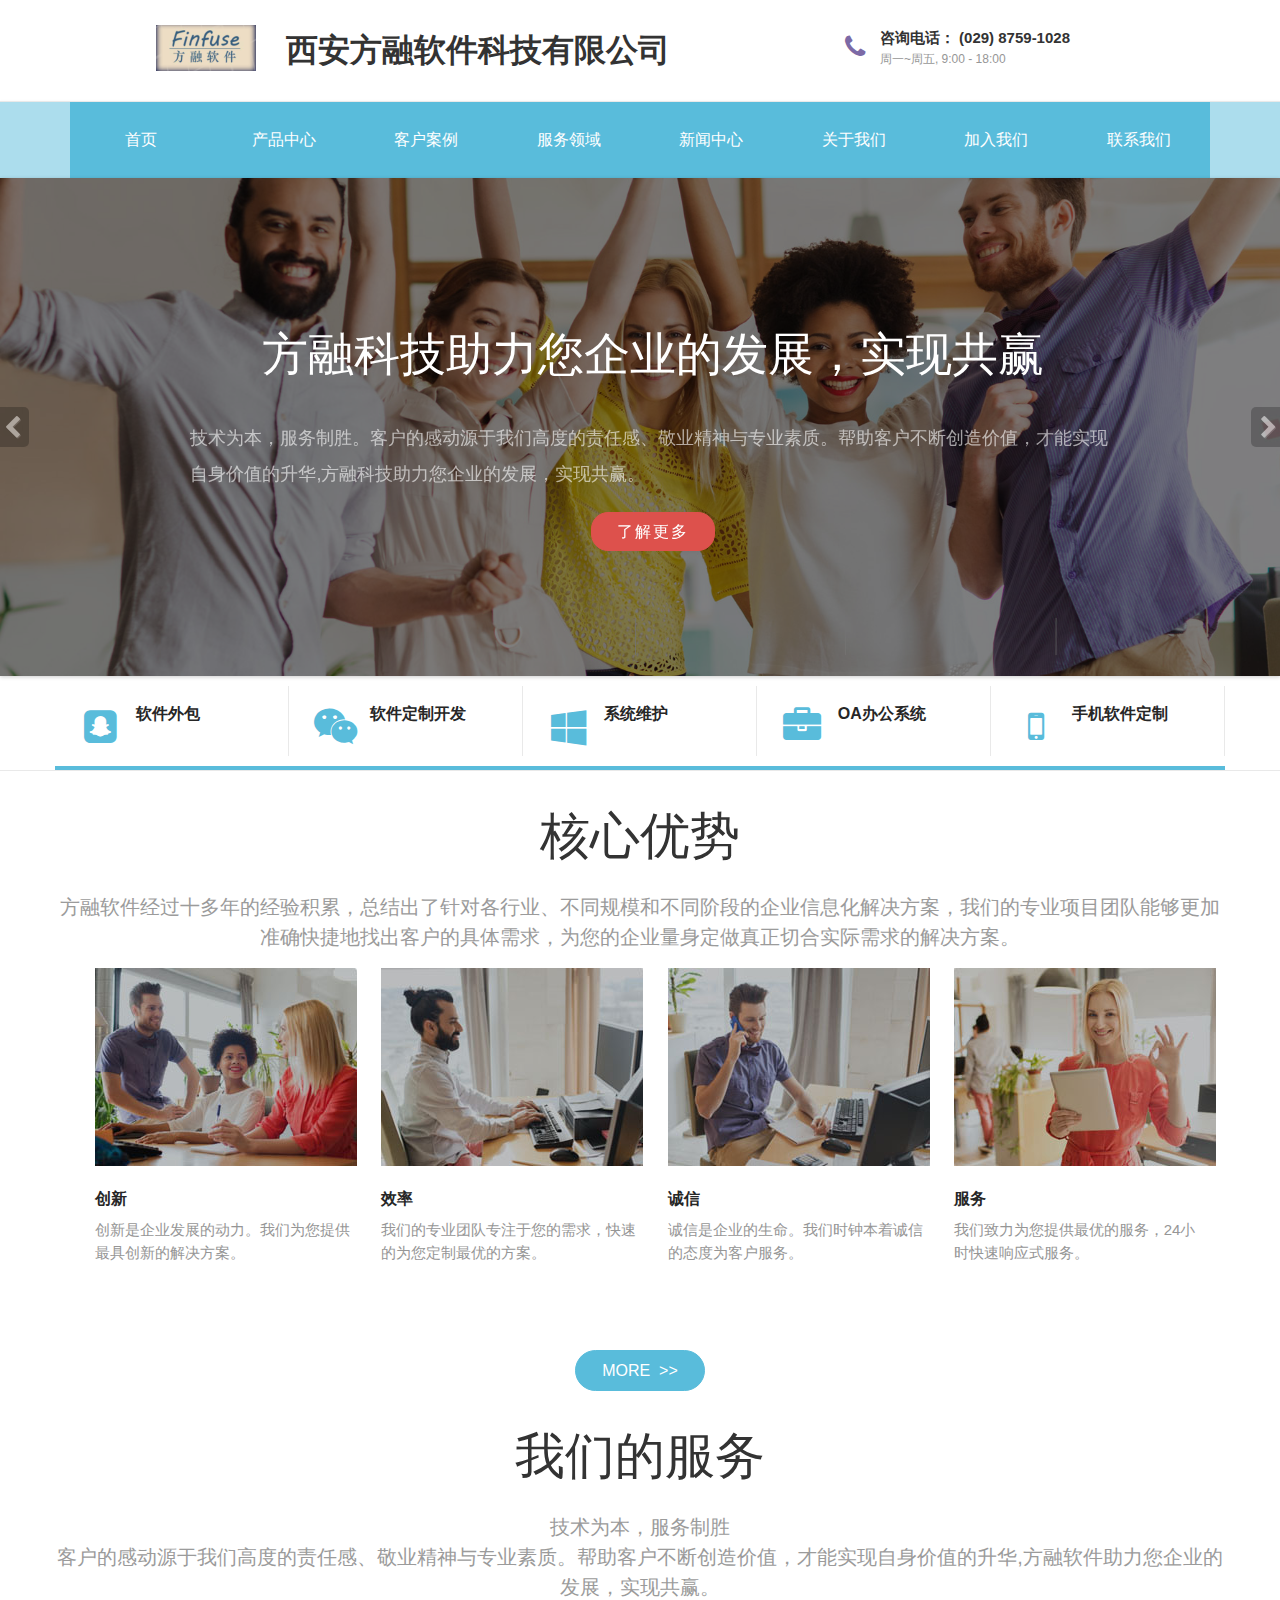
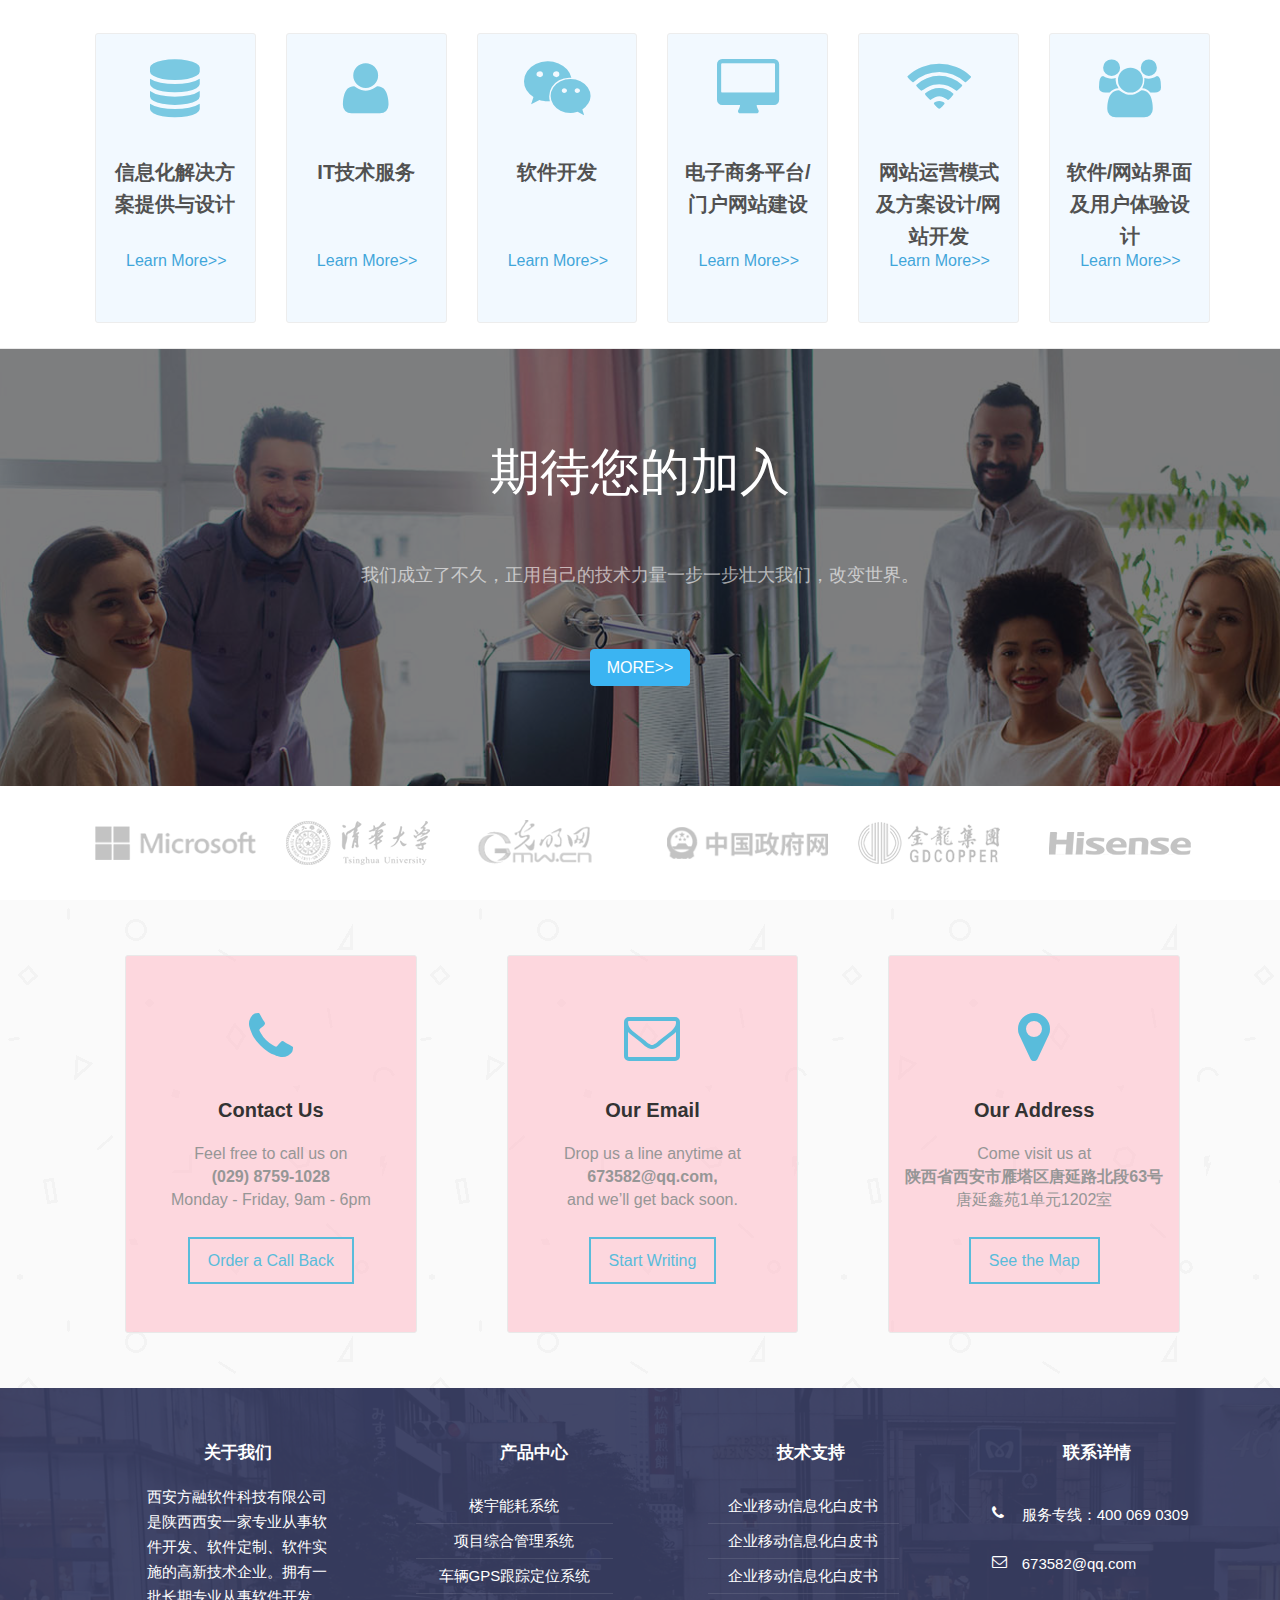
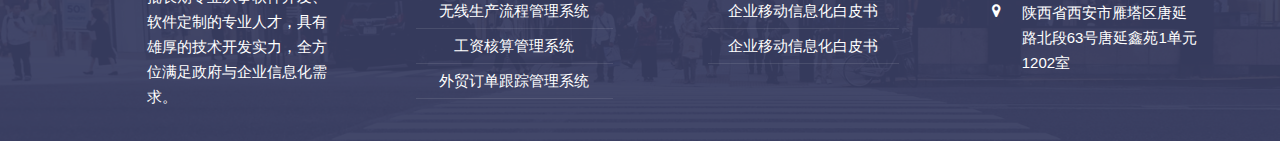
<file: index.html>
<!DOCTYPE html>
<html lang="en">
<head>
  <meta charset="UTF-8">
  <meta name="viewport" content="width=device-width, initial-scale=1.0">
  <meta http-equiv="X-UA-Compatible" content="ie=edge">
  <title>方融</title>
  <link rel="stylesheet" href="assets/css/amazeui.css" />
  <link rel="stylesheet" href="assets/css/common.min.css" />
  <link rel="stylesheet" href="assets/css/index.min.css" />
</head>
<body>
  <div class="layout">
    <!--===========layout-header================-->
    <div class="layout-header am-hide-sm-only">
      <div class="header-box" data-am-sticky>
        <!--header start-->
          <div class="container">
            <div class="header">
              <div class="am-g">
                <div class="am-u-lg-2 am-u-sm-12">
                  <div style="text-align: right;">
                    <a href=""><img src="./assets/images/logo.png" alt="" /></a>
                  </div>
                </div>
                <div class="am-u-md-10">
                <h1 style="font-size: 2.0em;margin-bottom: 0px;">西安方融软件科技有限公司</h1>
                 <div class="header-right am-fr"> 
                   <div class="header-contact">
                     <div class="header_contacts--item">
                       <div class="contact_mini"> 
                         <i style="color:#7c6aa6" class="contact-icon am-icon-phone"></i>
                         <strong>咨询电话： (029) 8759-1028</strong>
                         <span>周一~周五, 9:00 - 18:00</span>
                        </div> 
                     </div> 
                     <!-- <div class="header_contacts--item">
                         <div class="contact_mini">
                           <i style="color:#7c6aa6" class="contact-icon am-icon-envelope-o"></i>
                           <strong>673582@qq.com</strong>
                           <span>随时欢迎您的来信！</span>
                         </div>
                     </div>
                     <div class="header_contacts--item">
                       <div class="contact_mini">
                         <i style="color:#7c6aa6" class="contact-icon am-icon-map-marker"></i>
                         <strong>唐延鑫苑1单元1202室</strong>
                         <span>陕西省西安市雁塔区唐延路北段63号</span>
                       </div>
                     </div> -->
                   </div>
                  <!-- <a href="html/contact.html" class="contact-btn">
                    <button type="button" class="am-btn am-btn-secondary am-radius">联系我们</button>
                  </a> -->
                </div>
                </div>
              </div>
            </div>
          </div>
        <!--header end-->


        <!--nav start-->
        <div class="nav-contain">
          <div class="nav-inner">
            <ul class="am-nav am-nav-pills am-nav-justify">
              <li class=""><a href="./index.html">首页</a></li>
              <li>
                <a href="#">产品中心</a>
                <!-- sub-menu start-->
                <ul class="sub-menu">
                  <li class="menu-item"><a href="html/product1.html">楼宇能耗系统</a></li>
                  <li class="menu-item"><a href="html/product2.html">4S店管理软件综合平台</a></li>
                  <li class="menu-item"><a href="html/product3.html">大型门户软件</a></li>
                  <li class="menu-item"><a href="html/product3.html">项目综合管理系统</a></li>
                  <li class="menu-item"><a href="html/product3.html">车辆GPS跟踪定位系统</a></li>
                  <li class="menu-item"><a href="html/product3.html">育苗工厂无线监管系统</a></li>
                  <li class="menu-item"><a href="html/product3.html">无线生产流程管理系统</a></li>
                  <li class="menu-item"><a href="html/product3.html">工资核算管理系统</a></li>
                  <li class="menu-item"><a href="html/product3.html">外贸订单跟踪管理系统</a></li>
                  <li class="menu-item"><a href="html/product3.html">移动外勤管理平台</a></li>
                  <li class="menu-item"><a href="html/product3.html">政府内外网</a></li>
                  <li class="menu-item"><a href="html/product3.html">行业门户软件</a></li>
                  <li class="menu-item"><a href="html/product3.html">垂直及时搜索引擎等</a></li>
                </ul>
                <!-- sub-menu end-->
              </li>
              <li><a href="./html/example.html">客户案例</a></li>
              <li><a href="./shtml/solution.html">服务领域</a>
                <ul class="sub-menu">
                  <li class="menu-item"><a href="#">信息化解决方案提供</a></li>
                  <li class="menu-item"><a href="#">计算机软件开发与应用</a></li>
                  <li class="menu-item"><a href="#">互联网技术研究与应用</a></li>
                  <li class="menu-item"><a href="#">IT技术服务</a></li>
                  <li class="menu-item"><a href="#">行业管理软件/应用软件的设计与开发</a></li>
                  <li class="menu-item"><a href="#">电子商务平台/电子政务平台/门户网站建设</a></li>
                  <li class="menu-item"><a href="#">项目服务</a></li>
                  <li class="menu-item"><a href="#">信息化解决方案设计</a></li>
                  <li class="menu-item"><a href="#">软件开发</a></li>
                  <li class="menu-item"><a href="#">委托开发/合作开发</a></li>
                  <li class="menu-item"><a href="#">网站运营模式及方案设计/网站开发</a></li>
                  <li class="menu-item"><a href="#">软件/网站界面及用户体验设计</a></li>
                </ul>
              </li>
              <li>
                <a href="./html/news.html">新闻中心</a>
                <!-- sub-menu start-->
                <ul class="sub-menu">
                  <li class="menu-item"><a href="html/news-content.html">公司动态</a></li>
                  <li class="menu-item"><a href="html/404-dark.html">行业动态</a></li>
                  <li class="menu-item"><a href="html/404-light.html">精彩专题</a></li>
                </ul>
                <!-- sub-menu end-->
              </li>
              <li><a href="./html/about.html">关于我们</a></li>
              <li><a href="./html/join.html">加入我们</a></li>
              <li><a href="./html/contact.html">联系我们</a></li>
            </ul>
          </div>
        </div>
        <!--nav end-->
      </div>
    </div>
    <!--mobile header start-->
   <!--  <div class="m-header">
     <div class="am-g am-show-sm-only">
       <div class="am-u-sm-2">
         <div class="menu-bars">
           <a href="#doc-oc-demo1" data-am-offcanvas="{effect: 'push'}"><i class="am-menu-toggle-icon am-icon-bars"></i></a>
           侧边栏内容
           <nav data-am-widget="menu" class="am-menu  am-menu-offcanvas1" data-am-menu-offcanvas >
           <a href="javascript: void(0)" class="am-menu-toggle"></a>
   
           <div class="am-offcanvas" >
             <div class="am-offcanvas-bar">
             <ul class="am-menu-nav am-avg-sm-1">
                 <li><a href="./index.html" class="" >首页</a></li>
                 <li class="am-parent">
                   <a href="#" class="" >产品中心</a>
                     <ul class="am-menu-sub am-collapse ">
                         <li class="">
                           <a href="html/product1.html" class="" >产品展示1</a>
                         </li>
                         <li class="">
                           <a href="html/product2.html" class="" >产品展示2</a>
                         </li>
                         <li class="">
                           <a href="html/product3.html" class="" >产品展示3</a>
                         </li>
                     </ul>
                 </li>
                 <li class=""><a href="html/example.html" class="" >客户案例</a></li>
                 <li class=""><a href="html/solution.html" class="" >解决方案</a></li>
                 <li class="am-parent">
                   <a href="html/news.html" class="" >新闻中心</a>
                     <ul class="am-menu-sub am-collapse  ">
                         <li class="">
                           <a href="html/news-content.html" class="" >公司动态</a>
                         </li>
                         <li class="">
                           <a href="html/404-dark.html" class="" >行业动态</a>
                         </li>
                         <li class="">
                           <a href="html/404-light.html" class="" >精彩专题</a>
                         </li>
                     </ul>
                 </li>
                 <li class=""><a href="html/about.html" class="" >关于我们</a></li>
                 <li class=""><a href="html/join.html" class="" >加入我们</a></li>
                 <li class=""><a href="html/contact.html" class="" >联系我们</a></li>
                 <li class="am-parent">
                   <a href="" class="nav-icon nav-icon-globe" >Language</a>
                     <ul class="am-menu-sub am-collapse  ">
                         <li>
                           <a href="#" >English</a>
                         </li>
                         <li class="">
                           <a href="#" >Chinese</a>
                         </li>
                     </ul>
                 </li>
                 <li class="nav-share-contain">
                   <div class="nav-share-links">
                     <i class="am-icon-facebook"></i>
                     <i class="am-icon-twitter"></i>
                     <i class="am-icon-google-plus"></i>
                     <i class="am-icon-pinterest"></i>
                     <i class="am-icon-instagram"></i>
                     <i class="am-icon-linkedin"></i>
                     <i class="am-icon-youtube-play"></i>
                     <i class="am-icon-rss"></i>
                   </div>
                 </li>
                 <li class=""><a href="html/login.html" class="" >登录</a></li>
                 <li class=""><a href="html/register.html" class="" >注册</a></li>
             </ul>
   
             </div>
           </div>
         </nav>
   
         </div>
       </div>
       <div class="am-u-sm-5 am-u-end">
         <div class="m-logo">
           <a href=""><img src="assets/images/logo.png" alt=""></a>
         </div>
       </div>
     </div> -->
    <!--mobile header end-->
    <!--===========layout-container================-->
    <div class="layout-container">
      <div class="index-page">
        <div data-am-widget="tabs" class="am-tabs am-tabs-default">
          <div class="am-slider am-slider-b1" data-am-widget="slider" data-am-slider='{&quot;controlNav&quot;:false}' >
            <ul class="am-slides">
              <li >
                <div data-tab-panel-0 class="am-tab-panel am-active">
                  <div class="index-banner">
                    <div class="index-mask">
                    <div class="container">
                      <div class="am-g">
                        <div class="am-u-md-10 am-u-sm-centered">
                          <h1 class="slide_simple--title">方融科技助力您企业的发展，实现共赢</h1>
                          <p class="slide_simple--text am-text-left">
                          技术为本，服务制胜。客户的感动源于我们高度的责任感、敬业精神与专业素质。帮助客户不断创造价值，才能实现自身价值的升华,方融科技助力您企业的发展，实现共赢。
                          </p>
                          <div class="slide_simple--buttons">
                            <button type="button" class="am-btn am-btn-danger">了解更多</button>
                          </div>
                        </div>
                      </div>
                    </div>
                    </div>
                  </div>
                </div>
              </li>
              <li >
                <div data-tab-panel-2 class="am-tab-panel">
                  <div class="index-banner" style="background-image: url(./assets/images/bg2.jpg); ">
                  <div class="index-mask">
                    <div class="container">
                      <div class="am-g">
                        <div class="am-u-md-10 am-u-sm-centered">
                          <h1 class="slide_simple--title">期待您的加入</h1>
                          <p class="slide_simple--text ">
                          在这里，和我们一起并肩作战，共创事业巅峰。
                          </p>
                          <div class="slide_simple--buttons">
                            <button type="button" class="am-btn am-btn-danger">了解更多</button>
                          </div>
                        </div>
                      </div>
                    </div>
                  </div>
                  </div>
                </div>
              </li>
              <li >
                <div data-tab-panel-3 class="am-tab-panel">
                  <div class="index-banner" style="background-image: url(./assets/images/bg4.jpg)">
                  <div class="index-mask">
                    <div class="container">
                      <div class="am-g">
                        <div class="am-u-md-10 am-u-sm-centered">
                          <h1 class="slide_simple--title"></h1>
                          <p class="slide_simple--text">
                          这是一支年轻的队伍，在这里，我们和您一起并肩作战，共创事业巅峰。
                          </p>
                          <div class="slide_simple--buttons">
                            <button type="button" class="am-btn am-btn-danger">了解更多</button>
                          </div>
                        </div>
                      </div>
                    </div>
                  </div>
                  </div>
                </div>
              </li>
              <li >
                <div data-tab-panel-4 class="am-tab-panel">
                  <div class="index-banner" style="background-image: url(./assets/images/bg1.jpg);">
                  <div class="index-mask">
                    <div class="container">
                      <div class="am-g">
                        <div class="am-u-md-10 am-u-sm-centered">
                          <h1 class="slide_simple--title">期待您的加入</h1>
                          <p class="slide_simple--text" >
                          这是一支年轻的队伍，在这里，我们和您一起并肩作战，共创事业巅峰。
                          </p>
                          <div class="slide_simple--buttons">
                            <button type="button" class="am-btn am-btn-danger">了解更多</button>
                          </div>
                        </div>
                      </div>
                    </div>
                  </div>
                  </div>
                </div>
              </li>
              <li >
                <div data-tab-panel-1 class="am-tab-panel" >
                  <div class="index-banner">
                    <div class="index-mask">
                     <div class="container">
                      <div class="am-g">
                        <div class="am-u-md-10 am-u-sm-centered">
                          <h1 class="slide_simple--title">欢迎咨询</h1>
                          <p class="slide_simple--text" >
                          <strong>咨询电话：(029) 8759-1028</strong>
                          </p>
                          <div class="slide_simple--buttons">
                            <button type="button" class="am-btn am-btn-danger">了解更多</button>
                          </div>
                        </div>
                      </div>
                     </div>
                    </div>
                  </div>
                </div>
              </li>
            </ul>
            <!-- <div data-tab-panel-1 class="am-tab-panel ">
              <div class="index-banner" style="background: url(assets/images/背景1.jpg)">
                <div class="index-mask">
                  <div class="container">
                    <div class="am-g">
                      <div class="am-u-md-10 am-u-sm-centered">
                        <h1 class="slide_simple--title">方融科技助力您企业的发展，实现共赢</h1>
                        <p class="slide_simple--text am-text-left">
                                       技术为本，服务制胜。客户的感动源于我们高度的责任感、敬业精神与专业素质。帮助客户不断创造价值，才能实现自身价值的升华,方融科技助力您企业的发展，实现共赢。
                                    </p>
                        <div class="slide_simple--buttons">
                                      <button type="button" class="am-btn am-btn-danger">了解更多</button>
                                    </div>
                      </div>
                    </div>
                  </div>
                </div>
              </div>
            </div>
            <div data-tab-panel-2 class="am-tab-panel ">
              <div class="index-banner" style="background: url(assets/images/背景1.jpg)">
                <div class="index-mask">
                  <div class="container">
                    <div class="am-g">
                      <div class="am-u-md-10 am-u-sm-centered">
                        <h1 class="slide_simple--title">方融科技助力您企业的发展，实现共赢</h1>
                        <p class="slide_simple--text am-text-left">
                                       技术为本，服务制胜。客户的感动源于我们高度的责任感、敬业精神与专业素质。帮助客户不断创造价值，才能实现自身价值的升华,方融科技助力您企业的发展，实现共赢。
                                    </p>
                        <div class="slide_simple--buttons">
                                      <button type="button" class="am-btn am-btn-danger">了解更多</button>
                                    </div>
                      </div>
                    </div>
                  </div>
                </div>
              </div>
            </div>
            <div data-tab-panel-3 class="am-tab-panel ">
              <div class="index-banner" style="background: url(assets/images/背景1.jpg)">
                <div class="index-mask">
                  <div class="container">
                    <div class="am-g">
                      <div class="am-u-md-10 am-u-sm-centered">
                        <h1 class="slide_simple--title">方融科技助力您企业的发展，实现共赢</h1>
                        <p class="slide_simple--text am-text-left">
                                       技术为本，服务制胜。客户的感动源于我们高度的责任感、敬业精神与专业素质。帮助客户不断创造价值，才能实现自身价值的升华,方融科技助力您企业的发展，实现共赢。
                                    </p>
                        <div class="slide_simple--buttons">
                                      <button type="button" class="am-btn am-btn-danger">了解更多</button>
                                    </div>
                      </div>
                    </div>
                  </div>
                </div>
              </div>
            </div> -->
          </div>

          <ul class="am-tabs-nav am-cf index-tab">
            <li class="am-active">
              <a href="[data-tab-panel-0] am-g">
                <div class="am-u-md-3 am-u-sm-3 am-padding-right-0">
                  <i class="am-icon-snapchat-square"></i>
                </div>
                <div class="school-item-right am-u-md-9 am-u-sm-9 am-text-left">
                  <strong class="promo_slider_nav--item_title">软件外包</strong>
                  <p class="promo_slider_nav--item_description"></p>
                </div>
              </a>
            </li>
            <li class="am-active">
              <a href="[data-tab-panel-1] am-g">
                <div class="am-u-md-3 am-u-sm-3 am-padding-right-0">
                  <i class="am-icon-wechat"></i>
                </div>
                <div class="school-item-right am-u-md-9 am-u-sm-9 am-text-left">
                  <strong class="promo_slider_nav--item_title">软件定制开发</strong>
                  <p class="promo_slider_nav--item_description"></p>
                </div>
              </a>
            </li>
            <li class="am-active">
              <a href="[data-tab-panel-2] am-g">
                <div class="am-u-md-3 am-u-sm-3 am-padding-right-0">
                  <i class="am-icon-windows"></i>
                </div>
                <div class="school-item-right am-u-md-9 am-u-sm-9 am-text-left">
                  <strong class="promo_slider_nav--item_title">系统维护</strong>
                  <p class="promo_slider_nav--item_description"></p>
                </div>
              </a>
            </li>
            <li class="am-active">
              <a href="[data-tab-panel-3] am-g">
                <div class="am-u-md-3 am-u-sm-3 am-padding-right-0">
                  <i class="am-icon-briefcase"></i>
                </div>
                <div class="school-item-right am-u-md-9 am-u-sm-9 am-text-left">
                  <strong class="promo_slider_nav--item_title">OA办公系统</strong>
                  <p class="promo_slider_nav--item_description"></p>
                </div>
              </a>
            </li>
            <li class="am-active">
              <a href="[data-tab-panel-4] am-g">
                <div class="am-u-md-3 am-u-sm-3 am-padding-right-0">
                  <i class="am-icon-mobile"></i>
                </div>
                <div class="school-item-right am-u-md-9 am-u-sm-9 am-text-left">
                  <strong class="promo_slider_nav--item_title">手机软件定制</strong>
                  <p class="promo_slider_nav--item_description"></p>
                </div>
              </a>
            </li>
          </ul>
        </div>
      </div>
    </div>
    <div class="section">
      <div class="container">
        <div class="section--header">
					<h2 class="section--title">核心优势</h2>
					<p class="section--description">
						方融软件经过十多年的经验积累，总结出了针对各行业、不同规模和不同阶段的企业信息化解决方案，我们的专业项目团队能够更加准确快捷地找出客户的具体需求，为您的企业量身定做真正切合实际需求的解决方案。
					</p>
				</div>

        <!--index-container start-->
        <div class="index-container">
          <div class="am-g">
            <div class="am-u-md-3">
              <div class="features_item">
								<img src="assets/images/index/f01.jpg" alt="">
								<h3 class="features_item--title">创新</h3>
								<p class="features_item--text">
									创新是企业发展的动力。我们为您提供最具创新的解决方案。
								</p>
							</div>
            </div>
            <div class="am-u-md-3">
              <div class="features_item">
								<img src="assets/images/index/f02.jpg" alt="">
								<h3 class="features_item--title">效率</h3>
								<p class="features_item--text">
									我们的专业团队专注于您的需求，快速的为您定制最优的方案。
								</p>
							</div>
            </div>
             <div class="am-u-md-3">
              <div class="features_item">
                <img src="assets/images/index/f04.jpg" alt="">
                <h3 class="features_item--title">诚信</h3>
                <p class="features_item--text">
                  诚信是企业的生命。我们时钟本着诚信的态度为客户服务。
                </p>
              </div>
            </div>
            <div class="am-u-md-3">
              <div class="features_item">
								<img src="assets/images/index/f03.jpg" alt="">
								<h3 class="features_item--title">服务</h3>
								<p class="features_item--text">
									我们致力为您提供最优的服务，24小时快速响应式服务。
							</div>
            </div>
          </div>

          <div class="index-more">
            <button type="button" class="am-btn am-btn-secondary">MORE&nbsp;&nbsp;>></button>
          </div>
        </div>
        <!--index-container end-->
      </div>
    </div>

  </div>

  <!--promo_detailed start-->
 <!--  <div class="promo_detailed">
   <div class="promo_detailed-container" >
     <div class="container">
       <div class="am-g">
         <div class="am-u-md-6">
           <ul class="promo_detailed--list">
             <li class="promo_detailed--list_item">
               <span class="promo_detailed--list_item_icon">
                 <i class="am-icon-diamond"></i>
               </span>
               <dl>
                 <dt>多层次的用户管理功能</dt>
                 <dd>
                   支持用户的添加和导入，与AD可以进行紧密的整合，实时同步最新的用户信息，从而方便对用户进行管理。
                 </dd>
               </dl>
             </li>
             <li class="promo_detailed--list_item">
               <span class="promo_detailed--list_item_icon">
                 <i class="am-icon-dollar" style="margin-left: 15px;"></i>
               </span>
               <dl>
                 <dt>丰富的日志报表系统</dt>
                 <dd>
                   提供实时监控平台，日志和报告系统，帮助管理员对系统的整体情况有全面的了解。
                 </dd>
               </dl>
             </li>
             <li class="promo_detailed--list_item">
               <span class="promo_detailed--list_item_icon">
                 <i class="am-icon-bank" style="margin-left: 10px;"></i>
               </span>
               <dl>
                 <dt>丰富的应用程序管理</dt>
                 <dd>
                   支持在线应用、适配应用、本地应用等多种应用类型。使用户可以最便捷的获取企业的各种应用。
                 </dd>
               </dl>
             </li>
           </ul>
         </div>
 
         <div class="am-u-md-6">
           <div class="promo_detailed--cta">
             <div class="promo_detailed--cta_wrap">
               <div class="promo_detailed--cta_text">
                   提供设备的远程锁定，擦除等功能。在设备出现遗失的情况下可以最大程度的保护企业的信息不被泄露。
                 </div>
               <div class="promo_detailed--cta_footer">
                 <button type="button" class="am-btn am-btn-danger">MORE&nbsp;&nbsp;>></button>
               </div>
             </div>
             <div class="promo_detailed-img am-show-sm-only" style="background-image: url('assets/images/index/promo_detailed_bg.jpg');"></div>
           </div>
         </div>
 
       </div>
     </div>
   </div>
   <div class="promo_detailed-img am-hide-sm-only" style="background-image: url('assets/images/index/promo_detailed_bg.jpg');"></div>
 </div> -->
  <!--promo_detailed end-->

  <div class="section"  style="border-bottom: 1px solid #e9e9e9; padding-top: 0;">
    <div class="container">
      <div class="section--header">
        <h2 class="section--title">我们的服务</h2>
        <p class="section--description">
          技术为本，服务制胜 <br> 客户的感动源于我们高度的责任感、敬业精神与专业素质。帮助客户不断创造价值，才能实现自身价值的升华,方融软件助力您企业的发展，实现共赢。
        </p>
      </div>

      <!--index-container start-->
      <div class="index-container">
        <div class="am-g">
          <div class="am-u-md-2">
            <div class="service_item">
              <i class="service_item--icon am-icon-database"></i>
              <h3 class="service_item--title">信息化解决方案提供与设计 </h3>
              <div class="service_item--text">
								<!-- <p>根据客户的需求，为客户提供最优的解决方案</p> -->
							</div>
              <footer class="service_item--footer"><a href="#" class="link -blue_light">Learn More>></a></footer>
            </div>
          </div>

          <div class="am-u-md-2">
            <div class="service_item">
              <i class="service_item--icon am-icon-user"></i>
              <h3 class="service_item--title">IT技术服务 </h3>
              <div class="service_item--text">
								<!-- <p></p> -->
							</div>
              <footer class="service_item--footer"><a href="#" class="link -blue_light">Learn More>></a></footer>
            </div>
          </div>
           <div class="am-u-md-2">
            <div class="service_item">
              <i class="service_item--icon am-icon-wechat"></i>
              <h3 class="service_item--title">软件开发</h3>
              <div class="service_item--text">
                <!-- <p></p> -->
              </div>
              <footer class="service_item--footer"><a href="#" class="link -blue_light">Learn More>></a></footer>
            </div>
          </div>

          <div class="am-u-md-2">
            <div class="service_item">
              <i class="service_item--icon am-icon-desktop"></i>
              <h3 class="service_item--title">电子商务平台/门户网站建设</h3>
              <div class="service_item--text">
								<p></p>
							</div>
              <footer class="service_item--footer"><a href="#" class="link -blue_light">Learn More>></a></footer>
            </div>
          </div>

          <div class="am-u-md-2">
            <div class="service_item">
              <i class="service_item--icon am-icon-wifi"></i>
              <h3 class="service_item--title">网站运营模式及方案设计/网站开发</h3>
              <div class="service_item--text">
               <!--  <p></p> -->
              </div>
              <footer class="service_item--footer"><a href="#" class="link -blue_light">Learn More>></a></footer>
            </div>
          </div>
           <div class="am-u-md-2">
            <div class="service_item">
              <i class="service_item--icon am-icon-users"></i>
              <h3 class="service_item--title">软件/网站界面及用户体验设计 </h3>
              <div class="service_item--text">
                <!-- <p></p> -->
              </div>
              <footer class="service_item--footer"><a href="#" class="link -blue_light">Learn More>></a></footer>
            </div>
          </div>
        </div>
      </div>
      <!--index-container end-->
    </div>
  </div>


  <!-- <div class="section" >
    <div class="container">
      <div class="section--header">
        <h2 class="section--title">产品价格</h2>
        <p class="section--description">
          全球领先HTML5企业移动化解决方案供应商，由前微软美国总部IE浏览器核心研发团队成员及移动互联网行业专家在美国西雅图创立
          <br>获得了微软创投的扶持以及晨兴资本、IDG资本、天创资本等国际顶级风投机构的投资。
        </p>
      </div>
  
      <div class="pricing_compare">
          <ul class="pricing_compare--options">
            <li class="pricing_compare--option"><i class="pricing_compare--option_icon am-icon-group"></i>Company Size</li>
            <li class="pricing_compare--option"><i class="pricing_compare--option_icon am-icon-umbrella"></i>Insurance Coverage</li>
            <li class="pricing_compare--option"><i class="pricing_compare--option_icon am-icon-life-ring"></i>Number of Consultations</li>
            <li class="pricing_compare--option"><i class="pricing_compare--option_icon am-icon-street-view"></i>Phone Support</li>
            <li class="pricing_compare--option"><i class="pricing_compare--option_icon am-icon-dollar"></i>Investments Protection</li>
          </ul>
          <div class="pricing_compare--plans">
            <div class="pricing_plan">
              <header class="pricing_plan--header">
                <h2 class="pricing_plan--title"><b>BASIC </b>PLAN</h2><strong class="pricing_plan--price">$69<small>/m</small></strong>
              </header>
              <ul class="pricing_plan--options">
                <li class="pricing_plan--option"><b>1-9 </b>people</li>
                <li class="pricing_plan--option"><b>12</b>months</li>
                <li class="pricing_plan--option"><b>10 </b>monthly</li>
                <li class="pricing_plan--option"><b>3 </b>weeks</li>
                <li class="pricing_plan--option"><b>10 </b>millions</li>
              </ul>
              <footer class="pricing_plan--footer">
                <button type="button" class="am-btn am-btn-secondary">choose</button>
              </footer>
            </div>
            <div class="pricing_plan popular">
              <header class="pricing_plan--header"><span class="pricing_plan--label popular">Popular</span>
                <h2 class="pricing_plan--title"><b>plus </b>PLAN</h2><strong class="pricing_plan--price">$99<small>/m</small></strong>
              </header>
              <ul class="pricing_plan--options">
                <li class="pricing_plan--option"><b>10-99 </b>people</li>
                <li class="pricing_plan--option"><b>24</b>months</li>
                <li class="pricing_plan--option"><b>15 </b>monthly</li>
                <li class="pricing_plan--option"><b>6 </b>weeks</li>
                <li class="pricing_plan--option"><b>30 </b>millions</li>
              </ul>
              <footer class="pricing_plan--footer">
                <button type="button" class="am-btn am-btn-danger">choose</button>
              </footer>
            </div>
            <div class="pricing_plan">
              <header class="pricing_plan--header">
                <h2 class="pricing_plan--title"><b>PRO </b>PLAN</h2><strong class="pricing_plan--price"><small>Custom</small></strong>
              </header>
              <ul class="pricing_plan--options">
                <li class="pricing_plan--option"><b>Unlimited </b>people</li>
                <li class="pricing_plan--option"><b>Unlimited </b>time</li>
                <li class="pricing_plan--option"><b>Unlimited </b>time</li>
                <li class="pricing_plan--option"><b>Unlimited </b>time</li>
                <li class="pricing_plan--option"><b>Unlimited </b>sum</li>
              </ul>
              <footer class="pricing_plan--footer">
                <button type="button" class="am-btn am-btn-secondary">choose</button>
              </footer>
            </div>
          </div>
        </div>
  
    </div>
  </div> -->



  <div class="section promo_banner-container">
    <!--index-container start-->
    <div class="promo_banner-box">
      <div class="container">
        <h2 class="promo_banner--title">期待您的加入</h2>
        <p class="promo_banner--text">
					我们成立了不久，正用自己的技术力量一步一步壮大我们，改变世界。
        <footer class="promo_banner--footer">
					<button type="button" class="am-btn am-btn-secondary">MORE>></button>
				</footer>
      </div>
    </div>
    <!--index-container end-->
  </div>



  <!--customer-logo start-->
    <div class="customer-logo">
      <div class="container">
        <div class="am-g">
          <div class="am-u-md-2 am-u-sm-4 customer-box">
            <a href="#">
              <img class="normal-logo" src="assets/images/index/customer_logo_Microsoft.png" alt="" />
              <img class="am-active"  alt=""src="assets/images/index/customer_logo_Microsoft_active.png" alt="" />
            </a>
          </div>
          <div class="am-u-md-2 am-u-sm-4 customer-box">
            <a href="#">
              <img class="normal-logo" src="assets/images/index/customer_logo_qhdx.png" alt="" />
              <img class="am-active" src="assets/images/index/customer_logo_qhdx_active.png" alt="" />
            </a>
          </div>
          <div class="am-u-md-2 am-u-sm-4 customer-box">
            <a href="#">
              <img class="normal-logo" src="assets/images/index/customer_logo_gmw.png" alt="" />
              <img class="am-active" src="assets/images/index/customer_logo_gmw_active.png" alt="" />
            </a>
          </div>
          <div class="am-u-md-2 am-u-sm-4 customer-box">
            <a href="#">
              <img class="normal-logo" src="assets/images/index/customer_logo_gov.png" alt="" />
              <img class="am-active" src="assets/images/index/customer_logo_gov_active.png" alt="" />
            </a>
          </div>
          <div class="am-u-md-2 am-u-sm-4 customer-box">
            <a href="#">
              <img class="normal-logo" src="assets/images/index/customer_logo_jl.png" alt="" />
              <img class="am-active" src="assets/images/index/customer_logo_jl_active.png" alt="" />
            </a>
          </div>
          <div class="am-u-md-2 am-u-sm-4 customer-box">
            <a href="#">
              <img class="normal-logo" src="assets/images/index/customer_logo_hx.png" alt="" />
              <img class="am-active" src="assets/images/index/customer_logo_hx_active.png" alt="" />
            </a>
          </div>
        </div>
      </div>
    </div>
  <!--customer-logo end-->


  <div class="section" style="margin-top:0px;background-image: url('assets/images/pattern-light.png');">
    <div class="container">
      <!--index-container start-->
      <div class="index-container">
        <div class="am-g">
          <div class="am-u-md-4">
            <div class="contact_card">
							<i style="color:#59bcdb" class="contact_card--icon am-icon-phone"></i>
							<strong class="contact_card--title">Contact Us</strong>
							<p class="contact_card--text">Feel free to call us on <br> <strong>(029) 8759-1028</strong> <br> Monday - Friday, 9am - 6pm</p>
              <button type="button" class="am-btn am-btn-secondary">Order a Call Back</button>
						</div>
          </div>
          <div class="am-u-md-4">
            <div class="contact_card">
							<i style="color:#59bcdb" class="contact_card--icon am-icon-envelope-o"></i>
							<strong class="contact_card--title">Our Email</strong>
							<p class="contact_card--text">Drop us a line anytime at <br> <strong><a href="mailto:673582@qq.com">673582@qq.com</a>,</strong> <br> and we’ll get back soon.</p>
              <button type="button" class="am-btn am-btn-secondary">Start Writing</button>
						</div>
          </div>
          <div class="am-u-md-4">
            <div class="contact_card">
							<i style="color:#59bcdb" class="contact_card--icon am-icon-map-marker"></i>
							<strong class="contact_card--title">Our Address</strong>
							<p class="contact_card--text">Come visit us at <br> <strong>陕西省西安市雁塔区唐延路北段63号
                </strong> <br> 唐延鑫苑1单元1202室</p>
              <button type="button" class="am-btn am-btn-secondary">See the Map</button>
						</div>
          </div>
        </div>
      </div>
      <!--index-container end-->
    </div>
  </div>




  <!--===========layout-footer================-->
  <div class="layout-footer">
    <div class="footer">
      <div style="background-color:#383d61" class="footer--bg"></div>
      <div class="footer--inner">
        <div class="container">
          <div class="footer_main">
            <div class="am-g">
              <div class="am-u-md-3 ">
                <div class="footer_main--column">
                  <strong class="footer_main--column_title">关于我们</strong>
                  <div class="footer_about">
                      <p class="footer_about--text">
                        西安方融软件科技有限公司是陕西西安一家专业从事软件开发、软件定制、软件实施的高新技术企业。拥有一批长期专业从事软件开发、软件定制的专业人才，具有雄厚的技术开发实力，全方位满足政府与企业信息化需求。
                      </p>
                      <!-- <p class="footer_about--text">
                        云适配跨屏云也成功应用于超过30万家企业网站，包括微软、联想等世界500强企业
                      </p> -->
                    </div>
                </div>
              </div>

              <div class="am-u-md-3 ">
                <div class="footer_main--column" style="text-align: left; padding-left: 25px;">
                  <strong class="footer_main--column_title" style="padding-left: 25px;">产品中心</strong>
                  <ul class="footer_navigation">
                    <li class="footer_navigation--item"><a href="#" class="footer_navigation--link">楼宇能耗系统</a></li>
                    <li class="footer_navigation--item"><a href="#" class="footer_navigation--link">项目综合管理系统</a></li>
                    <li class="footer_navigation--item"><a href="#" class="footer_navigation--link">车辆GPS跟踪定位系统</a></li>
                    <li class="footer_navigation--item"><a href="#" class="footer_navigation--link">无线生产流程管理系统</a></li>
                    <li class="footer_navigation--item"><a href="#" class="footer_navigation--link"> 工资核算管理系统</a></li>
                    <li class="footer_navigation--item"><a href="#" class="footer_navigation--link"> 外贸订单跟踪管理系统</a></li>
                    <!-- <li class="footer_navigation--item"><a href="#" class="footer_navigation--link"> 政府内外网</a></li> -->
                    <!-- <li class="footer_navigation--item"><a href="#" class="footer_navigation--link"> 行业门户软件</a></li>
                    <li class="footer_navigation--item"><a href="#" class="footer_navigation--link"> 垂直及时搜索引擎</a></li> -->
                  </ul>
                </div>
              </div>

              <div class="am-u-md-3 ">
                <div class="footer_main--column">
                  <strong class="footer_main--column_title">技术支持</strong>
                  <ul class="footer_navigation">
                    <li class="footer_navigation--item"><a href="#" class="footer_navigation--link">企业移动信息化白皮书</a></li>
                    <li class="footer_navigation--item"><a href="#" class="footer_navigation--link">企业移动信息化白皮书</a></li>
                    <li class="footer_navigation--item"><a href="#" class="footer_navigation--link">企业移动信息化白皮书</a></li>
                    <li class="footer_navigation--item"><a href="#" class="footer_navigation--link">企业移动信息化白皮书</a></li>
                    <li class="footer_navigation--item"><a href="#" class="footer_navigation--link">企业移动信息化白皮书</a></li>
                  </ul>
                </div>
              </div>

              <div class="am-u-md-3 ">
                <div class="footer_main--column">
                  <strong class="footer_main--column_title">联系详情</strong>
                  <ul class="footer_contact_info">
                    <li class="footer_contact_info--item"><i class="am-icon-phone"></i><span>服务专线：400 069 0309</span></li>
                    <li class="footer_contact_info--item"><i class="am-icon-envelope-o"></i><span>673582@qq.com</span></li>
                    <li class="footer_contact_info--item"><i class="am-icon-map-marker"></i><span>陕西省西安市雁塔区唐延路北段63号唐延鑫苑1单元1202室</span></li>
                    <!-- <li class="footer_contact_info--item"><i class="am-icon-clock-o"></i><span>更多模板 <a href="http://www.cssmoban.com/" target="_blank" title="模板之家">模板之家</a> - Collect from <a href="http://www.cssmoban.com/" title="网页模板" target="_blank">网页模板</a></span></li> -->
                  </ul>
                </div>
              </div>
            </div>
          </div>
        </div>
      </div>
    </div>
  </div>
  <script src="assets/js/jquery-2.1.0.js" charset="utf-8"></script>
  <script src="assets/js/amazeui.js" charset="utf-8"></script>
  <script src="assets/js/common.js" charset="utf-8"></script>
</body>

</html>
</file>
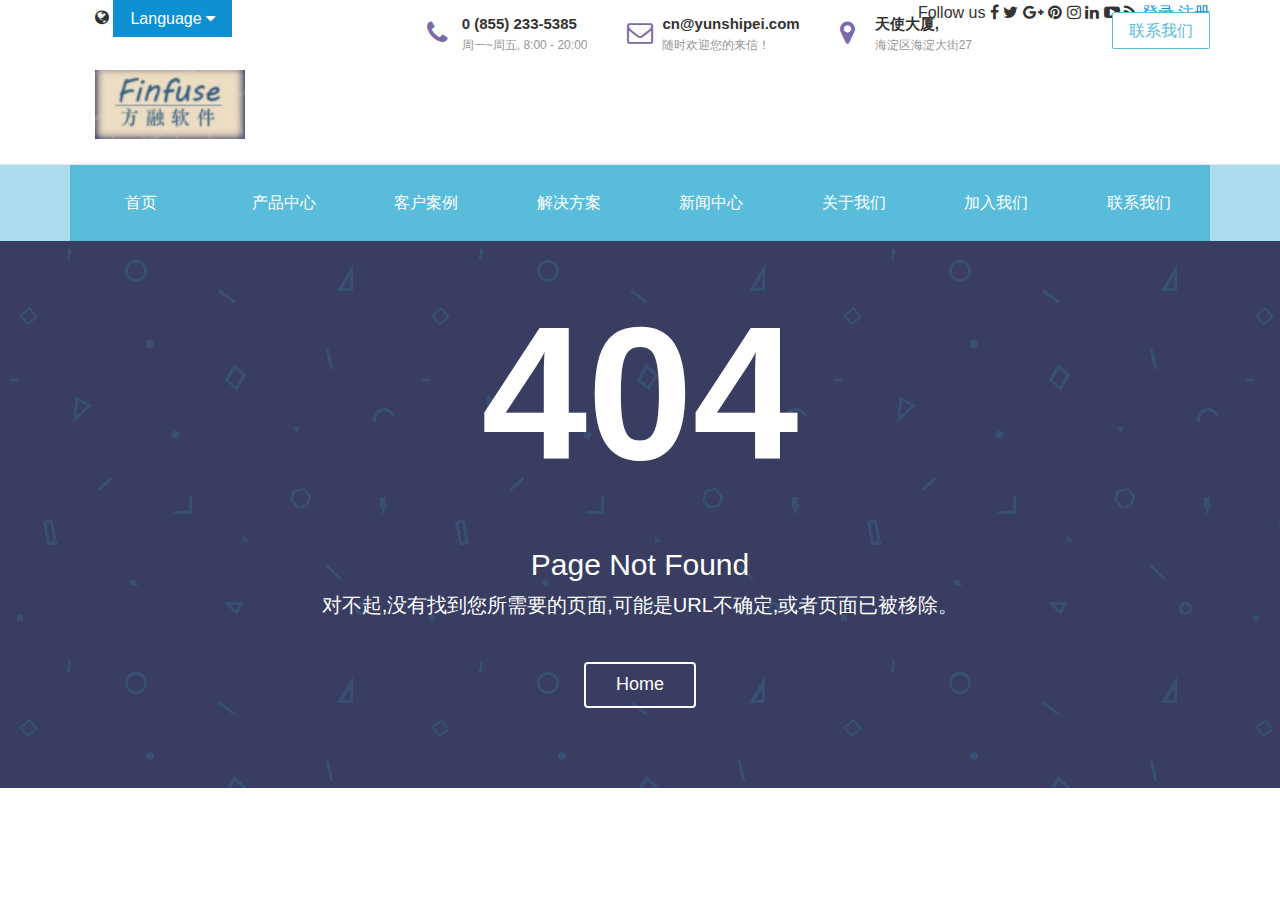
<file: html/404-dark.html>
<!DOCTYPE html>
<html lang="en">
<head>
  <meta charset="UTF-8">
  <meta name="viewport" content="width=device-width, initial-scale=1.0">
  <meta http-equiv="X-UA-Compatible" content="ie=edge">
  <title>企业网站模板</title>
  <link rel="stylesheet" href="../assets/css/amazeui.css" />
  <link rel="stylesheet" href="../assets/css/common.min.css" />
  <link rel="stylesheet" href="../assets/css/other.min.css" />

</head>
<body class="error-container error-dark-box">
  <div class="layout">
    <!--===========layout-header================-->
    <div class="layout-header am-hide-sm-only">
      <!--topbar start-->
      <div class="topbar">
        <div class="container">
          <div class="am-g">
            <div class="am-u-md-3">
              <div class="topbar-left">
                <i class="am-icon-globe"></i>
                <div class="am-dropdown" data-am-dropdown>
                  <button class="am-btn am-btn-primary am-dropdown-toggle" data-am-dropdown-toggle>Language <span class="am-icon-caret-down"></span></button>
                  <ul class="am-dropdown-content">
                    <li><a href="#">English</a></li>
                    <li class="am-divider"></li>
                    <li><a href="#">Chinese</a></li>
                  </ul>
                </div>
              </div>
            </div>
            <div class="am-u-md-9">
              <div class="topbar-right am-text-right am-fr">
                Follow us
                <i class="am-icon-facebook"></i>
                <i class="am-icon-twitter"></i>
                <i class="am-icon-google-plus"></i>
                <i class="am-icon-pinterest"></i>
                <i class="am-icon-instagram"></i>
                <i class="am-icon-linkedin"></i>
                <i class="am-icon-youtube-play"></i>
                <i class="am-icon-rss"></i>
                <a href="./login.html">登录</a>
                <a href="./register.html">注册</a>
              </div>
            </div>
          </div>
        </div>
      </div>
      <!--topbar end-->

      <div class="header-box" data-am-sticky>
        <!--header start-->
          <div class="container">
            <div class="header">
              <div class="am-g">
                <div class="am-u-lg-2 am-u-sm-12">
                  <div class="logo">
                    <a href=""><img src="../assets/images/logo.png" alt="" /></a>
                  </div>
                </div>
                <div class="am-u-md-10">
                  <div class="header-right am-fr">
                    <div class="header-contact">
                      <div class="header_contacts--item">
  											<div class="contact_mini">
  												<i style="color:#7c6aa6" class="contact-icon am-icon-phone"></i>
  												<strong>0 (855) 233-5385</strong>
  												<span>周一~周五, 8:00 - 20:00</span>
  											</div>
  										</div>
                      <div class="header_contacts--item">
  											<div class="contact_mini">
  												<i style="color:#7c6aa6" class="contact-icon am-icon-envelope-o"></i>
  												<strong>cn@yunshipei.com</strong>
  												<span>随时欢迎您的来信！</span>
  											</div>
  										</div>
                      <div class="header_contacts--item">
  											<div class="contact_mini">
  												<i style="color:#7c6aa6" class="contact-icon am-icon-map-marker"></i>
  												<strong>天使大厦,</strong>
  												<span>海淀区海淀大街27</span>
  											</div>
  										</div>
                    </div>
                    <a href="html/contact.html" class="contact-btn">
                      <button type="button" class="am-btn am-btn-secondary am-radius">联系我们</button>
                    </a>
                  </div>
                </div>
              </div>
            </div>
          </div>
        <!--header end-->


        <!--nav start-->
        <div class="nav-contain">
          <div class="nav-inner">
            <ul class="am-nav am-nav-pills am-nav-justify">
              <li class=""><a href="../index.html">首页</a></li>
              <li>
                <a href="#">产品中心</a>
                <!-- sub-menu start-->
                <ul class="sub-menu">
									<li class="menu-item"><a href="./product1.html">产品展示1</a></li>
									<li class="menu-item"><a href="./product2.html">产品展示2</a></li>
									<li class="menu-item"><a href="./product3.html">产品展示3</a></li>
								</ul>
                <!-- sub-menu end-->
              </li>
              <li><a href="./example.html">客户案例</a></li>
              <li><a href="./solution.html">解决方案</a></li>
              <li>
                <a href="./news.html">新闻中心</a>
                <!-- sub-menu start-->
                <ul class="sub-menu">
									<li class="menu-item"><a href="./news-content.html">公司动态</a></li>
									<li class="menu-item"><a href="./404-dark.html">行业动态</a></li>
									<li class="menu-item"><a href="./404-light.html">精彩专题</a></li>
								</ul>
                <!-- sub-menu end-->
              </li>
              <li><a href="./about.html">关于我们</a></li>
              <li><a href="./join.html">加入我们</a></li>
              <li><a href="./contact.html">联系我们</a></li>
            </ul>
          </div>
        </div>
        <!--nav end-->
      </div>

    </div>
    <!--mobile header start-->
    <div class="m-header">
      <div class="am-g am-show-sm-only">
        <div class="am-u-sm-2">
          <div class="menu-bars">
            <a href="#doc-oc-demo1" data-am-offcanvas="{effect: 'push'}"><i class="am-menu-toggle-icon am-icon-bars"></i></a>
            <!-- 侧边栏内容 -->
            <nav data-am-widget="menu" class="am-menu  am-menu-offcanvas1" data-am-menu-offcanvas >
              <a href="javascript: void(0)" class="am-menu-toggle"></a>

              <div class="am-offcanvas" >
                <div class="am-offcanvas-bar">
                  <ul class="am-menu-nav am-avg-sm-1">
                    <li><a href="../index.html" class="" >首页</a></li>
                    <li class="am-parent">
                      <a href="#" class="" >产品中心</a>
                      <ul class="am-menu-sub am-collapse ">
                        <li class="">
                          <a href="./product1.html" class="" >产品展示1</a>
                        </li>
                        <li class="">
                          <a href="./product2.html" class="" >产品展示2</a>
                        </li>
                        <li class="">
                          <a href="./product3.html" class="" >产品展示3</a>
                        </li>
                      </ul>
                    </li>
                    <li class=""><a href="./example.html" class="" >客户案例</a></li>
                    <li class=""><a href="./solution.html" class="" >解决方案</a></li>
                    <li class="am-parent">
                      <a href="./news.html" class="" >新闻中心</a>
                      <ul class="am-menu-sub am-collapse  ">
                        <li class="">
                          <a href="./news-content.html" class="" >公司动态</a>
                        </li>
                        <li class="">
                          <a href="./404-dark.html" class="" >行业动态</a>
                        </li>
                        <li class="">
                          <a href="./404-light.html" class="" >精彩专题</a>
                        </li>
                      </ul>
                    </li>
                    <li class=""><a href="./about.html" class="" >关于我们</a></li>
                    <li class=""><a href="./join.html" class="" >加入我们</a></li>
                    <li class=""><a href="./contact.html" class="" >联系我们</a></li>
                    <li class="am-parent">
                      <a href="./news.html" class="nav-icon nav-icon-globe" >Language</a>
                      <ul class="am-menu-sub am-collapse  ">
                        <li>
                          <a href="#" >English</a>
                        </li>
                        <li class="">
                          <a href="#" >Chinese</a>
                        </li>
                      </ul>
                    </li>
                    <li class="nav-share-contain">
                      <div class="nav-share-links">
                        <i class="am-icon-facebook"></i>
                        <i class="am-icon-twitter"></i>
                        <i class="am-icon-google-plus"></i>
                        <i class="am-icon-pinterest"></i>
                        <i class="am-icon-instagram"></i>
                        <i class="am-icon-linkedin"></i>
                        <i class="am-icon-youtube-play"></i>
                        <i class="am-icon-rss"></i>
                      </div>
                    </li>
                    <li class=""><a href="./login.html" class="" >登录</a></li>
                    <li class=""><a href="./register.html" class="" >注册</a></li>
                  </ul>

                </div>
              </div>
            </nav>

          </div>
        </div>
        <div class="am-u-sm-5 am-u-end">
          <div class="m-logo">
            <a href=""><img src="../assets/images/logo.png" alt=""></a>
          </div>
        </div>
      </div>
      <!--mobile header end-->
    </div>




    <!--===========layout-container================-->
    <div class="layout-container">
      <div class="error error-dark">
        <div class="container">
        <h2>404</h2>
        <p>Page Not Found</p>
        <p>对不起,没有找到您所需要的页面,可能是URL不确定,或者页面已被移除。</p>
        <button type="button" class="am-btn am-btn-secondary" onclick="window.location.href='../index.html'">Home</button>
        </div>
      </div>
    </div>
  </div>





  <script src="../assets/js/jquery-2.1.0.js" charset="utf-8"></script>
  <script src="../assets/js/amazeui.js" charset="utf-8"></script>
</body>

</html>
</file>
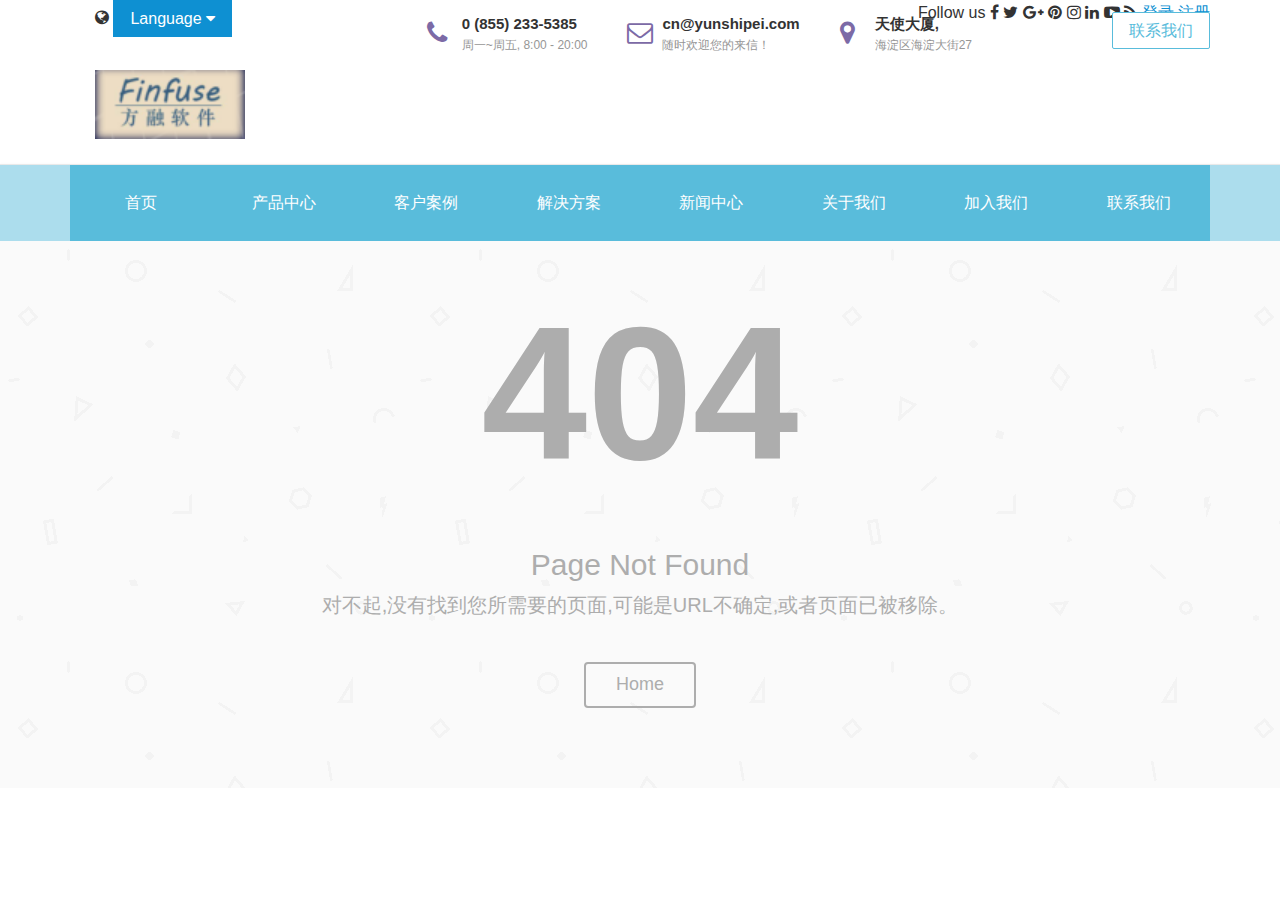
<file: html/404-light.html>
<!DOCTYPE html>
<html lang="en">
<head>
  <meta charset="UTF-8">
  <meta name="viewport" content="width=device-width, initial-scale=1.0">
  <meta http-equiv="X-UA-Compatible" content="ie=edge">
  <title>企业网站模板</title>
  <link rel="stylesheet" href="../assets/css/amazeui.css" />
  <link rel="stylesheet" href="../assets/css/common.min.css" />
  <link rel="stylesheet" href="../assets/css/other.min.css" />

</head>
<body class="error-container error-light-box">
  <div class="layout">
    <!--===========layout-header================-->
    <div class="layout-header am-hide-sm-only">
      <!--topbar start-->
      <div class="topbar">
        <div class="container">
          <div class="am-g">
            <div class="am-u-md-3">
              <div class="topbar-left">
                <i class="am-icon-globe"></i>
                <div class="am-dropdown" data-am-dropdown>
                  <button class="am-btn am-btn-primary am-dropdown-toggle" data-am-dropdown-toggle>Language <span class="am-icon-caret-down"></span></button>
                  <ul class="am-dropdown-content">
                    <li><a href="#">English</a></li>
                    <li class="am-divider"></li>
                    <li><a href="#">Chinese</a></li>
                  </ul>
                </div>
              </div>
            </div>
            <div class="am-u-md-9">
              <div class="topbar-right am-text-right am-fr">
                Follow us
                <i class="am-icon-facebook"></i>
                <i class="am-icon-twitter"></i>
                <i class="am-icon-google-plus"></i>
                <i class="am-icon-pinterest"></i>
                <i class="am-icon-instagram"></i>
                <i class="am-icon-linkedin"></i>
                <i class="am-icon-youtube-play"></i>
                <i class="am-icon-rss"></i>
                <a href="./login.html">登录</a>
                <a href="./register.html">注册</a>
              </div>
            </div>
          </div>
        </div>
      </div>
      <!--topbar end-->

      <div class="header-box" data-am-sticky>
        <!--header start-->
          <div class="container">
            <div class="header">
              <div class="am-g">
                <div class="am-u-lg-2 am-u-sm-12">
                  <div class="logo">
                    <a href=""><img src="../assets/images/logo.png" alt="" /></a>
                  </div>
                </div>
                <div class="am-u-md-10">
                  <div class="header-right am-fr">
                    <div class="header-contact">
                      <div class="header_contacts--item">
  											<div class="contact_mini">
  												<i style="color:#7c6aa6" class="contact-icon am-icon-phone"></i>
  												<strong>0 (855) 233-5385</strong>
  												<span>周一~周五, 8:00 - 20:00</span>
  											</div>
  										</div>
                      <div class="header_contacts--item">
  											<div class="contact_mini">
  												<i style="color:#7c6aa6" class="contact-icon am-icon-envelope-o"></i>
  												<strong>cn@yunshipei.com</strong>
  												<span>随时欢迎您的来信！</span>
  											</div>
  										</div>
                      <div class="header_contacts--item">
  											<div class="contact_mini">
  												<i style="color:#7c6aa6" class="contact-icon am-icon-map-marker"></i>
  												<strong>天使大厦,</strong>
  												<span>海淀区海淀大街27</span>
  											</div>
  										</div>
                    </div>
                    <a href="html/contact.html" class="contact-btn">
                      <button type="button" class="am-btn am-btn-secondary am-radius">联系我们</button>
                    </a>
                  </div>
                </div>
              </div>
            </div>
          </div>
        <!--header end-->


        <!--nav start-->
        <div class="nav-contain">
          <div class="nav-inner">
            <ul class="am-nav am-nav-pills am-nav-justify">
              <li class=""><a href="../index.html">首页</a></li>
              <li>
                <a href="#">产品中心</a>
                <!-- sub-menu start-->
                <ul class="sub-menu">
									<li class="menu-item"><a href="./product1.html">产品展示1</a></li>
									<li class="menu-item"><a href="./product2.html">产品展示2</a></li>
									<li class="menu-item"><a href="./product3.html">产品展示3</a></li>
								</ul>
                <!-- sub-menu end-->
              </li>
              <li><a href="./example.html">客户案例</a></li>
              <li><a href="./solution.html">解决方案</a></li>
              <li>
                <a href="./news.html">新闻中心</a>
                <!-- sub-menu start-->
                <ul class="sub-menu">
									<li class="menu-item"><a href="./news-content.html">公司动态</a></li>
									<li class="menu-item"><a href="./404-dark.html">行业动态</a></li>
									<li class="menu-item"><a href="./404-light.html">精彩专题</a></li>
								</ul>
                <!-- sub-menu end-->
              </li>
              <li><a href="./about.html">关于我们</a></li>
              <li><a href="./join.html">加入我们</a></li>
              <li><a href="./contact.html">联系我们</a></li>
            </ul>
          </div>
        </div>
        <!--nav end-->
      </div>

    </div>
    <!--mobile header start-->
    <div class="m-header">
      <div class="am-g am-show-sm-only">
        <div class="am-u-sm-2">
          <div class="menu-bars">
            <a href="#doc-oc-demo1" data-am-offcanvas="{effect: 'push'}"><i class="am-menu-toggle-icon am-icon-bars"></i></a>
            <!-- 侧边栏内容 -->
            <nav data-am-widget="menu" class="am-menu  am-menu-offcanvas1" data-am-menu-offcanvas >
              <a href="javascript: void(0)" class="am-menu-toggle"></a>

              <div class="am-offcanvas" >
                <div class="am-offcanvas-bar">
                  <ul class="am-menu-nav am-avg-sm-1">
                    <li><a href="../index.html" class="" >首页</a></li>
                    <li class="am-parent">
                      <a href="#" class="" >产品中心</a>
                      <ul class="am-menu-sub am-collapse ">
                        <li class="">
                          <a href="./product1.html" class="" >产品展示1</a>
                        </li>
                        <li class="">
                          <a href="./product2.html" class="" >产品展示2</a>
                        </li>
                        <li class="">
                          <a href="./product3.html" class="" >产品展示3</a>
                        </li>
                      </ul>
                    </li>
                    <li class=""><a href="./example.html" class="" >客户案例</a></li>
                    <li class=""><a href="./solution.html" class="" >解决方案</a></li>
                    <li class="am-parent">
                      <a href="./news.html" class="" >新闻中心</a>
                      <ul class="am-menu-sub am-collapse  ">
                        <li class="">
                          <a href="./news-content.html" class="" >公司动态</a>
                        </li>
                        <li class="">
                          <a href="./404-dark.html" class="" >行业动态</a>
                        </li>
                        <li class="">
                          <a href="./404-light.html" class="" >精彩专题</a>
                        </li>
                      </ul>
                    </li>
                    <li class=""><a href="./about.html" class="" >关于我们</a></li>
                    <li class=""><a href="./join.html" class="" >加入我们</a></li>
                    <li class=""><a href="./contact.html" class="" >联系我们</a></li>
                    <li class="am-parent">
                      <a href="./news.html" class="nav-icon nav-icon-globe" >Language</a>
                      <ul class="am-menu-sub am-collapse  ">
                        <li>
                          <a href="#" >English</a>
                        </li>
                        <li class="">
                          <a href="#" >Chinese</a>
                        </li>
                      </ul>
                    </li>
                    <li class="nav-share-contain">
                      <div class="nav-share-links">
                        <i class="am-icon-facebook"></i>
                        <i class="am-icon-twitter"></i>
                        <i class="am-icon-google-plus"></i>
                        <i class="am-icon-pinterest"></i>
                        <i class="am-icon-instagram"></i>
                        <i class="am-icon-linkedin"></i>
                        <i class="am-icon-youtube-play"></i>
                        <i class="am-icon-rss"></i>
                      </div>
                    </li>
                    <li class=""><a href="./login.html" class="" >登录</a></li>
                    <li class=""><a href="./register.html" class="" >注册</a></li>
                  </ul>

                </div>
              </div>
            </nav>

          </div>
        </div>
        <div class="am-u-sm-5 am-u-end">
          <div class="m-logo">
            <a href=""><img src="../assets/images/logo.png" alt=""></a>
          </div>
        </div>
      </div>
      <!--mobile header end-->
    </div>



    <!--===========layout-container================-->
    <div class="layout-container">
      <div class="error error-light">
        <div class="container">
        <h2>404</h2>
        <p>Page Not Found</p>
        <p>对不起,没有找到您所需要的页面,可能是URL不确定,或者页面已被移除。</p>
        <button type="button" class="am-btn am-btn-secondary" onclick="window.location.href='../index.html'">Home</button>
        </div>
      </div>
    </div>
  </div>





  <script src="../assets/js/jquery-2.1.0.js" charset="utf-8"></script>
  <script src="../assets/js/amazeui.js" charset="utf-8"></script>
</body>

</html>
</file>
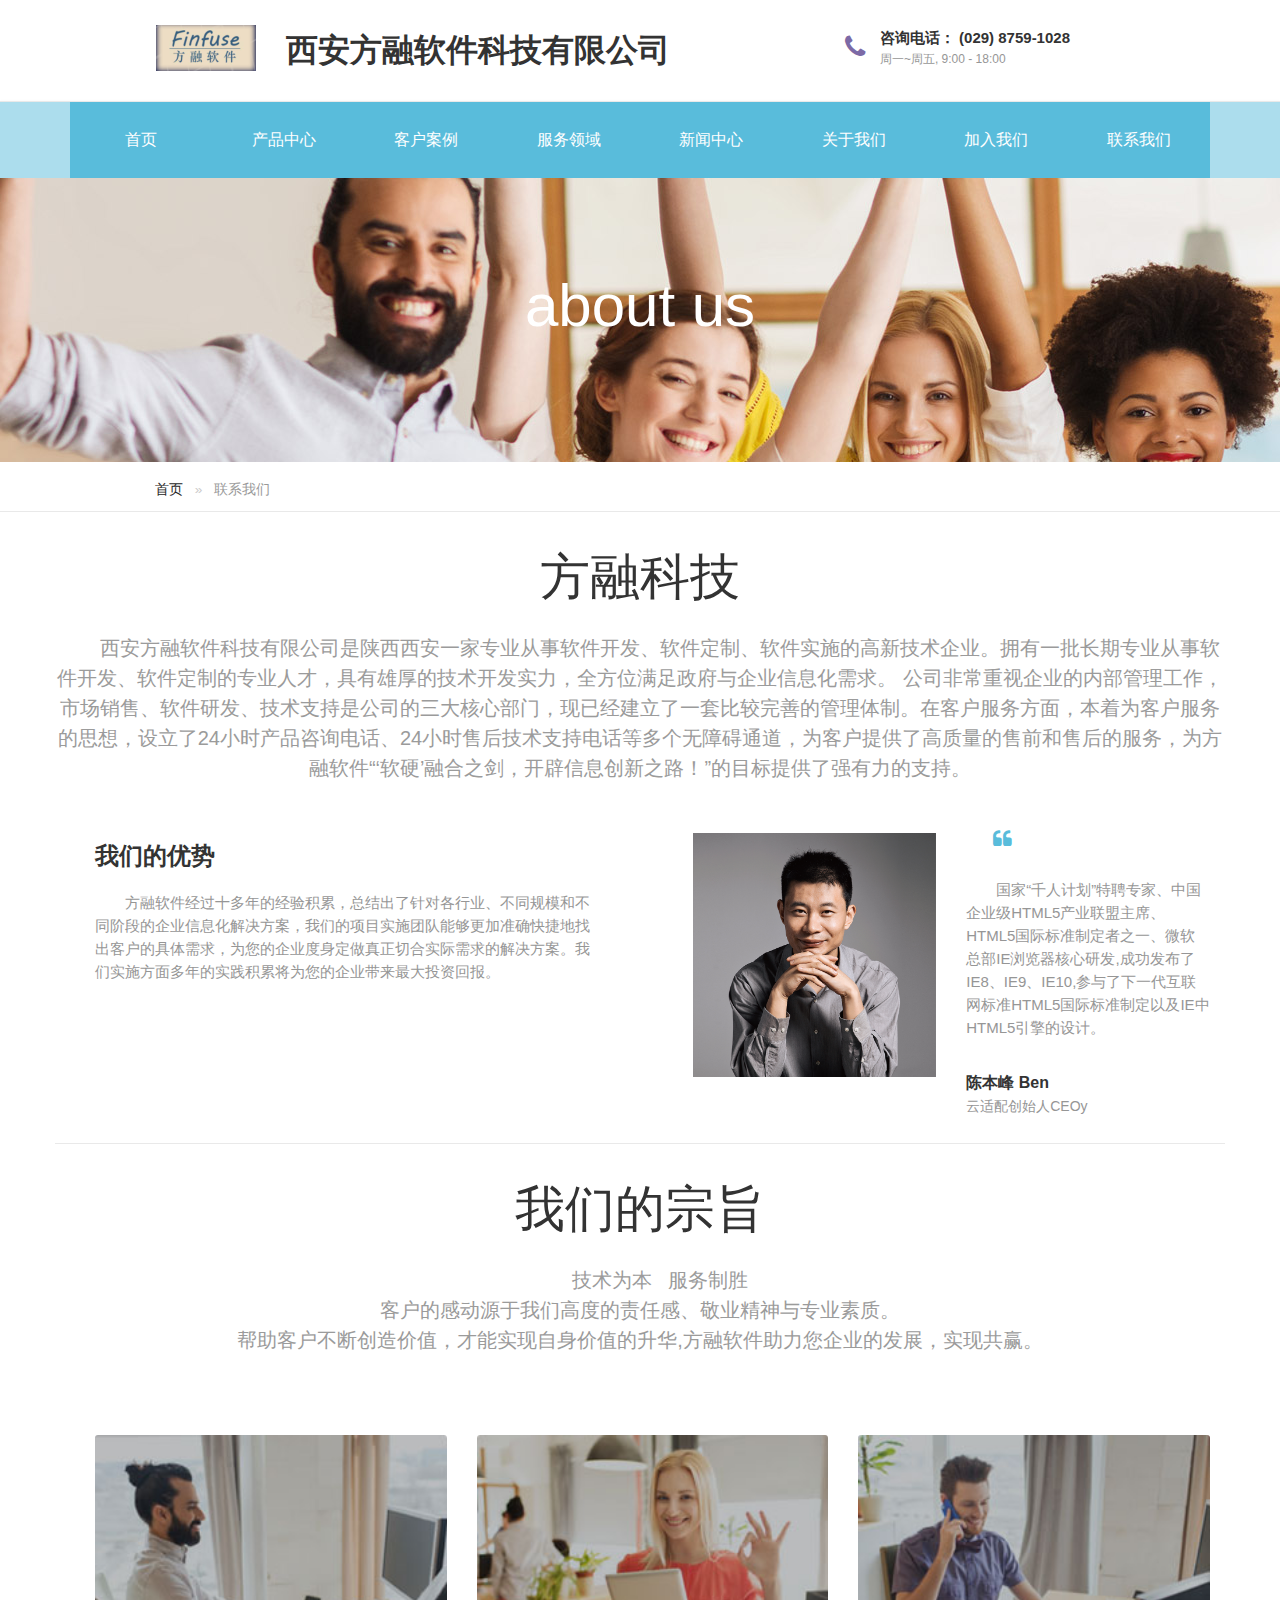
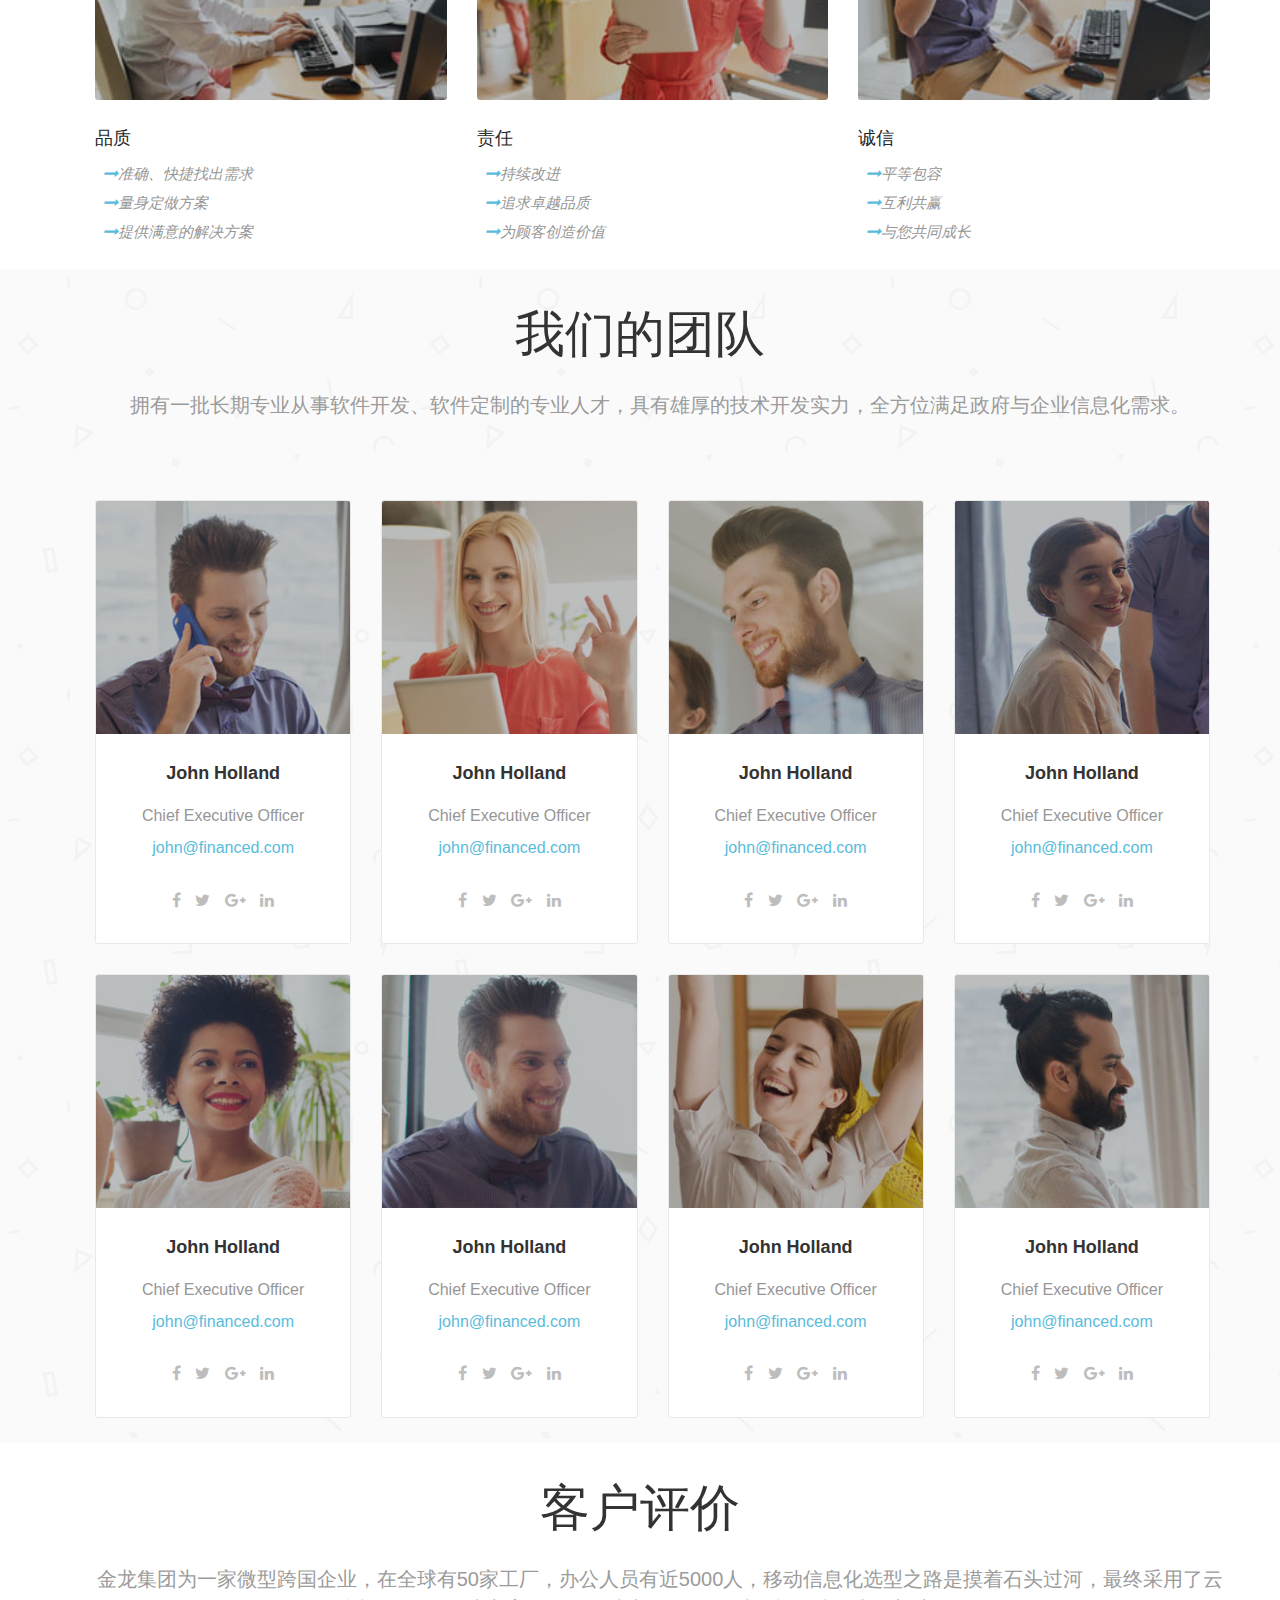
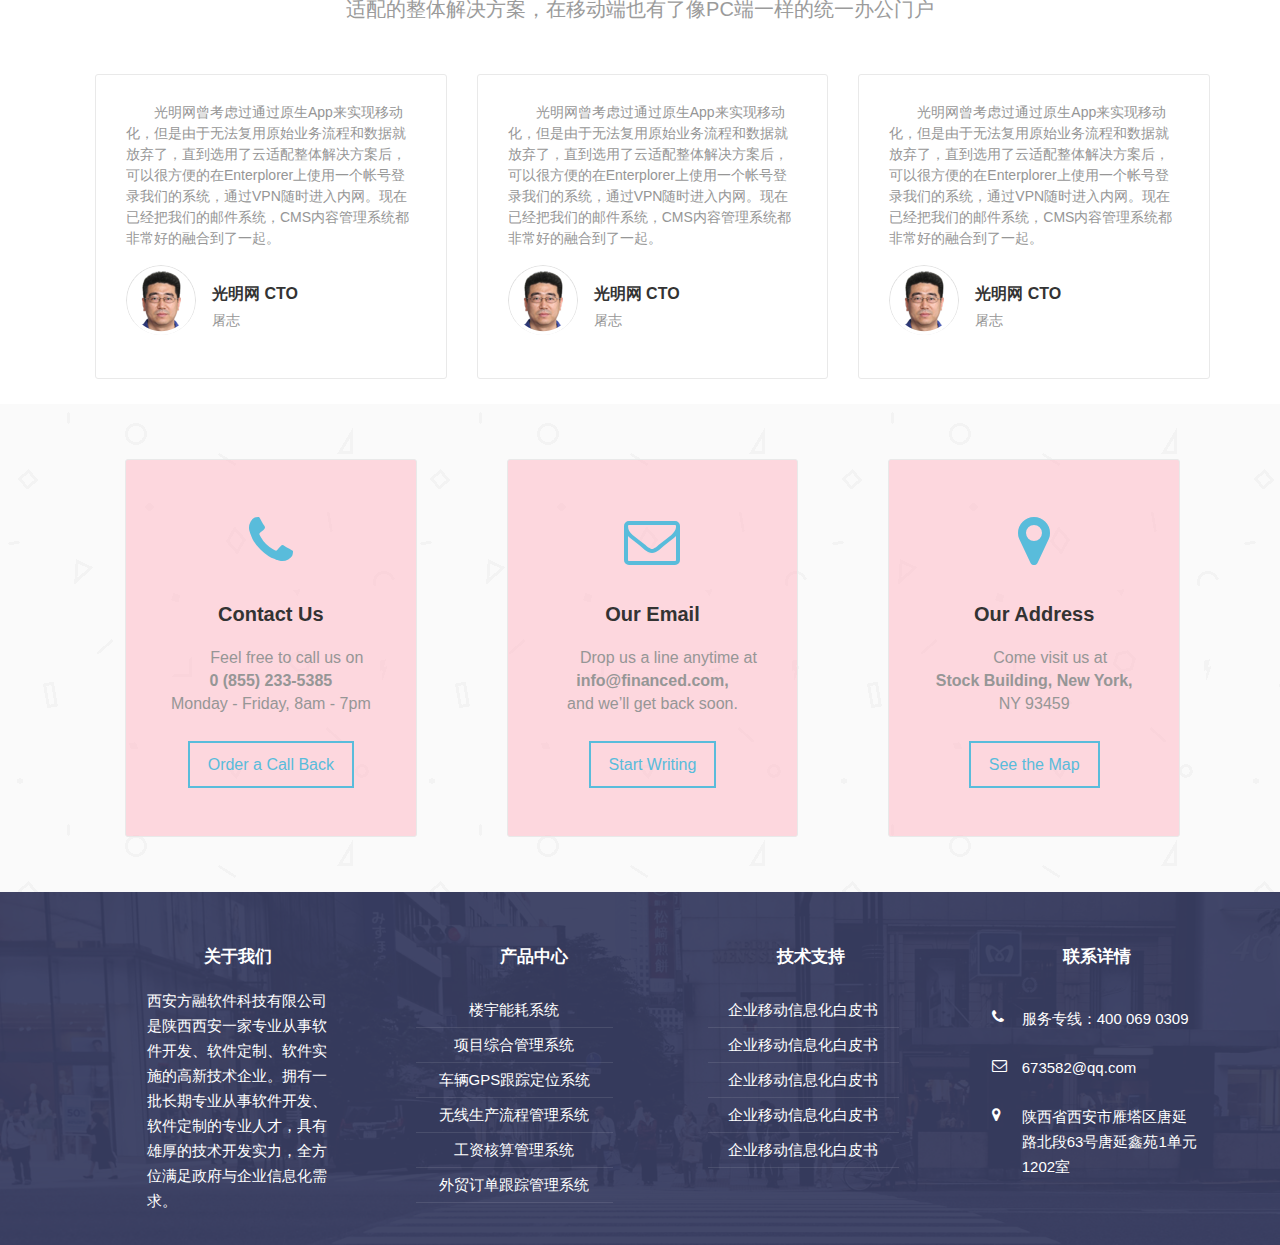
<file: html/about.html>
<!DOCTYPE html>
<html lang="en">
<head>
  <meta charset="UTF-8">
  <meta name="viewport" content="width=device-width, initial-scale=1.0">
  <meta http-equiv="X-UA-Compatible" content="ie=edge">
  <title>关于我们</title>
  <link rel="stylesheet" href="../assets/css/amazeui.css" />
  <link rel="stylesheet" href="../assets/css/common.min.css" />
  <link rel="stylesheet" href="../assets/css/about.min.css" />
  <style>
    .section p {
      text-indent: 2em;
    }
  </style>
</head>
<body>
  <div class="layout">
    <!--===========layout-header================-->
    <div class="layout-header am-hide-sm-only">
      <div class="header-box" data-am-sticky>
        <!--header start-->
          <div class="container">
            <div class="header">
              <div class="am-g">
                <div class="am-u-lg-2 am-u-sm-12">
                  <div style="text-align: right;">
                    <a href=""><img src="../assets/images/logo.png" alt="" /></a>
                  </div>
                </div>
                <div class="am-u-md-10">
                <h1 style="font-size: 2.0em;margin-bottom: 0px;">西安方融软件科技有限公司</h1>
                 <div class="header-right am-fr"> 
                   <div class="header-contact">
                     <div class="header_contacts--item">
                       <div class="contact_mini"> 
                         <i style="color:#7c6aa6" class="contact-icon am-icon-phone"></i>
                         <strong>咨询电话： (029) 8759-1028</strong>
                         <span>周一~周五, 9:00 - 18:00</span>
                        </div> 
                     </div> 
                     <!-- <div class="header_contacts--item">
                         <div class="contact_mini">
                           <i style="color:#7c6aa6" class="contact-icon am-icon-envelope-o"></i>
                           <strong>673582@qq.com</strong>
                           <span>随时欢迎您的来信！</span>
                         </div>
                     </div>
                     <div class="header_contacts--item">
                       <div class="contact_mini">
                         <i style="color:#7c6aa6" class="contact-icon am-icon-map-marker"></i>
                         <strong>唐延鑫苑1单元1202室</strong>
                         <span>陕西省西安市雁塔区唐延路北段63号</span>
                       </div>
                     </div> -->
                   </div>
                  <!-- <a href="html/contact.html" class="contact-btn">
                    <button type="button" class="am-btn am-btn-secondary am-radius">联系我们</button>
                  </a> -->
                </div>
                </div>
              </div>
            </div>
          </div>
        <!--header end-->


        <!--nav start-->
        <div class="nav-contain">
          <div class="nav-inner">
            <ul class="am-nav am-nav-pills am-nav-justify">
              <li class=""><a href="../index.html">首页</a></li>
              <li>
                <a href="#">产品中心</a>
                <!-- sub-menu start-->
                <ul class="sub-menu">
                  <li class="menu-item"><a href="html/product1.html">楼宇能耗系统</a></li>
                  <li class="menu-item"><a href="html/product2.html">4S店管理软件综合平台</a></li>
                  <li class="menu-item"><a href="html/product3.html">大型门户软件</a></li>
                  <li class="menu-item"><a href="html/product3.html">项目综合管理系统</a></li>
                  <li class="menu-item"><a href="html/product3.html">车辆GPS跟踪定位系统</a></li>
                  <li class="menu-item"><a href="html/product3.html">育苗工厂无线监管系统</a></li>
                  <li class="menu-item"><a href="html/product3.html">无线生产流程管理系统</a></li>
                  <li class="menu-item"><a href="html/product3.html">工资核算管理系统</a></li>
                  <li class="menu-item"><a href="html/product3.html">外贸订单跟踪管理系统</a></li>
                  <li class="menu-item"><a href="html/product3.html">移动外勤管理平台</a></li>
                  <li class="menu-item"><a href="html/product3.html">政府内外网</a></li>
                  <li class="menu-item"><a href="html/product3.html">行业门户软件</a></li>
                  <li class="menu-item"><a href="html/product3.html">垂直及时搜索引擎等</a></li>
                </ul>
                <!-- sub-menu end-->
              </li>
              <li><a href="example.html">客户案例</a></li>
              <li><a href="solution.html">服务领域</a>
                <ul class="sub-menu">
                  <li class="menu-item"><a href="#">信息化解决方案提供</a></li>
                  <li class="menu-item"><a href="#">计算机软件开发与应用</a></li>
                  <li class="menu-item"><a href="#">互联网技术研究与应用</a></li>
                  <li class="menu-item"><a href="#">IT技术服务</a></li>
                  <li class="menu-item"><a href="#">行业管理软件/应用软件的设计与开发</a></li>
                  <li class="menu-item"><a href="#">电子商务平台/电子政务平台/门户网站建设</a></li>
                  <li class="menu-item"><a href="#">项目服务</a></li>
                  <li class="menu-item"><a href="#">信息化解决方案设计</a></li>
                  <li class="menu-item"><a href="#">软件开发</a></li>
                  <li class="menu-item"><a href="#">委托开发/合作开发</a></li>
                  <li class="menu-item"><a href="#">网站运营模式及方案设计/网站开发</a></li>
                  <li class="menu-item"><a href="#">软件/网站界面及用户体验设计</a></li>
                </ul>
              </li>
              <li>
                <a href="news.html">新闻中心</a>
                <!-- sub-menu start-->
                <ul class="sub-menu">
                  <li class="menu-item"><a href="news-content.html">公司动态</a></li>
                  <li class="menu-item"><a href="404-dark.html">行业动态</a></li>
                  <li class="menu-item"><a href="404-light.html">精彩专题</a></li>
                </ul>
                <!-- sub-menu end-->
              </li>
              <li><a href="about.html">关于我们</a></li>
              <li><a href="join.html">加入我们</a></li>
              <li><a href="contact.html">联系我们</a></li>
            </ul>
          </div>
        </div>
        <!--nav end-->
      </div>
    </div>
    <!--mobile header start-->
   <!--  <div class="m-header">
     <div class="am-g am-show-sm-only">
       <div class="am-u-sm-2">
         <div class="menu-bars">
           <a href="#doc-oc-demo1" data-am-offcanvas="{effect: 'push'}"><i class="am-menu-toggle-icon am-icon-bars"></i></a>
           侧边栏内容
           <nav data-am-widget="menu" class="am-menu  am-menu-offcanvas1" data-am-menu-offcanvas >
           <a href="javascript: void(0)" class="am-menu-toggle"></a>
   
           <div class="am-offcanvas" >
             <div class="am-offcanvas-bar">
             <ul class="am-menu-nav am-avg-sm-1">
                 <li><a href="./index.html" class="" >首页</a></li>
                 <li class="am-parent">
                   <a href="#" class="" >产品中心</a>
                     <ul class="am-menu-sub am-collapse ">
                         <li class="">
                           <a href="html/product1.html" class="" >产品展示1</a>
                         </li>
                         <li class="">
                           <a href="html/product2.html" class="" >产品展示2</a>
                         </li>
                         <li class="">
                           <a href="html/product3.html" class="" >产品展示3</a>
                         </li>
                     </ul>
                 </li>
                 <li class=""><a href="html/example.html" class="" >客户案例</a></li>
                 <li class=""><a href="html/solution.html" class="" >解决方案</a></li>
                 <li class="am-parent">
                   <a href="html/news.html" class="" >新闻中心</a>
                     <ul class="am-menu-sub am-collapse  ">
                         <li class="">
                           <a href="html/news-content.html" class="" >公司动态</a>
                         </li>
                         <li class="">
                           <a href="html/404-dark.html" class="" >行业动态</a>
                         </li>
                         <li class="">
                           <a href="html/404-light.html" class="" >精彩专题</a>
                         </li>
                     </ul>
                 </li>
                 <li class=""><a href="html/about.html" class="" >关于我们</a></li>
                 <li class=""><a href="html/join.html" class="" >加入我们</a></li>
                 <li class=""><a href="html/contact.html" class="" >联系我们</a></li>
                 <li class="am-parent">
                   <a href="" class="nav-icon nav-icon-globe" >Language</a>
                     <ul class="am-menu-sub am-collapse  ">
                         <li>
                           <a href="#" >English</a>
                         </li>
                         <li class="">
                           <a href="#" >Chinese</a>
                         </li>
                     </ul>
                 </li>
                 <li class="nav-share-contain">
                   <div class="nav-share-links">
                     <i class="am-icon-facebook"></i>
                     <i class="am-icon-twitter"></i>
                     <i class="am-icon-google-plus"></i>
                     <i class="am-icon-pinterest"></i>
                     <i class="am-icon-instagram"></i>
                     <i class="am-icon-linkedin"></i>
                     <i class="am-icon-youtube-play"></i>
                     <i class="am-icon-rss"></i>
                   </div>
                 </li>
                 <li class=""><a href="html/login.html" class="" >登录</a></li>
                 <li class=""><a href="html/register.html" class="" >注册</a></li>
             </ul>
   
             </div>
           </div>
         </nav>
   
         </div>
       </div>
       <div class="am-u-sm-5 am-u-end">
         <div class="m-logo">
           <a href=""><img src="assets/images/logo.png" alt=""></a>
         </div>
       </div>
     </div> -->
    <!--mobile header end-->
    <!--===========layout-container================-->
    <div class="layout-container">
      <div class="page-header">
        <div class="am-container">
          <h1 class="page-header-title">about us</h1>
        </div>
      </div>

      <div class="breadcrumb-box">
        <div class="am-container">
          <ol class="am-breadcrumb">
            <li><a href="../index.html">首页</a></li>
            <li class="am-active">联系我们</li>
          </ol>
        </div>
      </div>
    </div>
    <div class="section">
      <div class="container">
        <div class="section--header">
					<h2 class="section--title">方融科技</h2>
					<p class="section--description">
						西安方融软件科技有限公司是陕西西安一家专业从事软件开发、软件定制、软件实施的高新技术企业。拥有一批长期专业从事软件开发、软件定制的专业人才，具有雄厚的技术开发实力，全方位满足政府与企业信息化需求。  公司非常重视企业的内部管理工作，市场销售、软件研发、技术支持是公司的三大核心部门，现已经建立了一套比较完善的管理体制。在客户服务方面，本着为客户服务的思想，设立了24小时产品咨询电话、24小时售后技术支持电话等多个无障碍通道，为客户提供了高质量的售前和售后的服务，为方融软件“‘软硬’融合之剑，开辟信息创新之路！”的目标提供了强有力的支持。  
					</p>
				</div>
        <!--about-container start-->
        <div class="about-container">
          <div class="am-g">
            <div class="am-u-md-6">
              <div class="our-company-text">
                <h1>我们的优势</h1>
                <p>
									方融软件经过十多年的经验积累，总结出了针对各行业、不同规模和不同阶段的企业信息化解决方案，我们的项目实施团队能够更加准确快捷地找出客户的具体需求，为您的企业度身定做真正切合实际需求的解决方案。我们实施方面多年的实践积累将为您的企业带来最大投资回报。
								</p>
              </div>
            </div>
            <div class="am-u-md-6">
              <div class="our-company-quote">
                <div class="am-g">
                  <div class="am-u-md-6">
                    <div class="our-company-img">
                      <img src="../assets/images/about/ben.jpg" alt="" />
                    </div>
                  </div>
                  <div class="am-u-md-6">
                    <p class="our-company-brief">
                      国家“千人计划”特聘专家、中国企业级HTML5产业联盟主席、HTML5国际标准制定者之一、微软总部IE浏览器核心研发,成功发布了IE8、IE9、IE10,参与了下一代互联网标准HTML5国际标准制定以及IE中HTML5引擎的设计。
                    </p>
                    <div class="our-company-quote_author"><strong>陈本峰 Ben</strong><span>云适配创始人CEOy</span></div>
                  </div>
                </div>
              </div>
            </div>
          </div>
        </div>
        <!--about-container end-->
      </div>
    </div>
    <hr class="section_divider -narrow">
    <div class="section">
      <div class="container">
        <div class="section--header">
          <h2 class="section--title">我们的宗旨</h2>
          <p class="section--description">
            技术为本 &nbsp;&nbsp;服务制胜 <br> 客户的感动源于我们高度的责任感、敬业精神与专业素质。<br>
            帮助客户不断创造价值，才能实现自身价值的升华,方融软件助力您企业的发展，实现共赢。
          </p>
        </div>
        <!--about-container start-->
        <div class="about-container">
          <div class="our-mission">
            <div class="am-g">
              <div class="am-u-md-4">
                <div class="our_mission--item">
									<div class="figure our_mission--item_media"><img src="../assets/images/about/f02.jpg" alt=""></div>
									<h3 class="our_mission--item_title">品质</h3>
									<div class="our_mission--item_body">
										<!-- <p>
                      我们的团队能够更加准确快捷地找出客户的具体需求，为您的企业量身定做真正切合实际需求的解决方案
                    </p> -->
										<ul>
                      <li>准确、快捷找出需求</li>
                      <li>量身定做方案</li>
                      <li>提供满意的解决方案</li>
                    </ul> 
									</div>
								</div>
              </div>
              <div class="am-u-md-4">
                <div class="our_mission--item">
									<div class="figure our_mission--item_media"><img src="../assets/images/about/f03.jpg" alt=""></div>
									<h3 class="our_mission--item_title">责任</h3>
									<div class="our_mission--item_body">
                 <!--  <p>我们为您提供先进的技术，优质的服务和满意的结果</p> -->
										<ul>
                      <li>持续改进 </li>
                      <li>追求卓越品质</li>
                      <li>为顾客创造价值</li>
                    </ul> 
									</div>
								</div>
              </div>

              <div class="am-u-md-4">
                <div class="our_mission--item">
									<div class="figure our_mission--item_media"><img src="../assets/images/about/f04.jpg" alt=""></div>
									<h3 class="our_mission--item_title">诚信</h3>
									<div class="our_mission--item_body">
										<ul>
											<li>平等包容</li>
											<li>互利共赢</li>
											<li>与您共同成长</li>
										</ul>
									</div>
								</div>
              </div>
              <!-- <div class="am-u-md-3">
                <div class="our_mission--item">
                  <div class="figure our_mission--item_media"><img src="../assets/images/about/f01.jpg" alt=""></div>
                  <h3 class="our_mission--item_title">责任</h3>
                  <div class="our_mission--item_body">
                    <p>
                      全球领先的HTML5解决方案供应商，安全高效解决企业移动化
                    </p>
                    <ul>
                      <li>快捷的移动适配开发</li>
                      <li>统一的办公通讯门户</li>
                      <li>完善的安全管理平台</li>
                    </ul>
                  </div>
                </div>
              </div> -->
            </div>
          </div>
        </div>
        <!--about-container end-->
      </div>
    </div>
    <div class="section" style="margin-top:0px;background-image: url('../assets/images/pattern-light.png');">
      <div class="container">
        <div class="section--header">
          <h2 class="section--title">我们的团队</h2>
          <p class="section--description">
            拥有一批长期专业从事软件开发、软件定制的专业人才，具有雄厚的技术开发实力，全方位满足政府与企业信息化需求。
          </p>
        </div>
        <!--about-container start-->
        <div class="about-container">
          <div class="our-team">
            <div class="am-g">
              <div class="am-u-md-3">
                <div class="team-box">
                  <div class="our-team-img">
                    <img src="../assets/images/about/001.jpg" alt="" />
                  </div>
                  <div class="team_member--body">
										<h3 class="team_member--name">John Holland</h3>
										<span class="team_member--position">Chief Executive Officer</span>
										<span class="team_member--email">
											<a href="">john@financed.com</a>
										</span>
										<ul class="team_member--links">
											<li><a href="#"><span class="am-icon-facebook"></span></a></li>
											<li><a href="#"><span class="am-icon-twitter"></span></a></li>
											<li><a href="#"><span class="am-icon-google-plus"></span></a></li>
											<li><a href="#"><span class="am-icon-linkedin"></span></a></li>
										</ul>
									</div>
                </div>
            </div>
            <div class="am-u-md-3">
              <div class="team-box">
                <div class="our-team-img">
                  <img src="../assets/images/about/002.jpg" alt="" />
                </div>
                <div class="team_member--body">
                  <h3 class="team_member--name">John Holland</h3>
                  <span class="team_member--position">Chief Executive Officer</span>
                  <span class="team_member--email">
                    <a href="">john@financed.com</a>
                  </span>
                  <ul class="team_member--links">
                    <li><a href="#"><span class="am-icon-facebook"></span></a></li>
                    <li><a href="#"><span class="am-icon-twitter"></span></a></li>
                    <li><a href="#"><span class="am-icon-google-plus"></span></a></li>
                    <li><a href="#"><span class="am-icon-linkedin"></span></a></li>
                  </ul>
                </div>
              </div>
            </div>
            <div class="am-u-md-3">
              <div class="team-box">
                <div class="our-team-img">
                  <img src="../assets/images/about/003.jpg" alt="" />
                </div>
                <div class="team_member--body">
                  <h3 class="team_member--name">John Holland</h3>
                  <span class="team_member--position">Chief Executive Officer</span>
                  <span class="team_member--email">
                    <a href="">john@financed.com</a>
                  </span>
                  <ul class="team_member--links">
                    <li><a href="#"><span class="am-icon-facebook"></span></a></li>
                    <li><a href="#"><span class="am-icon-twitter"></span></a></li>
                    <li><a href="#"><span class="am-icon-google-plus"></span></a></li>
                    <li><a href="#"><span class="am-icon-linkedin"></span></a></li>
                  </ul>
                </div>
              </div>
            </div>
            <div class="am-u-md-3">
              <div class="team-box">
                <div class="our-team-img">
                  <img src="../assets/images/about/004.jpg" alt="" />
                </div>
                <div class="team_member--body">
                  <h3 class="team_member--name">John Holland</h3>
                  <span class="team_member--position">Chief Executive Officer</span>
                  <span class="team_member--email">
                    <a href="">john@financed.com</a>
                  </span>
                  <ul class="team_member--links">
                    <li><a href="#"><span class="am-icon-facebook"></span></a></li>
                    <li><a href="#"><span class="am-icon-twitter"></span></a></li>
                    <li><a href="#"><span class="am-icon-google-plus"></span></a></li>
                    <li><a href="#"><span class="am-icon-linkedin"></span></a></li>
                  </ul>
                </div>
              </div>
            </div>
            <div class="am-u-md-3">
              <div class="team-box">
                <div class="our-team-img">
                  <img src="../assets/images/about/005.jpg" alt="" />
                </div>
                <div class="team_member--body">
                  <h3 class="team_member--name">John Holland</h3>
                  <span class="team_member--position">Chief Executive Officer</span>
                  <span class="team_member--email">
                    <a href="">john@financed.com</a>
                  </span>
                  <ul class="team_member--links">
                    <li><a href="#"><span class="am-icon-facebook"></span></a></li>
                    <li><a href="#"><span class="am-icon-twitter"></span></a></li>
                    <li><a href="#"><span class="am-icon-google-plus"></span></a></li>
                    <li><a href="#"><span class="am-icon-linkedin"></span></a></li>
                  </ul>
                </div>
              </div>
            </div>
            <div class="am-u-md-3">
              <div class="team-box">
                <div class="our-team-img">
                  <img src="../assets/images/about/006.jpg" alt="" />
                </div>
                <div class="team_member--body">
                  <h3 class="team_member--name">John Holland</h3>
                  <span class="team_member--position">Chief Executive Officer</span>
                  <span class="team_member--email">
                    <a href="">john@financed.com</a>
                  </span>
                  <ul class="team_member--links">
                    <li><a href="#"><span class="am-icon-facebook"></span></a></li>
                    <li><a href="#"><span class="am-icon-twitter"></span></a></li>
                    <li><a href="#"><span class="am-icon-google-plus"></span></a></li>
                    <li><a href="#"><span class="am-icon-linkedin"></span></a></li>
                  </ul>
                </div>
              </div>
            </div>
            <div class="am-u-md-3">
              <div class="team-box">
                <div class="our-team-img">
                  <img src="../assets/images/about/007.jpg" alt="" />
                </div>
                <div class="team_member--body">
                  <h3 class="team_member--name">John Holland</h3>
                  <span class="team_member--position">Chief Executive Officer</span>
                  <span class="team_member--email">
                    <a href="">john@financed.com</a>
                  </span>
                  <ul class="team_member--links">
                    <li><a href="#"><span class="am-icon-facebook"></span></a></li>
                    <li><a href="#"><span class="am-icon-twitter"></span></a></li>
                    <li><a href="#"><span class="am-icon-google-plus"></span></a></li>
                    <li><a href="#"><span class="am-icon-linkedin"></span></a></li>
                  </ul>
                </div>
              </div>
            </div>
            <div class="am-u-md-3 am-u-end">
              <div class="team-box">
                <div class="our-team-img">
                  <img src="../assets/images/about/008.jpg" alt="" />
                </div>
                <div class="team_member--body">
                  <h3 class="team_member--name">John Holland</h3>
                  <span class="team_member--position">Chief Executive Officer</span>
                  <span class="team_member--email">
                    <a href="">john@financed.com</a>
                  </span>
                  <ul class="team_member--links">
                    <li><a href="#"><span class="am-icon-facebook"></span></a></li>
                    <li><a href="#"><span class="am-icon-twitter"></span></a></li>
                    <li><a href="#"><span class="am-icon-google-plus"></span></a></li>
                    <li><a href="#"><span class="am-icon-linkedin"></span></a></li>
                  </ul>
                </div>
              </div>
            </div>

          </div>
        </div>
        <!--about-container end-->
      </div>
    </div>
  </div>
  <div class="section">
    <div class="container">
      <div class="section--header">
        <h2 class="section--title">客户评价</h2>
        <p class="section--description">
          金龙集团为一家微型跨国企业，在全球有50家工厂，办公人员有近5000人，移动信息化选型之路是摸着石头过河，最终采用了云适配的整体解决方案，在移动端也有了像PC端一样的统一办公门户
        </p>
      </div>
      <!--about-container start-->
      <div class="about-container">
        <div class="our-customer-say">
          <div class="am-g">
            <div class="am-u-md-4">
              <div class="our-customer-say-box">
                <div class="our-customer-say-content">
                  <p>光明网曾考虑过通过原生App来实现移动化，但是由于无法复用原始业务流程和数据就放弃了，直到选用了云适配整体解决方案后，可以很方便的在Enterplorer上使用一个帐号登录我们的系统，通过VPN随时进入内网。现在已经把我们的邮件系统，CMS内容管理系统都非常好的融合到了一起。</p>
                </div>
                <div class="our-customer-say-title">
                  <figure>
                    <img src="../assets/images/about/tz_pic_active.png" alt="">
                  </figure>
                  <strong>光明网 CTO</strong>
                  <span>屠志</span>
                </div>
              </div>
            </div>
            <div class="am-u-md-4">
              <div class="our-customer-say-box">
                <div class="our-customer-say-content">
                  <p>光明网曾考虑过通过原生App来实现移动化，但是由于无法复用原始业务流程和数据就放弃了，直到选用了云适配整体解决方案后，可以很方便的在Enterplorer上使用一个帐号登录我们的系统，通过VPN随时进入内网。现在已经把我们的邮件系统，CMS内容管理系统都非常好的融合到了一起。</p>
                </div>
                <div class="our-customer-say-title">
                  <figure>
                    <img src="../assets/images/about/tz_pic_active.png" alt="">
                  </figure>
                  <strong>光明网 CTO</strong>
                  <span>屠志</span>
                </div>
              </div>
            </div>
            <div class="am-u-md-4">
              <div class="our-customer-say-box">
                <div class="our-customer-say-content">
                  <p>光明网曾考虑过通过原生App来实现移动化，但是由于无法复用原始业务流程和数据就放弃了，直到选用了云适配整体解决方案后，可以很方便的在Enterplorer上使用一个帐号登录我们的系统，通过VPN随时进入内网。现在已经把我们的邮件系统，CMS内容管理系统都非常好的融合到了一起。</p>
                </div>
                <div class="our-customer-say-title">
                  <figure>
                    <img src="../assets/images/about/tz_pic_active.png" alt="">
                  </figure>
                  <strong>光明网 CTO</strong>
                  <span>屠志</span>
                </div>
              </div>
            </div>
          </div>
        </div>
      </div>
      <!--about-container end-->
    </div>
  </div>
  <div class="section" style="margin-top:0px;background-image: url('../assets/images/pattern-light.png');">
    <div class="container">
      <!--index-container start-->
      <div class="index-container">
        <div class="am-g">
          <div class="am-u-md-4">
            <div class="contact_card">
							<i style="color:#59bcdb" class="contact_card--icon am-icon-phone"></i>
							<strong class="contact_card--title">Contact Us</strong>
							<p class="contact_card--text">Feel free to call us on <br> <strong>0 (855) 233-5385</strong> <br> Monday - Friday, 8am - 7pm</p>
              <button type="button" class="am-btn am-btn-secondary">Order a Call Back</button>
						</div>
          </div>
          <div class="am-u-md-4">
            <div class="contact_card">
							<i style="color:#59bcdb" class="contact_card--icon am-icon-envelope-o"></i>
							<strong class="contact_card--title">Our Email</strong>
							<p class="contact_card--text">Drop us a line anytime at <br> <strong><a href="mailto:info@financed.com">info@financed.com</a>,</strong> <br> and we’ll get back soon.</p>
              <button type="button" class="am-btn am-btn-secondary">Start Writing</button>
						</div>
          </div>
          <div class="am-u-md-4">
            <div class="contact_card">
							<i style="color:#59bcdb" class="contact_card--icon am-icon-map-marker"></i>
							<strong class="contact_card--title">Our Address</strong>
							<p class="contact_card--text">Come visit us at <br> <strong>Stock Building, New York,</strong> <br> NY 93459</p>
              <button type="button" class="am-btn am-btn-secondary">See the Map</button>
						</div>
          </div>
        </div>
      </div>
      <!--index-container end-->
    </div>
  </div>


  <!--===========layout-footer================-->
  <div class="layout-footer">
    <div class="footer">
      <div style="background-color:#383d61" class="footer--bg"></div>
      <div class="footer--inner">
        <div class="container">
          <div class="footer_main">
            <div class="am-g">
              <div class="am-u-md-3 ">
                <div class="footer_main--column">
                  <strong class="footer_main--column_title">关于我们</strong>
                  <div class="footer_about">
                      <p class="footer_about--text">
                        西安方融软件科技有限公司是陕西西安一家专业从事软件开发、软件定制、软件实施的高新技术企业。拥有一批长期专业从事软件开发、软件定制的专业人才，具有雄厚的技术开发实力，全方位满足政府与企业信息化需求。
                      </p>
                      <!-- <p class="footer_about--text">
                        云适配跨屏云也成功应用于超过30万家企业网站，包括微软、联想等世界500强企业
                      </p> -->
                    </div>
                </div>
              </div>

              <div class="am-u-md-3 ">
                <div class="footer_main--column" style="text-align: left; padding-left: 25px;">
                  <strong class="footer_main--column_title" style="padding-left: 25px;">产品中心</strong>
                  <ul class="footer_navigation">
                    <li class="footer_navigation--item"><a href="#" class="footer_navigation--link">楼宇能耗系统</a></li>
                    <li class="footer_navigation--item"><a href="#" class="footer_navigation--link">项目综合管理系统</a></li>
                    <li class="footer_navigation--item"><a href="#" class="footer_navigation--link">车辆GPS跟踪定位系统</a></li>
                    <li class="footer_navigation--item"><a href="#" class="footer_navigation--link">无线生产流程管理系统</a></li>
                    <li class="footer_navigation--item"><a href="#" class="footer_navigation--link"> 工资核算管理系统</a></li>
                    <li class="footer_navigation--item"><a href="#" class="footer_navigation--link"> 外贸订单跟踪管理系统</a></li>
                    <!-- <li class="footer_navigation--item"><a href="#" class="footer_navigation--link"> 政府内外网</a></li> -->
                    <!-- <li class="footer_navigation--item"><a href="#" class="footer_navigation--link"> 行业门户软件</a></li>
                    <li class="footer_navigation--item"><a href="#" class="footer_navigation--link"> 垂直及时搜索引擎</a></li> -->
                  </ul>
                </div>
              </div>

              <div class="am-u-md-3 ">
                <div class="footer_main--column">
                  <strong class="footer_main--column_title">技术支持</strong>
                  <ul class="footer_navigation">
                    <li class="footer_navigation--item"><a href="#" class="footer_navigation--link">企业移动信息化白皮书</a></li>
                    <li class="footer_navigation--item"><a href="#" class="footer_navigation--link">企业移动信息化白皮书</a></li>
                    <li class="footer_navigation--item"><a href="#" class="footer_navigation--link">企业移动信息化白皮书</a></li>
                    <li class="footer_navigation--item"><a href="#" class="footer_navigation--link">企业移动信息化白皮书</a></li>
                    <li class="footer_navigation--item"><a href="#" class="footer_navigation--link">企业移动信息化白皮书</a></li>
                  </ul>
                </div>
              </div>

              <div class="am-u-md-3 ">
                <div class="footer_main--column">
                  <strong class="footer_main--column_title">联系详情</strong>
                  <ul class="footer_contact_info">
                    <li class="footer_contact_info--item"><i class="am-icon-phone"></i><span>服务专线：400 069 0309</span></li>
                    <li class="footer_contact_info--item"><i class="am-icon-envelope-o"></i><span>673582@qq.com</span></li>
                    <li class="footer_contact_info--item"><i class="am-icon-map-marker"></i><span>陕西省西安市雁塔区唐延路北段63号唐延鑫苑1单元1202室</span></li>
                    <!-- <li class="footer_contact_info--item"><i class="am-icon-clock-o"></i><span>更多模板 <a href="http://www.cssmoban.com/" target="_blank" title="模板之家">模板之家</a> - Collect from <a href="http://www.cssmoban.com/" title="网页模板" target="_blank">网页模板</a></span></li> -->
                  </ul>
                </div>
              </div>
            </div>
          </div>
        </div>
      </div>
    </div>
  </div>
  <script src="../assets/js/jquery-2.1.0.js" charset="utf-8"></script>
  <script src="../assets/js/amazeui.js" charset="utf-8"></script>
</body>

</html>
</file>
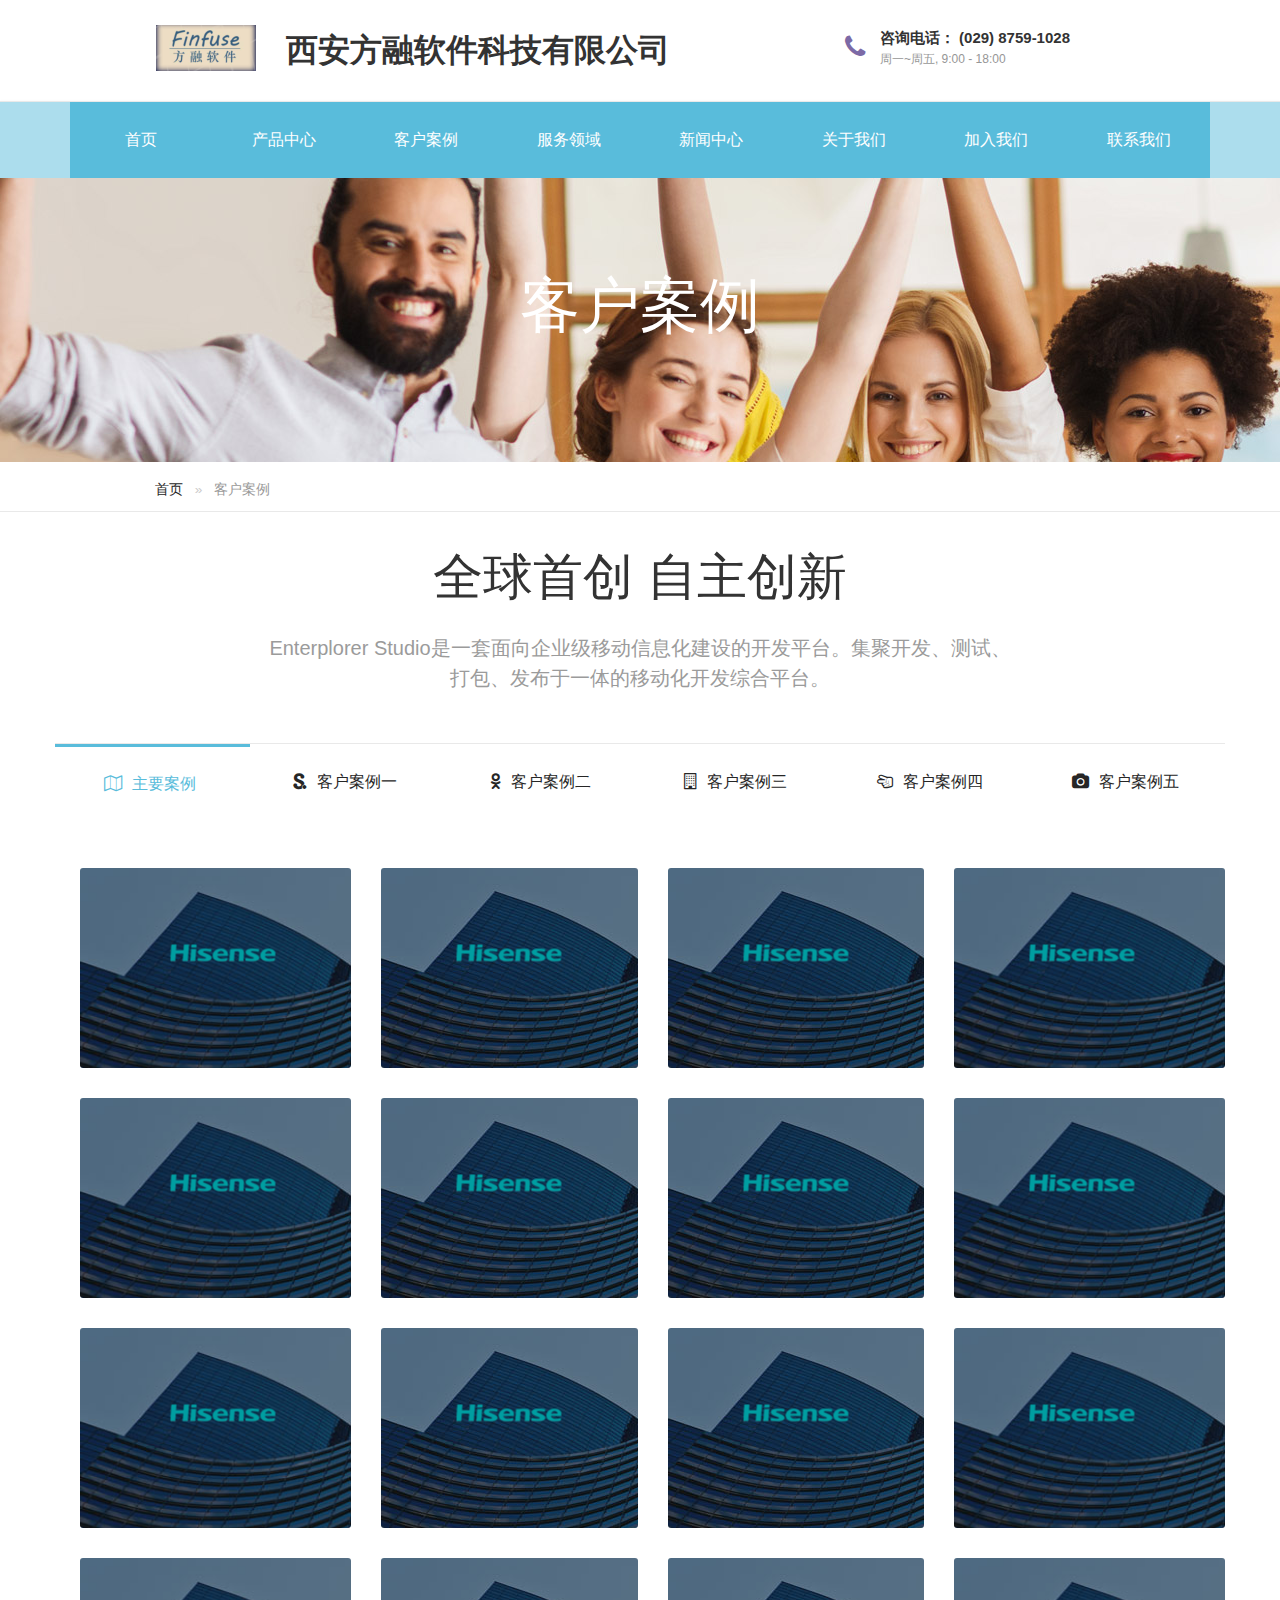
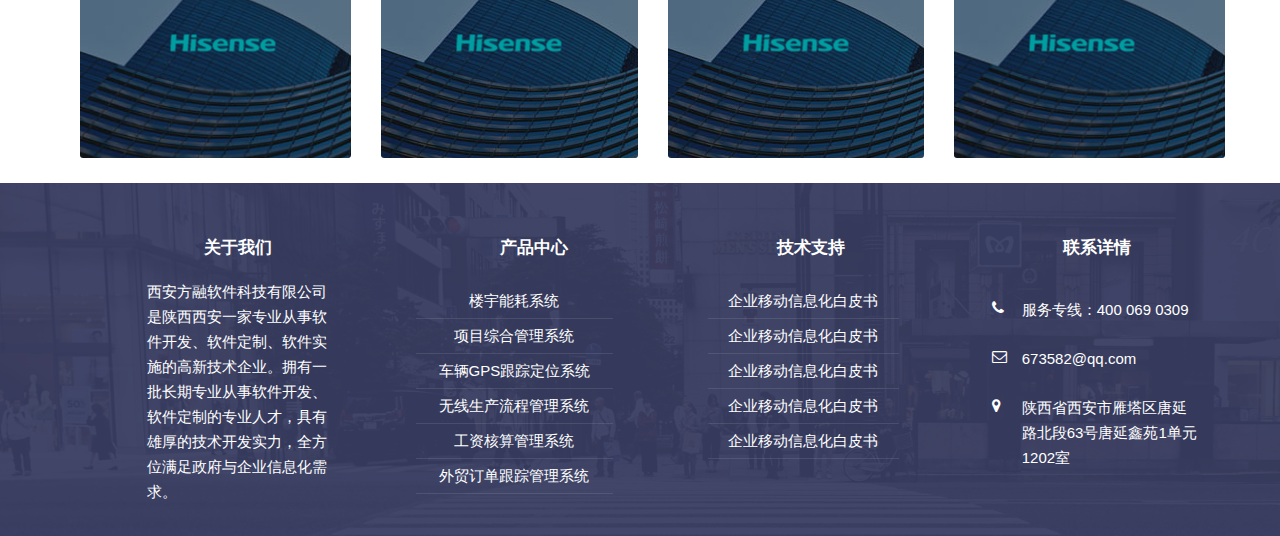
<file: html/example.html>
<!DOCTYPE html>
<html lang="en">
<head>
  <meta charset="UTF-8">
  <meta name="viewport" content="width=device-width, initial-scale=1.0">
  <meta http-equiv="X-UA-Compatible" content="ie=edge">
  <title>客户案例</title>
  <link rel="stylesheet" href="../assets/css/amazeui.css" />
  <link rel="stylesheet" href="../assets/css/common.min.css" />
  <link rel="stylesheet" href="../assets/css/example.min.css" />
</head>
<body>
  <div class="layout">
    <!--===========layout-header================-->
    <div class="layout-header am-hide-sm-only">
      <div class="header-box" data-am-sticky>
        <!--header start-->
          <div class="container">
            <div class="header">
              <div class="am-g">
                <div class="am-u-lg-2 am-u-sm-12">
                  <div style="text-align: right;">
                    <a href=""><img src="../assets/images/logo.png" alt="" ></a>
                  </div>
                </div>
                <div class="am-u-md-10">
                  <h1 style="font-size: 2.0em;margin-bottom: 0px;">西安方融软件科技有限公司</h1>
                  <div class="header-right am-fr"> 
                   <div class="header-contact">
                     <div class="header_contacts--item">
                       <div class="contact_mini"> 
                         <i style="color:#7c6aa6" class="contact-icon am-icon-phone"></i>
                         <strong>咨询电话： (029) 8759-1028</strong>
                         <span>周一~周五, 9:00 - 18:00</span>
                       </div> 
                     </div> 
                   </div>
                  <!-- <a href="html/contact.html" class="contact-btn">
                    <button type="button" class="am-btn am-btn-secondary am-radius">联系我们</button>
                  </a> -->
                  </div>
                </div>
              </div>
            </div>
          </div>
        <!--header end-->


        <!--nav start-->
        <div class="nav-contain">
          <div class="nav-inner">
            <ul class="am-nav am-nav-pills am-nav-justify">
              <li class=""><a href="../index.html">首页</a></li>
              <li>
                <a href="">产品中心</a>
                <!-- sub-menu start-->
                <ul class="sub-menu">
                  <li class="menu-item"><a href="html/product1.html">楼宇能耗系统</a></li>
                  <li class="menu-item"><a href="html/product2.html">4S店管理软件综合平台</a></li>
                  <li class="menu-item"><a href="html/product3.html">大型门户软件</a></li>
                  <li class="menu-item"><a href="html/product3.html">项目综合管理系统</a></li>
                  <li class="menu-item"><a href="html/product3.html">车辆GPS跟踪定位系统</a></li>
                  <li class="menu-item"><a href="html/product3.html">育苗工厂无线监管系统</a></li>
                  <li class="menu-item"><a href="html/product3.html">无线生产流程管理系统</a></li>
                  <li class="menu-item"><a href="html/product3.html">工资核算管理系统</a></li>
                  <li class="menu-item"><a href="html/product3.html">外贸订单跟踪管理系统</a></li>
                  <li class="menu-item"><a href="html/product3.html">移动外勤管理平台</a></li>
                  <li class="menu-item"><a href="html/product3.html">政府内外网</a></li>
                  <li class="menu-item"><a href="html/product3.html">行业门户软件</a></li>
                  <li class="menu-item"><a href="html/product3.html">垂直及时搜索引擎等</a></li>
                </ul>
                <!-- sub-menu end-->
              </li>
              <li><a href="example.html">客户案例</a></li>
              <li><a href="solution.html">服务领域</a>
                <ul class="sub-menu">
                  <li class="menu-item"><a href="#">信息化解决方案提供</a></li>
                  <li class="menu-item"><a href="#">计算机软件开发与应用</a></li>
                  <li class="menu-item"><a href="#">互联网技术研究与应用</a></li>
                  <li class="menu-item"><a href="#">IT技术服务</a></li>
                  <li class="menu-item"><a href="#">行业管理软件/应用软件的设计与开发</a></li>
                  <li class="menu-item"><a href="#">电子商务平台/电子政务平台/门户网站建设</a></li>
                  <li class="menu-item"><a href="#">项目服务</a></li>
                  <li class="menu-item"><a href="#">信息化解决方案设计</a></li>
                  <li class="menu-item"><a href="#">软件开发</a></li>
                  <li class="menu-item"><a href="#">委托开发/合作开发</a></li>
                  <li class="menu-item"><a href="#">网站运营模式及方案设计/网站开发</a></li>
                  <li class="menu-item"><a href="#">软件/网站界面及用户体验设计</a></li>
                </ul>
              </li>
              <li>
                <a href="news.html">新闻中心</a>
                <!-- sub-menu start-->
                <ul class="sub-menu">
                  <li class="menu-item"><a href="news-content.html">公司动态</a></li>
                  <li class="menu-item"><a href="404-dark.html">行业动态</a></li>
                  <li class="menu-item"><a href="404-light.html">精彩专题</a></li>
                </ul>
                <!-- sub-menu end-->
              </li>
              <li><a href="about.html">关于我们</a></li>
              <li><a href="join.html">加入我们</a></li>
              <li><a href="contact.html">联系我们</a></li>
            </ul>
          </div>
        </div>
        <!--nav end-->
      </div>
    </div>
    <!--mobile header start-->
    <div class="m-header">
      <div class="am-g am-show-sm-only">
        <div class="am-u-sm-2">
          <div class="menu-bars">
            <a href="#doc-oc-demo1" data-am-offcanvas="{effect: 'push'}"><i class="am-menu-toggle-icon am-icon-bars"></i></a>
            <!-- 侧边栏内容 -->
            <nav data-am-widget="menu" class="am-menu  am-menu-offcanvas1" data-am-menu-offcanvas >
              <a href="javascript: void(0)" class="am-menu-toggle"></a>

              <div class="am-offcanvas" >
                <div class="am-offcanvas-bar">
                  <ul class="am-menu-nav am-avg-sm-1">
                    <li><a href="../index.html" class="" >首页</a></li>
                    <li class="am-parent">
                      <a href="#" class="" >产品中心</a>
                      <ul class="am-menu-sub am-collapse ">
                        <li class="">
                          <a href="./product1.html" class="" >产品展示1</a>
                        </li>
                        <li class="">
                          <a href="./product2.html" class="" >产品展示2</a>
                        </li>
                        <li class="">
                          <a href="./product3.html" class="" >产品展示3</a>
                        </li>
                      </ul>
                    </li>
                    <li class=""><a href="./example.html" class="" >客户案例</a></li>
                    <li class=""><a href="./solution.html" class="" >解决方案</a></li>
                    <li class="am-parent">
                      <a href="./news.html" class="" >新闻中心</a>
                      <ul class="am-menu-sub am-collapse  ">
                        <li class="">
                          <a href="./news-content.html" class="" >公司动态</a>
                        </li>
                        <li class="">
                          <a href="./404-dark.html" class="" >行业动态</a>
                        </li>
                        <li class="">
                          <a href="./404-light.html" class="" >精彩专题</a>
                        </li>
                      </ul>
                    </li>
                    <li class=""><a href="./about.html" class="" >关于我们</a></li>
                    <li class=""><a href="./join.html" class="" >加入我们</a></li>
                    <li class=""><a href="./contact.html" class="" >联系我们</a></li>
                    <li class="am-parent">
                      <a href="./news.html" class="nav-icon nav-icon-globe" >Language</a>
                      <ul class="am-menu-sub am-collapse  ">
                        <li>
                          <a href="#" >English</a>
                        </li>
                        <li class="">
                          <a href="#" >Chinese</a>
                        </li>
                      </ul>
                    </li>
                    <li class="nav-share-contain">
                      <div class="nav-share-links">
                        <i class="am-icon-facebook"></i>
                        <i class="am-icon-twitter"></i>
                        <i class="am-icon-google-plus"></i>
                        <i class="am-icon-pinterest"></i>
                        <i class="am-icon-instagram"></i>
                        <i class="am-icon-linkedin"></i>
                        <i class="am-icon-youtube-play"></i>
                        <i class="am-icon-rss"></i>
                      </div>
                    </li>
                    <li class=""><a href="./login.html" class="" >登录</a></li>
                    <li class=""><a href="./register.html" class="" >注册</a></li>
                  </ul>

                </div>
              </div>
            </nav>

          </div>
        </div>
        <div class="am-u-sm-5 am-u-end">
          <div class="m-logo">
            <a href=""><img src="../assets/images/logo.png" alt=""></a>
          </div>
        </div>
      </div>
      <!--mobile header end-->
    </div>




    <!--===========layout-container================-->
    <div class="layout-container">
      <div class="page-header">
        <div class="am-container">
          <h1 class="page-header-title">客户案例</h1>
        </div>
      </div>

      <div class="breadcrumb-box">
        <div class="am-container">
          <ol class="am-breadcrumb">
            <li><a href="../index.html">首页</a></li>
            <li class="am-active">客户案例</li>
          </ol>
        </div>
      </div>
    </div>

    <div class="section">
      <div class="container">
        <div class="section--header">
					<h2 class="section--title">全球首创 自主创新</h2>
					<p class="section--description">
						Enterplorer Studio是一套面向企业级移动信息化建设的开发平台。集聚开发、测试、
						<br>打包、发布于一体的移动化开发综合平台。
					</p>
				</div>

        <div class="example-container">
          <div class="am-tabs" data-am-tabs>
            <ul class="am-tabs-nav am-nav am-nav-tabs am-g">
              <li class="am-active am-u-md-2"><a href="#tab-4-1"><i class="am-icon-map-o"></i>主要案例</a></li>
              <li class="am-u-md-2"><a href="#tab-4-2"><i class="am-icon-scribd"></i>客户案例一</a></li>
              <li class="am-u-md-2"><a href="#tab-4-3"><i class="am-icon-odnoklassniki"></i>客户案例二</a></li>
              <li class="am-u-md-2"><a href="#tab-4-4"><i class="am-icon-building-o"></i>客户案例三</a></li>
              <li class="am-u-md-2"><a href="#tab-4-5"><i class="am-icon-hand-scissors-o "></i>客户案例四</a></li>
              <li class="am-u-md-2"><a href="#tab-4-6"><i class="am-icon-camera"></i>客户案例五</a></li>
            </ul>
            <div class="am-tabs-bd am-tabs-bd-ofv">
              <div class="am-tab-panel am-active" id="tab-4-1">
                 <div class="am-g">
                   <div class="am-u-md-3">
                     <a href="#" style="background-image: url('../assets/images/example/example1.jpg');" class="example-item-bg"></a>
                    <img src="../assets/images/example/logo_hx_active.png" alt="">
                     <span>了解更多></span>
                   </div>
                   <div class="am-u-md-3">
                     <a href="#" style="background-image: url('../assets/images/example/example1.jpg');" class="example-item-bg"></a>
                    <img src="../assets/images/example/logo_hx_active.png" alt="">
                     <span>了解更多></span>
                   </div>
                   <div class="am-u-md-3">
                     <a href="#" style="background-image: url('../assets/images/example/example1.jpg');" class="example-item-bg"></a>
                    <img src="../assets/images/example/logo_hx_active.png" alt="">
                     <span>了解更多></span>
                   </div>
                   <div class="am-u-md-3">
                     <a href="#" style="background-image: url('../assets/images/example/example1.jpg');" class="example-item-bg"></a>
                    <img src="../assets/images/example/logo_hx_active.png" alt="">
                     <span>了解更多></span>
                   </div>
                 </div>

                 <div class="am-g">
                   <div class="am-u-md-3">
                     <a href="#" style="background-image: url('../assets/images/example/example1.jpg');" class="example-item-bg"></a>
                    <img src="../assets/images/example/logo_hx_active.png" alt="">
                     <span>了解更多></span>
                   </div>
                   <div class="am-u-md-3">
                     <a href="#" style="background-image: url('../assets/images/example/example1.jpg');" class="example-item-bg"></a>
                    <img src="../assets/images/example/logo_hx_active.png" alt="">
                     <span>了解更多></span>
                   </div>
                   <div class="am-u-md-3">
                     <a href="#" style="background-image: url('../assets/images/example/example1.jpg');" class="example-item-bg"></a>
                    <img src="../assets/images/example/logo_hx_active.png" alt="">
                     <span>了解更多></span>
                   </div>
                   <div class="am-u-md-3">
                     <a href="#" style="background-image: url('../assets/images/example/example1.jpg');" class="example-item-bg"></a>
                    <img src="../assets/images/example/logo_hx_active.png" alt="">
                     <span>了解更多></span>
                   </div>
                 </div>

                 <div class="am-g">
                   <div class="am-u-md-3">
                     <a href="#" style="background-image: url('../assets/images/example/example1.jpg');" class="example-item-bg"></a>
                    <img src="../assets/images/example/logo_hx_active.png" alt="">
                     <span>了解更多></span>
                   </div>
                   <div class="am-u-md-3">
                     <a href="#" style="background-image: url('../assets/images/example/example1.jpg');" class="example-item-bg"></a>
                    <img src="../assets/images/example/logo_hx_active.png" alt="">
                     <span>了解更多></span>
                   </div>
                   <div class="am-u-md-3">
                     <a href="#" style="background-image: url('../assets/images/example/example1.jpg');" class="example-item-bg"></a>
                    <img src="../assets/images/example/logo_hx_active.png" alt="">
                     <span>了解更多></span>
                   </div>
                   <div class="am-u-md-3">
                     <a href="#" style="background-image: url('../assets/images/example/example1.jpg');" class="example-item-bg"></a>
                    <img src="../assets/images/example/logo_hx_active.png" alt="">
                     <span>了解更多></span>
                   </div>
                 </div>

                 <div class="am-g">
                   <div class="am-u-md-3">
                     <a href="#" style="background-image: url('../assets/images/example/example1.jpg');" class="example-item-bg"></a>
                    <img src="../assets/images/example/logo_hx_active.png" alt="">
                     <span>了解更多></span>
                   </div>
                   <div class="am-u-md-3">
                     <a href="#" style="background-image: url('../assets/images/example/example1.jpg');" class="example-item-bg"></a>
                    <img src="../assets/images/example/logo_hx_active.png" alt="">
                     <span>了解更多></span>
                   </div>
                   <div class="am-u-md-3">
                     <a href="#" style="background-image: url('../assets/images/example/example1.jpg');" class="example-item-bg"></a>
                    <img src="../assets/images/example/logo_hx_active.png" alt="">
                     <span>了解更多></span>
                   </div>
                   <div class="am-u-md-3">
                     <a href="#" style="background-image: url('../assets/images/example/example1.jpg');" class="example-item-bg"></a>
                    <img src="../assets/images/example/logo_hx_active.png" alt="">
                     <span>了解更多></span>
                   </div>
                 </div>
              </div>
              <div class="am-tab-panel" id="tab-4-2">
                <div class="am-g">
                  <div class="am-u-md-3">
                    <a href="#" style="background-image: url('../assets/images/example/example1.jpg');" class="example-item-bg"></a>
                   <img src="../assets/images/example/logo_hx_active.png" alt="">
                    <span>了解更多></span>
                  </div>
                  <div class="am-u-md-3">
                    <a href="#" style="background-image: url('../assets/images/example/example1.jpg');" class="example-item-bg"></a>
                   <img src="../assets/images/example/logo_hx_active.png" alt="">
                    <span>了解更多></span>
                  </div>
                  <div class="am-u-md-3">
                    <a href="#" style="background-image: url('../assets/images/example/example1.jpg');" class="example-item-bg"></a>
                   <img src="../assets/images/example/logo_hx_active.png" alt="">
                    <span>了解更多></span>
                  </div>
                  <div class="am-u-md-3">
                    <a href="#" style="background-image: url('../assets/images/example/example1.jpg');" class="example-item-bg"></a>
                   <img src="../assets/images/example/logo_hx_active.png" alt="">
                    <span>了解更多></span>
                  </div>
                </div>

                <div class="am-g">
                  <div class="am-u-md-3">
                    <a href="#" style="background-image: url('../assets/images/example/example1.jpg');" class="example-item-bg"></a>
                   <img src="../assets/images/example/logo_hx_active.png" alt="">
                    <span>了解更多></span>
                  </div>
                  <div class="am-u-md-3">
                    <a href="#" style="background-image: url('../assets/images/example/example1.jpg');" class="example-item-bg"></a>
                   <img src="../assets/images/example/logo_hx_active.png" alt="">
                    <span>了解更多></span>
                  </div>
                  <div class="am-u-md-3">
                    <a href="#" style="background-image: url('../assets/images/example/example1.jpg');" class="example-item-bg"></a>
                   <img src="../assets/images/example/logo_hx_active.png" alt="">
                    <span>了解更多></span>
                  </div>
                  <div class="am-u-md-3">
                    <a href="#" style="background-image: url('../assets/images/example/example1.jpg');" class="example-item-bg"></a>
                   <img src="../assets/images/example/logo_hx_active.png" alt="">
                    <span>了解更多></span>
                  </div>
                </div>

                <div class="am-g">
                  <div class="am-u-md-3">
                    <a href="#" style="background-image: url('../assets/images/example/example1.jpg');" class="example-item-bg"></a>
                   <img src="../assets/images/example/logo_hx_active.png" alt="">
                    <span>了解更多></span>
                  </div>
                  <div class="am-u-md-3">
                    <a href="#" style="background-image: url('../assets/images/example/example1.jpg');" class="example-item-bg"></a>
                   <img src="../assets/images/example/logo_hx_active.png" alt="">
                    <span>了解更多></span>
                  </div>
                  <div class="am-u-md-3">
                    <a href="#" style="background-image: url('../assets/images/example/example1.jpg');" class="example-item-bg"></a>
                   <img src="../assets/images/example/logo_hx_active.png" alt="">
                    <span>了解更多></span>
                  </div>
                  <div class="am-u-md-3">
                    <a href="#" style="background-image: url('../assets/images/example/example1.jpg');" class="example-item-bg"></a>
                   <img src="../assets/images/example/logo_hx_active.png" alt="">
                    <span>了解更多></span>
                  </div>
                </div>
              </div>
              <div class="am-tab-panel" id="tab-4-3">
                <div class="am-g">
                  <div class="am-u-md-3">
                    <a href="#" style="background-image: url('../assets/images/example/example1.jpg');" class="example-item-bg"></a>
                   <img src="../assets/images/example/logo_hx_active.png" alt="">
                    <span>了解更多></span>
                  </div>
                  <div class="am-u-md-3">
                    <a href="#" style="background-image: url('../assets/images/example/example1.jpg');" class="example-item-bg"></a>
                   <img src="../assets/images/example/logo_hx_active.png" alt="">
                    <span>了解更多></span>
                  </div>
                  <div class="am-u-md-3">
                    <a href="#" style="background-image: url('../assets/images/example/example1.jpg');" class="example-item-bg"></a>
                   <img src="../assets/images/example/logo_hx_active.png" alt="">
                    <span>了解更多></span>
                  </div>
                  <div class="am-u-md-3">
                    <a href="#" style="background-image: url('../assets/images/example/example1.jpg');" class="example-item-bg"></a>
                   <img src="../assets/images/example/logo_hx_active.png" alt="">
                    <span>了解更多></span>
                  </div>
                </div>

                <div class="am-g">
                  <div class="am-u-md-3">
                    <a href="#" style="background-image: url('../assets/images/example/example1.jpg');" class="example-item-bg"></a>
                   <img src="../assets/images/example/logo_hx_active.png" alt="">
                    <span>了解更多></span>
                  </div>
                  <div class="am-u-md-3">
                    <a href="#" style="background-image: url('../assets/images/example/example1.jpg');" class="example-item-bg"></a>
                   <img src="../assets/images/example/logo_hx_active.png" alt="">
                    <span>了解更多></span>
                  </div>
                  <div class="am-u-md-3">
                    <a href="#" style="background-image: url('../assets/images/example/example1.jpg');" class="example-item-bg"></a>
                   <img src="../assets/images/example/logo_hx_active.png" alt="">
                    <span>了解更多></span>
                  </div>
                  <div class="am-u-md-3">
                    <a href="#" style="background-image: url('../assets/images/example/example1.jpg');" class="example-item-bg"></a>
                   <img src="../assets/images/example/logo_hx_active.png" alt="">
                    <span>了解更多></span>
                  </div>
                </div>
              </div>


              <div class="am-tab-panel" id="tab-4-4">
                <div class="am-g">
                  <div class="am-u-md-3">
                    <a href="#" style="background-image: url('../assets/images/example/example1.jpg');" class="example-item-bg"></a>
                   <img src="../assets/images/example/logo_hx_active.png" alt="">
                    <span>了解更多></span>
                  </div>
                  <div class="am-u-md-3">
                    <a href="#" style="background-image: url('../assets/images/example/example1.jpg');" class="example-item-bg"></a>
                   <img src="../assets/images/example/logo_hx_active.png" alt="">
                    <span>了解更多></span>
                  </div>
                  <div class="am-u-md-3">
                    <a href="#" style="background-image: url('../assets/images/example/example1.jpg');" class="example-item-bg"></a>
                   <img src="../assets/images/example/logo_hx_active.png" alt="">
                    <span>了解更多></span>
                  </div>
                  <div class="am-u-md-3">
                    <a href="#" style="background-image: url('../assets/images/example/example1.jpg');" class="example-item-bg"></a>
                   <img src="../assets/images/example/logo_hx_active.png" alt="">
                    <span>了解更多></span>
                  </div>
                </div>
              </div>

              <div class="am-tab-panel" id="tab-4-5">
                <div class="am-g">
                  <div class="am-u-md-3">
                    <a href="#" style="background-image: url('../assets/images/example/example1.jpg');" class="example-item-bg"></a>
                   <img src="../assets/images/example/logo_hx_active.png" alt="">
                    <span>了解更多></span>
                  </div>
                  <div class="am-u-md-3">
                    <a href="#" style="background-image: url('../assets/images/example/example1.jpg');" class="example-item-bg"></a>
                   <img src="../assets/images/example/logo_hx_active.png" alt="">
                    <span>了解更多></span>
                  </div>
                  <div class="am-u-md-3">
                    <a href="#" style="background-image: url('../assets/images/example/example1.jpg');" class="example-item-bg"></a>
                   <img src="../assets/images/example/logo_hx_active.png" alt="">
                    <span>了解更多></span>
                  </div>
                  <div class="am-u-md-3">
                    <a href="#" style="background-image: url('../assets/images/example/example1.jpg');" class="example-item-bg"></a>
                   <img src="../assets/images/example/logo_hx_active.png" alt="">
                    <span>了解更多></span>
                  </div>
                </div>
              </div>

              <div class="am-tab-panel" id="tab-4-6">
                <div class="am-g">
                  <div class="am-u-md-3">
                    <a href="#" style="background-image: url('../assets/images/example/example1.jpg');" class="example-item-bg"></a>
                   <img src="../assets/images/example/logo_hx_active.png" alt="">
                    <span>了解更多></span>
                  </div>
                  <div class="am-u-md-3">
                    <a href="#" style="background-image: url('../assets/images/example/example1.jpg');" class="example-item-bg"></a>
                   <img src="../assets/images/example/logo_hx_active.png" alt="">
                    <span>了解更多></span>
                  </div>
                  <div class="am-u-md-3">
                    <a href="#" style="background-image: url('../assets/images/example/example1.jpg');" class="example-item-bg"></a>
                   <img src="../assets/images/example/logo_hx_active.png" alt="">
                    <span>了解更多></span>
                  </div>
                  <div class="am-u-md-3">
                    <a href="#" style="background-image: url('../assets/images/example/example1.jpg');" class="example-item-bg"></a>
                   <img src="../assets/images/example/logo_hx_active.png" alt="">
                    <span>了解更多></span>
                  </div>
                </div>
              </div>
            </div>
          </div>
        </div>
      </div>
    </div>





    <!--===========layout-footer================-->
    <div class="layout-footer">
    <div class="footer">
      <div style="background-color:#383d61" class="footer--bg"></div>
      <div class="footer--inner">
        <div class="container">
          <div class="footer_main">
            <div class="am-g">
              <div class="am-u-md-3 ">
                <div class="footer_main--column">
                  <strong class="footer_main--column_title">关于我们</strong>
                  <div class="footer_about">
                      <p class="footer_about--text">
                        西安方融软件科技有限公司是陕西西安一家专业从事软件开发、软件定制、软件实施的高新技术企业。拥有一批长期专业从事软件开发、软件定制的专业人才，具有雄厚的技术开发实力，全方位满足政府与企业信息化需求。
                      </p>
                      <!-- <p class="footer_about--text">
                        云适配跨屏云也成功应用于超过30万家企业网站，包括微软、联想等世界500强企业
                      </p> -->
                    </div>
                </div>
              </div>

              <div class="am-u-md-3 ">
                <div class="footer_main--column" style="text-align: left; padding-left: 25px;">
                  <strong class="footer_main--column_title" style="padding-left: 25px;">产品中心</strong>
                  <ul class="footer_navigation">
                    <li class="footer_navigation--item"><a href="#" class="footer_navigation--link">楼宇能耗系统</a></li>
                    <li class="footer_navigation--item"><a href="#" class="footer_navigation--link">项目综合管理系统</a></li>
                    <li class="footer_navigation--item"><a href="#" class="footer_navigation--link">车辆GPS跟踪定位系统</a></li>
                    <li class="footer_navigation--item"><a href="#" class="footer_navigation--link">无线生产流程管理系统</a></li>
                    <li class="footer_navigation--item"><a href="#" class="footer_navigation--link"> 工资核算管理系统</a></li>
                    <li class="footer_navigation--item"><a href="#" class="footer_navigation--link"> 外贸订单跟踪管理系统</a></li>
                    <!-- <li class="footer_navigation--item"><a href="#" class="footer_navigation--link"> 政府内外网</a></li> -->
                    <!-- <li class="footer_navigation--item"><a href="#" class="footer_navigation--link"> 行业门户软件</a></li>
                    <li class="footer_navigation--item"><a href="#" class="footer_navigation--link"> 垂直及时搜索引擎</a></li> -->
                  </ul>
                </div>
              </div>

              <div class="am-u-md-3 ">
                <div class="footer_main--column">
                  <strong class="footer_main--column_title">技术支持</strong>
                  <ul class="footer_navigation">
                    <li class="footer_navigation--item"><a href="#" class="footer_navigation--link">企业移动信息化白皮书</a></li>
                    <li class="footer_navigation--item"><a href="#" class="footer_navigation--link">企业移动信息化白皮书</a></li>
                    <li class="footer_navigation--item"><a href="#" class="footer_navigation--link">企业移动信息化白皮书</a></li>
                    <li class="footer_navigation--item"><a href="#" class="footer_navigation--link">企业移动信息化白皮书</a></li>
                    <li class="footer_navigation--item"><a href="#" class="footer_navigation--link">企业移动信息化白皮书</a></li>
                  </ul>
                </div>
              </div>

              <div class="am-u-md-3 ">
                <div class="footer_main--column">
                  <strong class="footer_main--column_title">联系详情</strong>
                  <ul class="footer_contact_info">
                    <li class="footer_contact_info--item"><i class="am-icon-phone"></i><span>服务专线：400 069 0309</span></li>
                    <li class="footer_contact_info--item"><i class="am-icon-envelope-o"></i><span>673582@qq.com</span></li>
                    <li class="footer_contact_info--item"><i class="am-icon-map-marker"></i><span>陕西省西安市雁塔区唐延路北段63号唐延鑫苑1单元1202室</span></li>
                    <!-- <li class="footer_contact_info--item"><i class="am-icon-clock-o"></i><span>更多模板 <a href="http://www.cssmoban.com/" target="_blank" title="模板之家">模板之家</a> - Collect from <a href="http://www.cssmoban.com/" title="网页模板" target="_blank">网页模板</a></span></li> -->
                  </ul>
                </div>
              </div>
            </div>
          </div>
        </div>
      </div>
    </div>
  </div>
  </div>
  <script src="../assets/js/jquery-2.1.0.js" charset="utf-8"></script>
  <script src="../assets/js/amazeui.js" charset="utf-8"></script>
  <script src="../assets/js/common.js" charset="utf-8"></script>
</body>

</html>
</file>
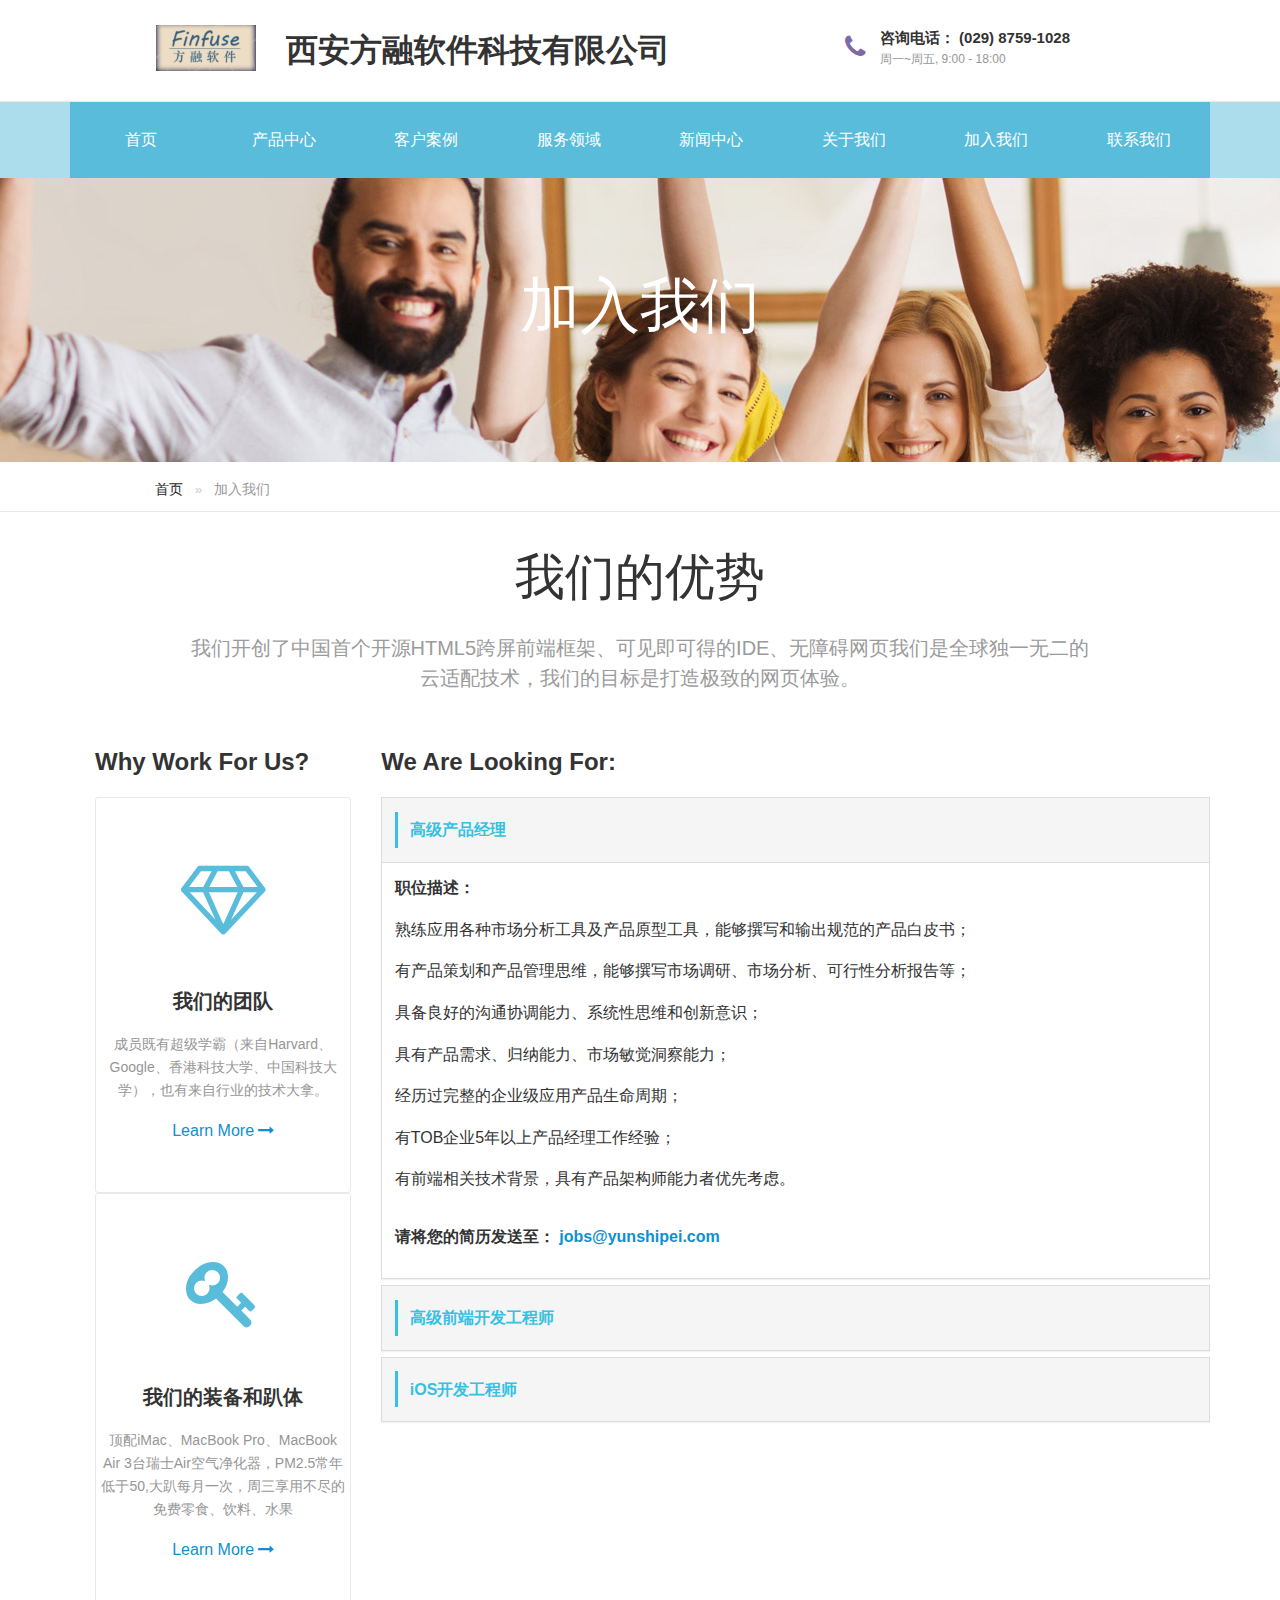
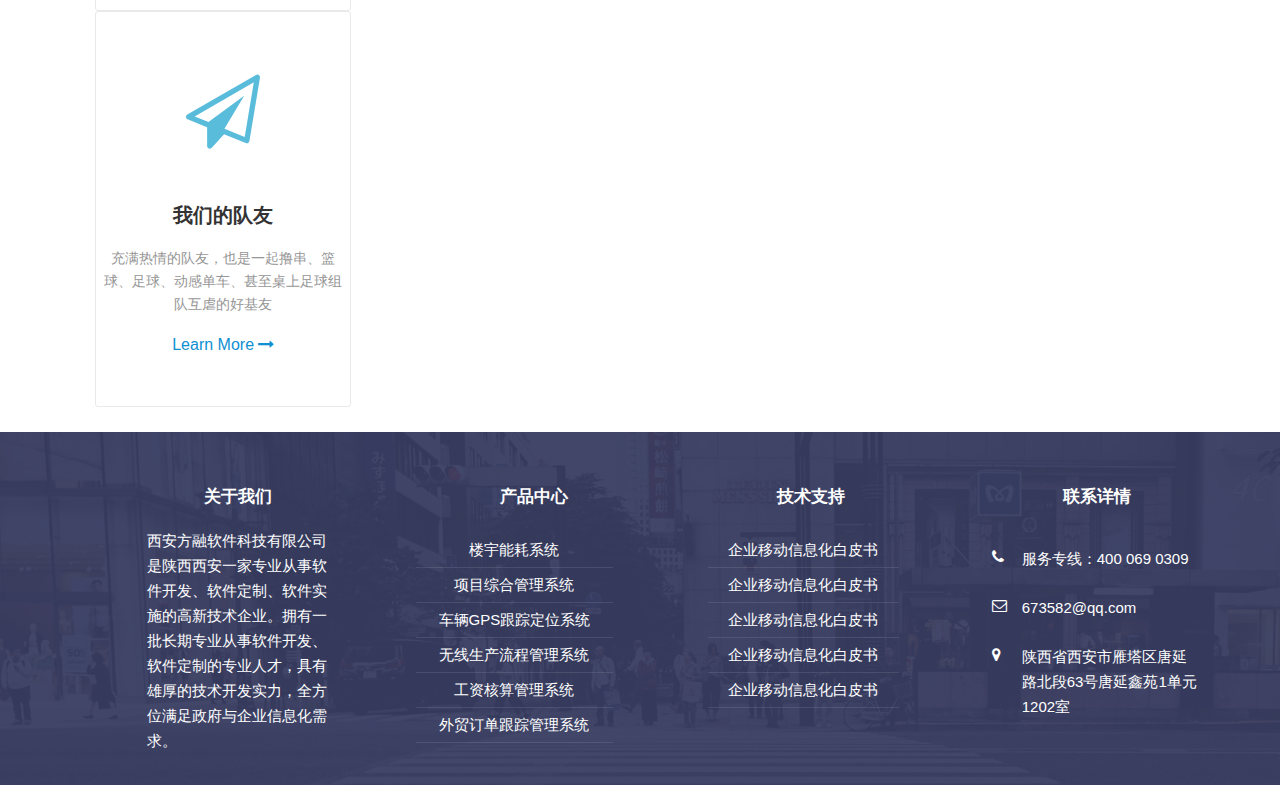
<file: html/join.html>
<!DOCTYPE html>
<html lang="en">
<head>
  <meta charset="UTF-8">
  <meta name="viewport" content="width=device-width, initial-scale=1.0">
  <meta http-equiv="X-UA-Compatible" content="ie=edge">
  <title>企业网站模板</title>
  <link rel="stylesheet" href="../assets/css/amazeui.css" />
  <link rel="stylesheet" href="../assets/css/common.min.css" />
  <link rel="stylesheet" href="../assets/css/join.min.css" />
</head>
<body>
  <div class="layout">
    <!--===========layout-header================-->
     <div class="layout-header am-hide-sm-only">
      <div class="header-box" data-am-sticky>
        <!--header start-->
          <div class="container">
            <div class="header">
              <div class="am-g">
                <div class="am-u-lg-2 am-u-sm-12">
                  <div style="text-align: right;">
                    <a href=""><img src="../assets/images/logo.png" alt="" /></a>
                  </div>
                </div>
                <div class="am-u-md-10">
                <h1 style="font-size: 2.0em;margin-bottom: 0px;">西安方融软件科技有限公司</h1>
                 <div class="header-right am-fr"> 
                   <div class="header-contact">
                     <div class="header_contacts--item">
                       <div class="contact_mini"> 
                         <i style="color:#7c6aa6" class="contact-icon am-icon-phone"></i>
                         <strong>咨询电话： (029) 8759-1028</strong>
                         <span>周一~周五, 9:00 - 18:00</span>
                        </div> 
                     </div> 
                   </div>
                  <!-- <a href="html/contact.html" class="contact-btn">
                    <button type="button" class="am-btn am-btn-secondary am-radius">联系我们</button>
                  </a> -->
                </div>
                </div>
              </div>
            </div>
          </div>
        <!--header end-->


        <!--nav start-->
        <div class="nav-contain">
          <div class="nav-inner">
            <ul class="am-nav am-nav-pills am-nav-justify">
              <li class=""><a href="../index.html">首页</a></li>
              <li>
                <a href="#">产品中心</a>
                <!-- sub-menu start-->
                <ul class="sub-menu">
                  <li class="menu-item"><a href="html/product1.html">楼宇能耗系统</a></li>
                  <li class="menu-item"><a href="html/product2.html">4S店管理软件综合平台</a></li>
                  <li class="menu-item"><a href="html/product3.html">大型门户软件</a></li>
                  <li class="menu-item"><a href="html/product3.html">项目综合管理系统</a></li>
                  <li class="menu-item"><a href="html/product3.html">车辆GPS跟踪定位系统</a></li>
                  <li class="menu-item"><a href="html/product3.html">育苗工厂无线监管系统</a></li>
                  <li class="menu-item"><a href="html/product3.html">无线生产流程管理系统</a></li>
                  <li class="menu-item"><a href="html/product3.html">工资核算管理系统</a></li>
                  <li class="menu-item"><a href="html/product3.html">外贸订单跟踪管理系统</a></li>
                  <li class="menu-item"><a href="html/product3.html">移动外勤管理平台</a></li>
                  <li class="menu-item"><a href="html/product3.html">政府内外网</a></li>
                  <li class="menu-item"><a href="html/product3.html">行业门户软件</a></li>
                  <li class="menu-item"><a href="html/product3.html">垂直及时搜索引擎等</a></li>
                </ul>
                <!-- sub-menu end-->
              </li>
              <li><a href="example.html">客户案例</a></li>
              <li><a href="solution.html">服务领域</a>
                <ul class="sub-menu">
                  <li class="menu-item"><a href="#">信息化解决方案提供</a></li>
                  <li class="menu-item"><a href="#">计算机软件开发与应用</a></li>
                  <li class="menu-item"><a href="#">互联网技术研究与应用</a></li>
                  <li class="menu-item"><a href="#">IT技术服务</a></li>
                  <li class="menu-item"><a href="#">行业管理软件/应用软件的设计与开发</a></li>
                  <li class="menu-item"><a href="#">电子商务平台/电子政务平台/门户网站建设</a></li>
                  <li class="menu-item"><a href="#">项目服务</a></li>
                  <li class="menu-item"><a href="#">信息化解决方案设计</a></li>
                  <li class="menu-item"><a href="#">软件开发</a></li>
                  <li class="menu-item"><a href="#">委托开发/合作开发</a></li>
                  <li class="menu-item"><a href="#">网站运营模式及方案设计/网站开发</a></li>
                  <li class="menu-item"><a href="#">软件/网站界面及用户体验设计</a></li>
                </ul>
              </li>
              <li>
                <a href="news.html">新闻中心</a>
                <!-- sub-menu start-->
                <ul class="sub-menu">
                  <li class="menu-item"><a href="news-content.html">公司动态</a></li>
                  <li class="menu-item"><a href="404-dark.html">行业动态</a></li>
                  <li class="menu-item"><a href="404-light.html">精彩专题</a></li>
                </ul>
                <!-- sub-menu end-->
              </li>
              <li><a href="about.html">关于我们</a></li>
              <li><a href="join.html">加入我们</a></li>
              <li><a href="contact.html">联系我们</a></li>
            </ul>
          </div>
        </div>
        <!--nav end-->
      </div>
    </div>
    <!--mobile header start-->
    <div class="m-header">
      <div class="am-g am-show-sm-only">
        <div class="am-u-sm-2">
          <div class="menu-bars">
            <a href="#doc-oc-demo1" data-am-offcanvas="{effect: 'push'}"><i class="am-menu-toggle-icon am-icon-bars"></i></a>
            <!-- 侧边栏内容 -->
            <nav data-am-widget="menu" class="am-menu  am-menu-offcanvas1" data-am-menu-offcanvas >
              <a href="javascript: void(0)" class="am-menu-toggle"></a>

              <div class="am-offcanvas" >
                <div class="am-offcanvas-bar">
                  <ul class="am-menu-nav am-avg-sm-1">
                    <li><a href="../index.html" class="" >首页</a></li>
                    <li class="am-parent">
                      <a href="#" class="" >产品中心</a>
                      <ul class="am-menu-sub am-collapse ">
                        <li class="">
                          <a href="./product1.html" class="" >产品展示1</a>
                        </li>
                        <li class="">
                          <a href="./product2.html" class="" >产品展示2</a>
                        </li>
                        <li class="">
                          <a href="./product3.html" class="" >产品展示3</a>
                        </li>
                      </ul>
                    </li>
                    <li class=""><a href="./example.html" class="" >客户案例</a></li>
                    <li class=""><a href="./solution.html" class="" >解决方案</a></li>
                    <li class="am-parent">
                      <a href="./news.html" class="" >新闻中心</a>
                      <ul class="am-menu-sub am-collapse  ">
                        <li class="">
                          <a href="./news-content.html" class="" >公司动态</a>
                        </li>
                        <li class="">
                          <a href="./404-dark.html" class="" >行业动态</a>
                        </li>
                        <li class="">
                          <a href="./404-light.html" class="" >精彩专题</a>
                        </li>
                      </ul>
                    </li>
                    <li class=""><a href="./about.html" class="" >关于我们</a></li>
                    <li class=""><a href="./join.html" class="" >加入我们</a></li>
                    <li class=""><a href="./contact.html" class="" >联系我们</a></li>
                    <li class="am-parent">
                      <a href="./news.html" class="nav-icon nav-icon-globe" >Language</a>
                      <ul class="am-menu-sub am-collapse  ">
                        <li>
                          <a href="#" >English</a>
                        </li>
                        <li class="">
                          <a href="#" >Chinese</a>
                        </li>
                      </ul>
                    </li>
                    <li class="nav-share-contain">
                      <div class="nav-share-links">
                        <i class="am-icon-facebook"></i>
                        <i class="am-icon-twitter"></i>
                        <i class="am-icon-google-plus"></i>
                        <i class="am-icon-pinterest"></i>
                        <i class="am-icon-instagram"></i>
                        <i class="am-icon-linkedin"></i>
                        <i class="am-icon-youtube-play"></i>
                        <i class="am-icon-rss"></i>
                      </div>
                    </li>
                    <li class=""><a href="./login.html" class="" >登录</a></li>
                    <li class=""><a href="./register.html" class="" >注册</a></li>
                  </ul>

                </div>
              </div>
            </nav>

          </div>
        </div>
        <div class="am-u-sm-5 am-u-end">
          <div class="m-logo">
            <a href=""><img src="../assets/images/logo.png" alt=""></a>
          </div>
        </div>
      </div>
      <!--mobile header end-->
    </div>



    <!--===========layout-container================-->
    <div class="layout-container">
      <div class="page-header">
        <div class="am-container">
          <h1 class="page-header-title">加入我们</h1>
        </div>
      </div>

      <div class="breadcrumb-box">
        <div class="am-container">
          <ol class="am-breadcrumb">
            <li><a href="../index.html">首页</a></li>
            <li class="am-active">加入我们</li>
          </ol>
        </div>
      </div>
    </div>

    <div class="section">
      <div class="container">
        <div class="section--header">
					<h2 class="section--title">我们的优势</h2>
					<p class="section--description">
						我们开创了中国首个开源HTML5跨屏前端框架、可见即可得的IDE、无障碍网页我们是全球独一无二的
						<br>云适配技术，我们的目标是打造极致的网页体验。
					</p>
				</div>

        <div class="join-container">
          <div class="am-g">
            <div class="am-u-md-3">
              <div class="careers--articles">
									<h3 class="careers--subtitle">Why Work For Us?</h3>
									<div class="careers_articles">
										<div class="careers_article">
											<i class="careers_article--icon am-icon-diamond"></i>
											<h3 class="careers_article--title">我们的团队</h3>
											<div class="careers_article--text">
												<p>
													成员既有超级学霸（来自Harvard、Google、香港科技大学、中国科技大学），也有来自行业的技术大拿。
												</p>
											</div>
											<div class="careers_article--footer"><a href="#" class="link">Learn More</a></div>
										</div>
										<div class="careers_article">
											<i class="careers_article--icon am-icon-key"></i>
											<h3 class="careers_article--title">我们的装备和趴体</h3>
											<div class="careers_article--text">
												<p>
                          顶配iMac、MacBook Pro、MacBook Air 3台瑞士Air空气净化器，PM2.5常年低于50,大趴每月一次，周三享用不尽的免费零食、饮料、水果
												</p>
											</div>
											<div class="careers_article--footer"><a href="#" class="link">Learn More</a></div>
										</div>
										<div class="careers_article">
											<i class="careers_article--icon am-icon-paper-plane-o"></i>
											<h3 class="careers_article--title">我们的队友</h3>
											<div class="careers_article--text">
												<p>
													充满热情的队友，也是一起撸串、篮球、足球、动感单车、甚至桌上足球组队互虐的好基友
												</p>
											</div>
											<div class="careers_article--footer"><a href="#" class="link">Learn More</a></div>
										</div>
									</div>
								</div>
            </div>

            <div class="am-u-md-9">
              <h3 class="careers--subtitle">We Are Looking For:</h3>
              <div class="careers--vacancies">
                <div class="am-panel-group" id="accordion">
                  <div class="am-panel am-panel-default">
                    <div class="am-panel-hd">
                      <h4 class="am-panel-title" data-am-collapse="{parent: '#accordion', target: '#do-not-say-1'}">
                        高级产品经理
                      </h4>
                    </div>
                    <div id="do-not-say-1" class="am-panel-collapse am-collapse am-in">
                      <div class="am-panel-bd">
                        <div class="vacancies--item_content js-accordion--pane_content" style="">
														<h5>职位描述：</h5>
														<p>
															熟练应用各种市场分析工具及产品原型工具，能够撰写和输出规范的产品白皮书；
														</p>
														<p>
															有产品策划和产品管理思维，能够撰写市场调研、市场分析、可行性分析报告等；
														</p>
														<p>
														  具备良好的沟通协调能力、系统性思维和创新意识；
														</p>
                            <p>
                              具有产品需求、归纳能力、市场敏觉洞察能力；
                            </p>
                            <p>
                              经历过完整的企业级应用产品生命周期；
                            </p>
                            <p>
                              有TOB企业5年以上产品经理工作经验；
                            </p>
                            <p>
                              有前端相关技术背景，具有产品架构师能力者优先考虑。
                            </p>

														<h5>请将您的简历发送至： <a href="mailto:jobs@yunshipei.com">jobs@yunshipei.com</a></h5>
													</div>
                      </div>
                    </div>
                  </div>
                  <div class="am-panel am-panel-default">
                    <div class="am-panel-hd">
                      <h4 class="am-panel-title" data-am-collapse="{parent: '#accordion', target: '#do-not-say-2'}">
                        高级前端开发工程师
                      </h4>
                    </div>
                    <div id="do-not-say-2" class="am-panel-collapse am-collapse">
                      <div class="am-panel-bd">
                        <h5>职位描述：</h5>
                        <p>
                          本科及以上，3-5年开发经验；
                        </p>
                        <p>
                          熟练掌握JS原生代码开发，对原型编程有深入的理解；
                        </p>
                        <p>
                          熟练使用过至少一种前端框架（如:Angularjs/reactjs/backbonejs/emberjs/knockoutjs）；
                        </p>
                        <p>
                          熟悉模块化开发思路，实际使用过至少一种框架（如：requirejs/seajs）；
                        </p>
                        <h5>有下列经验者优先：</h5>
                        <ul>
                          <li>计算机相关专业统招本科以上学历；</li>
                          <li>具有Reactjs实际开发经验；</li>
                          <li>具有Nodejs后端开发经验；</li>
                          <li>具有Nodejs后端开发经验；</li>
                          <li>具有较好的UI设计能力；</li>
                          <li>有个人作品可以演示；；</li>
                        </ul>
                        <p>
                          面试时请带个人笔记本或硬盘，在面试过程中向产品负责人展示你的产品，或你写的代码。
                        </p>
                        <h5>请将您的简历发送至： <a href="mailto:jobs@yunshipei.com">jobs@yunshipei.com</a></h5>
                      </div>
                    </div>
                  </div>
                  <div class="am-panel am-panel-default">
                    <div class="am-panel-hd">
                      <h4 class="am-panel-title" data-am-collapse="{parent: '#accordion', target: '#do-not-say-3'}">
                        iOS开发工程师
                      </h4>
                    </div>
                    <div id="do-not-say-3" class="am-panel-collapse am-collapse">
                      <div class="am-panel-bd">
                        <h5>职位描述：</h5>
                        <p>
                          有iOS开发项目经验；
                        </p>
                        <p>
                          拥有文档能力、有进程/多线程编程经验；
                        </p>
                        <p>
                          拥有良好的代码规范，熟悉TCP/IP，HTTP等网络协议；
                        </p>
                        <p>
                          能够对iOS手机不同分辨率、不同屏幕大小的界面进行适配；
                        </p>
                        <p>
                          有iOS底层开发经验；
                        </p>
                        <p>
                          熟悉html。
                        </p>
                        <h5>请将您的简历发送至： <a href="mailto:jobs@yunshipei.com">jobs@yunshipei.com</a></h5>
                      </div>

                    </div>
                  </div>
                </div>
              </div>
            </div>
          </div>
        </div>
      </div>
    </div>





    <!--===========layout-footer================-->
    <div class="layout-footer">
    <div class="footer">
      <div style="background-color:#383d61" class="footer--bg"></div>
      <div class="footer--inner">
        <div class="container">
          <div class="footer_main">
            <div class="am-g">
              <div class="am-u-md-3 ">
                <div class="footer_main--column">
                  <strong class="footer_main--column_title">关于我们</strong>
                  <div class="footer_about">
                      <p class="footer_about--text">
                        西安方融软件科技有限公司是陕西西安一家专业从事软件开发、软件定制、软件实施的高新技术企业。拥有一批长期专业从事软件开发、软件定制的专业人才，具有雄厚的技术开发实力，全方位满足政府与企业信息化需求。
                      </p>
                      <!-- <p class="footer_about--text">
                        云适配跨屏云也成功应用于超过30万家企业网站，包括微软、联想等世界500强企业
                      </p> -->
                    </div>
                </div>
              </div>

              <div class="am-u-md-3 ">
                <div class="footer_main--column" style="text-align: left; padding-left: 25px;">
                  <strong class="footer_main--column_title" style="padding-left: 25px;">产品中心</strong>
                  <ul class="footer_navigation">
                    <li class="footer_navigation--item"><a href="#" class="footer_navigation--link">楼宇能耗系统</a></li>
                    <li class="footer_navigation--item"><a href="#" class="footer_navigation--link">项目综合管理系统</a></li>
                    <li class="footer_navigation--item"><a href="#" class="footer_navigation--link">车辆GPS跟踪定位系统</a></li>
                    <li class="footer_navigation--item"><a href="#" class="footer_navigation--link">无线生产流程管理系统</a></li>
                    <li class="footer_navigation--item"><a href="#" class="footer_navigation--link"> 工资核算管理系统</a></li>
                    <li class="footer_navigation--item"><a href="#" class="footer_navigation--link"> 外贸订单跟踪管理系统</a></li>
                    <!-- <li class="footer_navigation--item"><a href="#" class="footer_navigation--link"> 政府内外网</a></li> -->
                    <!-- <li class="footer_navigation--item"><a href="#" class="footer_navigation--link"> 行业门户软件</a></li>
                    <li class="footer_navigation--item"><a href="#" class="footer_navigation--link"> 垂直及时搜索引擎</a></li> -->
                  </ul>
                </div>
              </div>

              <div class="am-u-md-3 ">
                <div class="footer_main--column">
                  <strong class="footer_main--column_title">技术支持</strong>
                  <ul class="footer_navigation">
                    <li class="footer_navigation--item"><a href="#" class="footer_navigation--link">企业移动信息化白皮书</a></li>
                    <li class="footer_navigation--item"><a href="#" class="footer_navigation--link">企业移动信息化白皮书</a></li>
                    <li class="footer_navigation--item"><a href="#" class="footer_navigation--link">企业移动信息化白皮书</a></li>
                    <li class="footer_navigation--item"><a href="#" class="footer_navigation--link">企业移动信息化白皮书</a></li>
                    <li class="footer_navigation--item"><a href="#" class="footer_navigation--link">企业移动信息化白皮书</a></li>
                  </ul>
                </div>
              </div>

              <div class="am-u-md-3 ">
                <div class="footer_main--column">
                  <strong class="footer_main--column_title">联系详情</strong>
                  <ul class="footer_contact_info">
                    <li class="footer_contact_info--item"><i class="am-icon-phone"></i><span>服务专线：400 069 0309</span></li>
                    <li class="footer_contact_info--item"><i class="am-icon-envelope-o"></i><span>673582@qq.com</span></li>
                    <li class="footer_contact_info--item"><i class="am-icon-map-marker"></i><span>陕西省西安市雁塔区唐延路北段63号唐延鑫苑1单元1202室</span></li>
                    <!-- <li class="footer_contact_info--item"><i class="am-icon-clock-o"></i><span>更多模板 <a href="http://www.cssmoban.com/" target="_blank" title="模板之家">模板之家</a> - Collect from <a href="http://www.cssmoban.com/" title="网页模板" target="_blank">网页模板</a></span></li> -->
                  </ul>
                </div>
              </div>
            </div>
          </div>
        </div>
      </div>
    </div>
  </div>
  </div>
  <script src="../assets/js/jquery-2.1.0.js" charset="utf-8"></script>
  <script src="../assets/js/amazeui.js" charset="utf-8"></script>
</body>

</html>
</file>
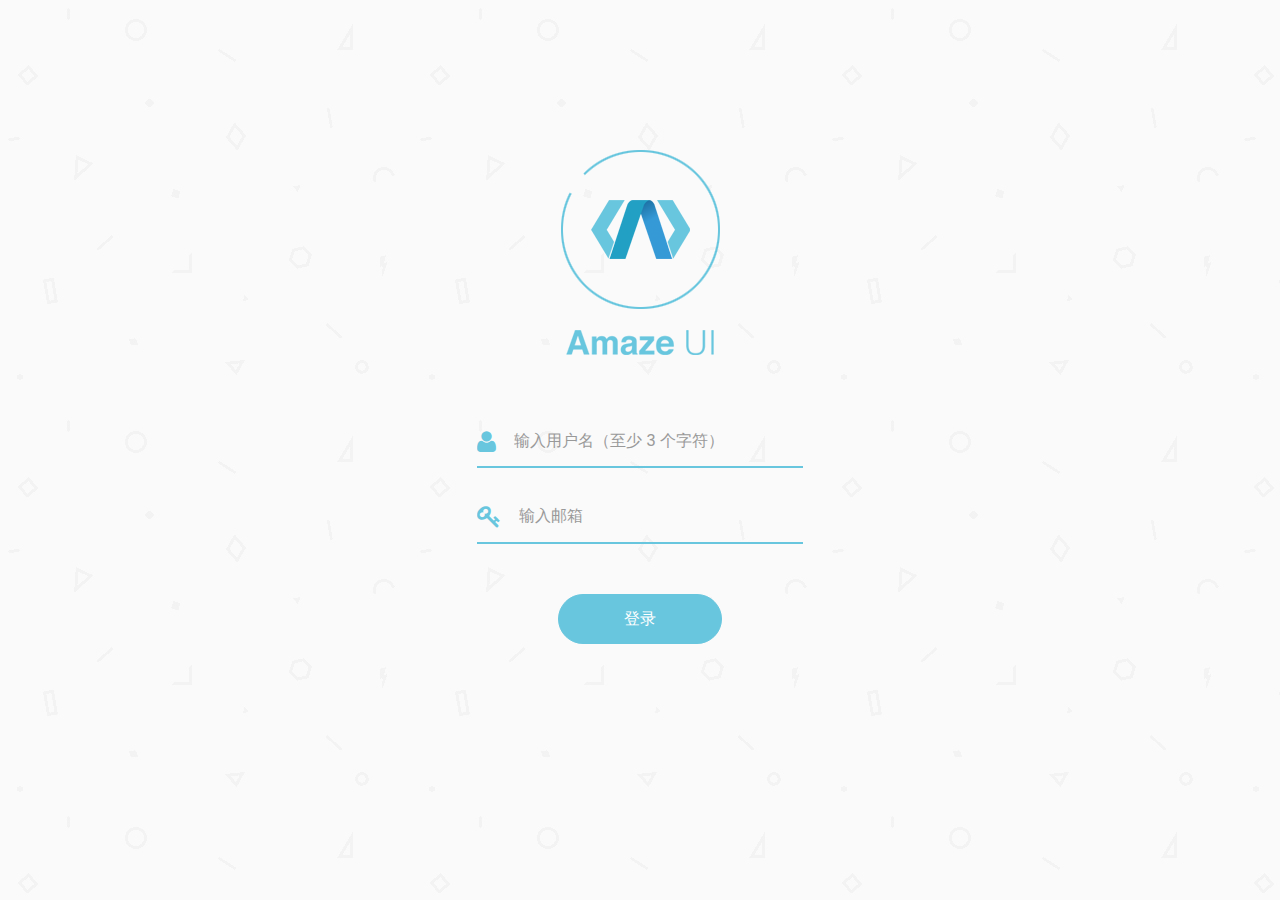
<file: html/login.html>
<!DOCTYPE html>
<html lang="en">
<head>
  <meta charset="UTF-8">
  <meta name="viewport" content="width=device-width, initial-scale=1.0">
  <meta http-equiv="X-UA-Compatible" content="ie=edge">
  <title>Document</title>
  <link rel="stylesheet" href="../assets/css/amazeui.css" />
  <link rel="stylesheet" href="../assets/css/other.min.css" />
</head>
<body class="login-container">
  <div class="login-box">
    <div class="logo-img">
      <img src="../assets/images/logo2_03.png" alt="" />
    </div>
    <form action="" class="am-form" data-am-validator>
      <div class="am-form-group">
        <label for="doc-vld-name-2"><i class="am-icon-user"></i></label>
        <input type="text" id="doc-vld-name-2" minlength="3" placeholder="输入用户名（至少 3 个字符）" required/>
      </div>

      <div class="am-form-group">
        <label for="doc-vld-email-2"><i class="am-icon-key"></i></label>
        <input type="email" id="doc-vld-email-2" placeholder="输入邮箱" required/>
      </div>
      <button class="am-btn am-btn-secondary"  type="submit">登录</button>
    </form>
  </div>
</body>
</html>
</file>
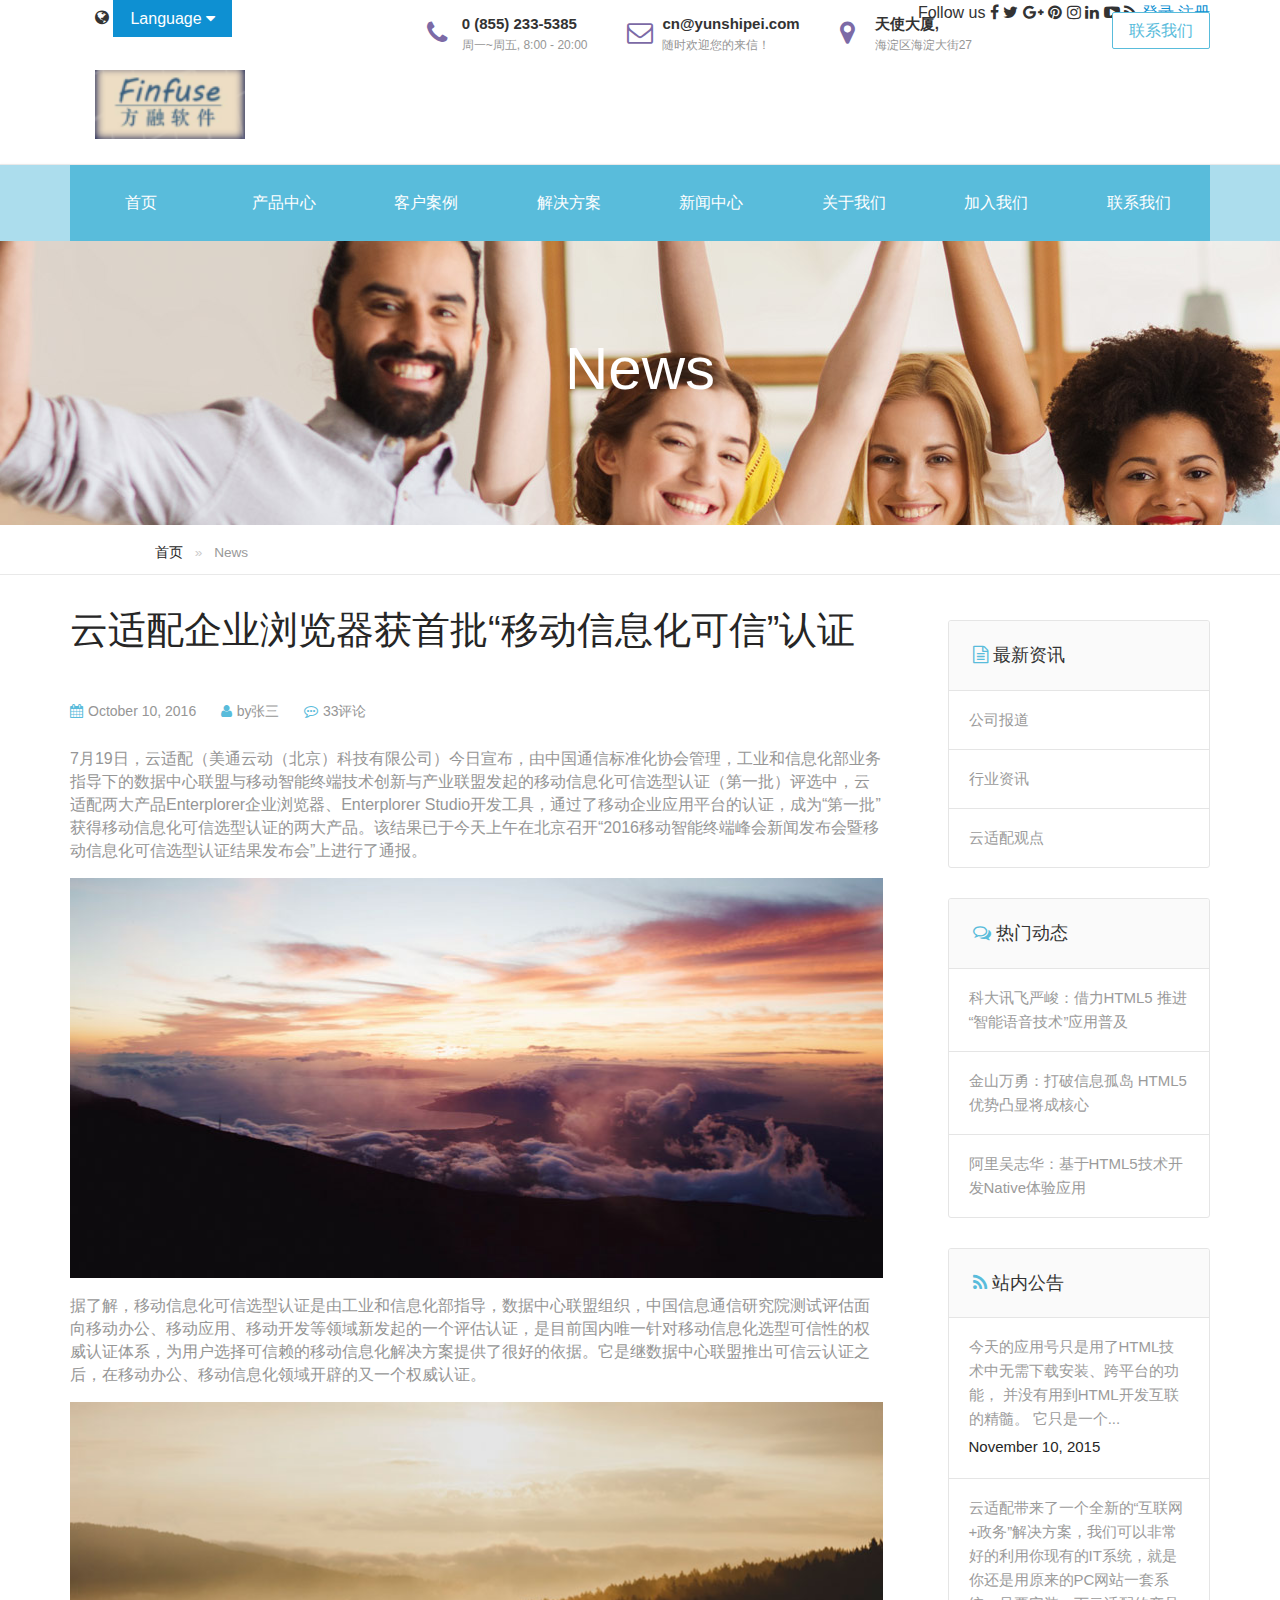
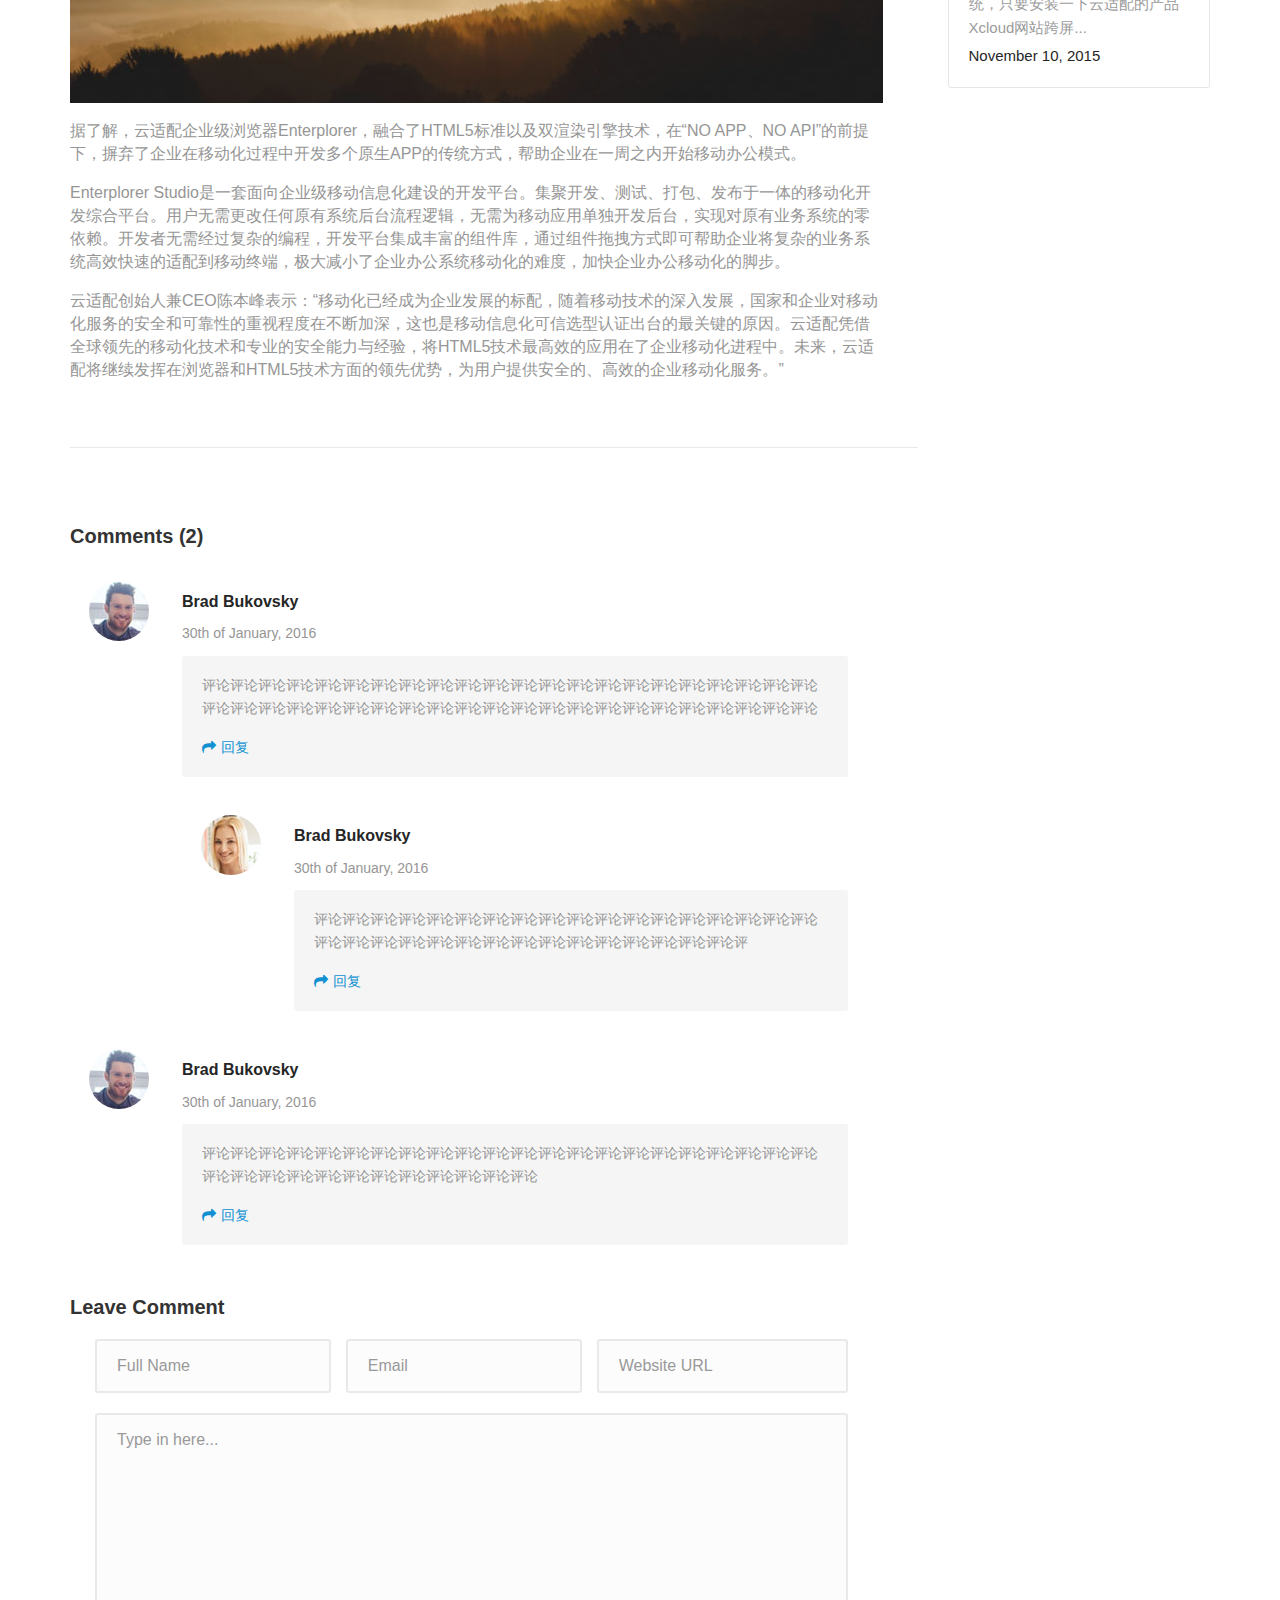
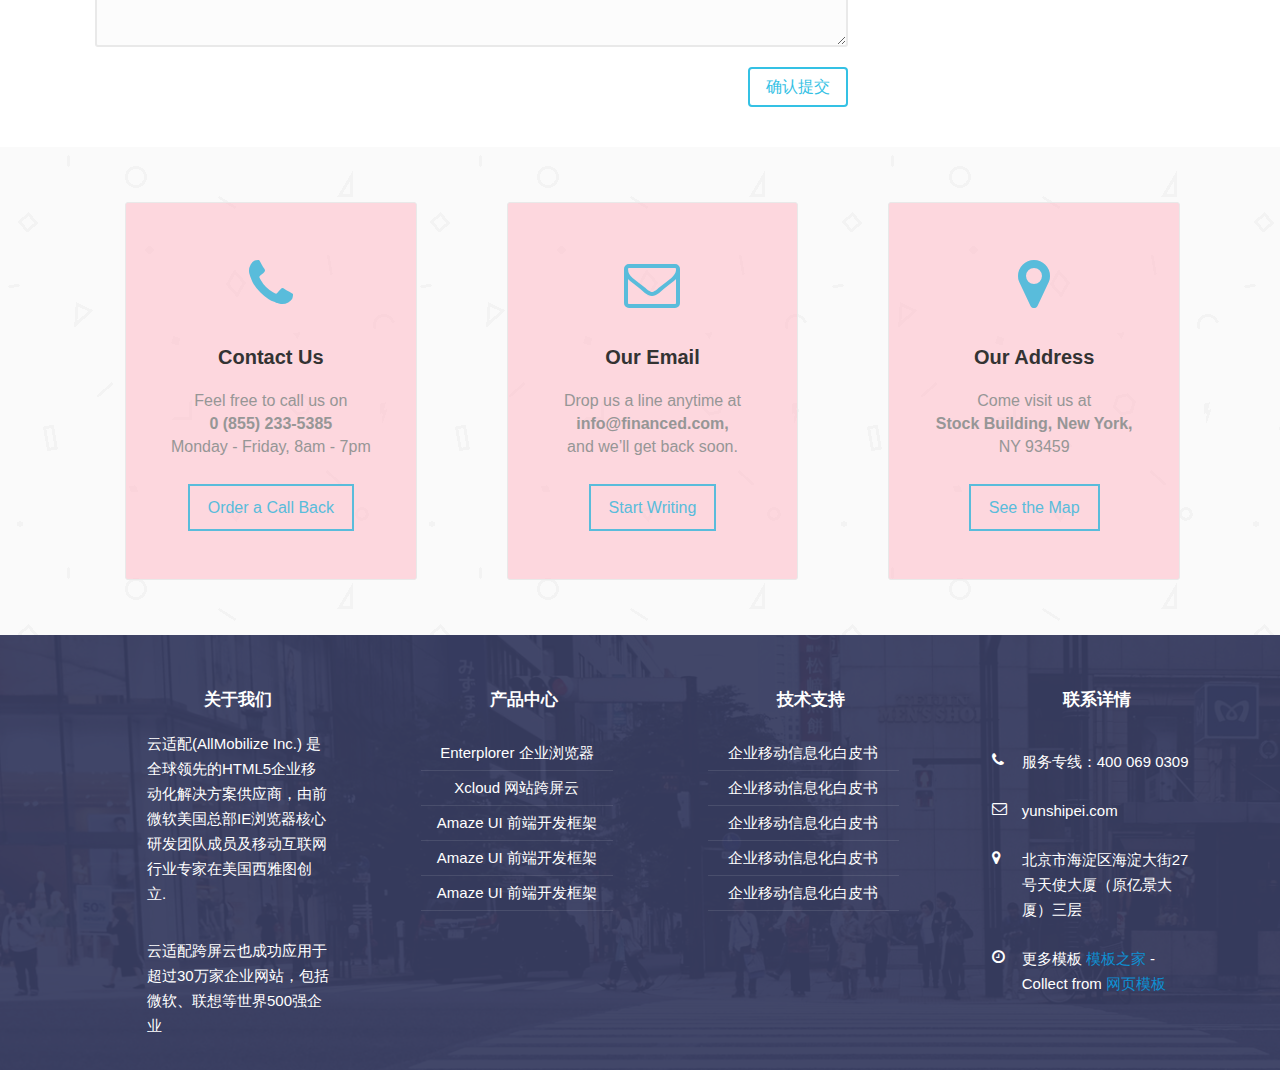
<file: html/news-content.html>
<!DOCTYPE html>
<html lang="en">
<head>
  <meta charset="UTF-8">
  <meta name="viewport" content="width=device-width, initial-scale=1.0">
  <meta http-equiv="X-UA-Compatible" content="ie=edge">
  <title>企业网站模板</title>
  <link rel="stylesheet" href="../assets/css/amazeui.css" />
  <link rel="stylesheet" href="../assets/css/common.min.css" />
  <link rel="stylesheet" href="../assets/css/news.min.css" />

</head>
<body>
  <div class="layout">
    <!--===========layout-header================-->
    <div class="layout-header am-hide-sm-only">
      <!--topbar start-->
      <div class="topbar">
        <div class="container">
          <div class="am-g">
            <div class="am-u-md-3">
              <div class="topbar-left">
                <i class="am-icon-globe"></i>
                <div class="am-dropdown" data-am-dropdown>
                  <button class="am-btn am-btn-primary am-dropdown-toggle" data-am-dropdown-toggle>Language <span class="am-icon-caret-down"></span></button>
                  <ul class="am-dropdown-content">
                    <li><a href="#">English</a></li>
                    <li class="am-divider"></li>
                    <li><a href="#">Chinese</a></li>
                  </ul>
                </div>
              </div>
            </div>
            <div class="am-u-md-9">
              <div class="topbar-right am-text-right am-fr">
                Follow us
                <i class="am-icon-facebook"></i>
                <i class="am-icon-twitter"></i>
                <i class="am-icon-google-plus"></i>
                <i class="am-icon-pinterest"></i>
                <i class="am-icon-instagram"></i>
                <i class="am-icon-linkedin"></i>
                <i class="am-icon-youtube-play"></i>
                <i class="am-icon-rss"></i>
                <a href="./login.html">登录</a>
                <a href="./register.html">注册</a>
              </div>
            </div>
          </div>
        </div>
      </div>
      <!--topbar end-->

      <div class="header-box" data-am-sticky>
        <!--header start-->
          <div class="container">
            <div class="header">
              <div class="am-g">
                <div class="am-u-lg-2 am-u-sm-12">
                  <div class="logo">
                    <a href=""><img src="../assets/images/logo.png" alt="" /></a>
                  </div>
                </div>
                <div class="am-u-md-10">
                  <div class="header-right am-fr">
                    <div class="header-contact">
                      <div class="header_contacts--item">
  											<div class="contact_mini">
  												<i style="color:#7c6aa6" class="contact-icon am-icon-phone"></i>
  												<strong>0 (855) 233-5385</strong>
  												<span>周一~周五, 8:00 - 20:00</span>
  											</div>
  										</div>
                      <div class="header_contacts--item">
  											<div class="contact_mini">
  												<i style="color:#7c6aa6" class="contact-icon am-icon-envelope-o"></i>
  												<strong>cn@yunshipei.com</strong>
  												<span>随时欢迎您的来信！</span>
  											</div>
  										</div>
                      <div class="header_contacts--item">
  											<div class="contact_mini">
  												<i style="color:#7c6aa6" class="contact-icon am-icon-map-marker"></i>
  												<strong>天使大厦,</strong>
  												<span>海淀区海淀大街27</span>
  											</div>
  										</div>
                    </div>
                    <a href="html/contact.html" class="contact-btn">
                      <button type="button" class="am-btn am-btn-secondary am-radius">联系我们</button>
                    </a>
                  </div>
                </div>
              </div>
            </div>
          </div>
        <!--header end-->


        <!--nav start-->
        <div class="nav-contain">
          <div class="nav-inner">
            <ul class="am-nav am-nav-pills am-nav-justify">
              <li class=""><a href="../index.html">首页</a></li>
              <li>
                <a href="#">产品中心</a>
                <!-- sub-menu start-->
                <ul class="sub-menu">
									<li class="menu-item"><a href="./product1.html">产品展示1</a></li>
									<li class="menu-item"><a href="./product2.html">产品展示2</a></li>
									<li class="menu-item"><a href="./product3.html">产品展示3</a></li>
								</ul>
                <!-- sub-menu end-->
              </li>
              <li><a href="./example.html">客户案例</a></li>
              <li><a href="./solution.html">解决方案</a></li>
              <li>
                <a href="./news.html">新闻中心</a>
                <!-- sub-menu start-->
                <ul class="sub-menu">
									<li class="menu-item"><a href="./news-content.html">公司动态</a></li>
									<li class="menu-item"><a href="./404-dark.html">行业动态</a></li>
									<li class="menu-item"><a href="./404-light.html">精彩专题</a></li>
								</ul>
                <!-- sub-menu end-->
              </li>
              <li><a href="./about.html">关于我们</a></li>
              <li><a href="./join.html">加入我们</a></li>
              <li><a href="./contact.html">联系我们</a></li>
            </ul>
          </div>
        </div>
        <!--nav end-->
      </div>

    </div>
    <!--mobile header start-->
    <div class="m-header">
      <div class="am-g am-show-sm-only">
        <div class="am-u-sm-2">
          <div class="menu-bars">
            <a href="#doc-oc-demo1" data-am-offcanvas="{effect: 'push'}"><i class="am-menu-toggle-icon am-icon-bars"></i></a>
            <!-- 侧边栏内容 -->
            <nav data-am-widget="menu" class="am-menu  am-menu-offcanvas1" data-am-menu-offcanvas >
              <a href="javascript: void(0)" class="am-menu-toggle"></a>

              <div class="am-offcanvas" >
                <div class="am-offcanvas-bar">
                  <ul class="am-menu-nav am-avg-sm-1">
                    <li><a href="../index.html" class="" >首页</a></li>
                    <li class="am-parent">
                      <a href="#" class="" >产品中心</a>
                      <ul class="am-menu-sub am-collapse ">
                        <li class="">
                          <a href="./product1.html" class="" >产品展示1</a>
                        </li>
                        <li class="">
                          <a href="./product2.html" class="" >产品展示2</a>
                        </li>
                        <li class="">
                          <a href="./product3.html" class="" >产品展示3</a>
                        </li>
                      </ul>
                    </li>
                    <li class=""><a href="./example.html" class="" >客户案例</a></li>
                    <li class=""><a href="./solution.html" class="" >解决方案</a></li>
                    <li class="am-parent">
                      <a href="./news.html" class="" >新闻中心</a>
                      <ul class="am-menu-sub am-collapse  ">
                        <li class="">
                          <a href="./news-content.html" class="" >公司动态</a>
                        </li>
                        <li class="">
                          <a href="./404-dark.html" class="" >行业动态</a>
                        </li>
                        <li class="">
                          <a href="./404-light.html" class="" >精彩专题</a>
                        </li>
                      </ul>
                    </li>
                    <li class=""><a href="./about.html" class="" >关于我们</a></li>
                    <li class=""><a href="./join.html" class="" >加入我们</a></li>
                    <li class=""><a href="./contact.html" class="" >联系我们</a></li>
                    <li class="am-parent">
                      <a href="./news.html" class="nav-icon nav-icon-globe" >Language</a>
                      <ul class="am-menu-sub am-collapse  ">
                        <li>
                          <a href="#" >English</a>
                        </li>
                        <li class="">
                          <a href="#" >Chinese</a>
                        </li>
                      </ul>
                    </li>
                    <li class="nav-share-contain">
                      <div class="nav-share-links">
                        <i class="am-icon-facebook"></i>
                        <i class="am-icon-twitter"></i>
                        <i class="am-icon-google-plus"></i>
                        <i class="am-icon-pinterest"></i>
                        <i class="am-icon-instagram"></i>
                        <i class="am-icon-linkedin"></i>
                        <i class="am-icon-youtube-play"></i>
                        <i class="am-icon-rss"></i>
                      </div>
                    </li>
                    <li class=""><a href="./login.html" class="" >登录</a></li>
                    <li class=""><a href="./register.html" class="" >注册</a></li>
                  </ul>

                </div>
              </div>
            </nav>

          </div>
        </div>
        <div class="am-u-sm-5 am-u-end">
          <div class="m-logo">
            <a href=""><img src="../assets/images/logo.png" alt=""></a>
          </div>
        </div>
      </div>
      <!--mobile header end-->
    </div>



    <!--===========layout-container================-->
    <div class="layout-container">
      <div class="page-header">
        <div class="am-container">
          <h1 class="page-header-title">News</h1>
        </div>
      </div>

      <div class="breadcrumb-box">
        <div class="am-container">
          <ol class="am-breadcrumb">
            <li><a href="../index.html">首页</a></li>
            <li class="am-active">News</li>
          </ol>
        </div>
      </div>
    </div>

    <div class="section news-section">
      <div class="container">
        <!--news-section left start-->
        <div class="am-u-md-9">
          <div class="article">
            <header class="article--header">
              <h2 class="article--title"><a href="#" rel="">云适配企业浏览器获首批“移动信息化可信”认证</a></h2>
              <ul class="article--meta">
                <li class="article--meta_item"><i class="am-icon-calendar"></i>October 10, 2016</li>
                <li class="article--meta_item"><i class="am-icon-user"></i>by张三</li>
                <li class="article--meta_item"><i class="am-icon-commenting-o"></i>33评论</li>
              </ul>
            </header>
            <div class="article--content">
              <p>
                7月19日，云适配（美通云动（北京）科技有限公司）今日宣布，由中国通信标准化协会管理，工业和信息化部业务指导下的数据中心联盟与移动智能终端技术创新与产业联盟发起的移动信息化可信选型认证（第一批）评选中，云适配两大产品Enterplorer企业浏览器、Enterplorer Studio开发工具，通过了移动企业应用平台的认证，成为“第一批”获得移动信息化可信选型认证的两大产品。该结果已于今天上午在北京召开“2016移动智能终端峰会新闻发布会暨移动信息化可信选型认证结果发布会”上进行了通报。
							</p>
              <figure><img src="../assets/images/news/post01.jpg" alt=""></figure>
              <p>
                据了解，移动信息化可信选型认证是由工业和信息化部指导，数据中心联盟组织，中国信息通信研究院测试评估面向移动办公、移动应用、移动开发等领域新发起的一个评估认证，是目前国内唯一针对移动信息化选型可信性的权威认证体系，为用户选择可信赖的移动信息化解决方案提供了很好的依据。它是继数据中心联盟推出可信云认证之后，在移动办公、移动信息化领域开辟的又一个权威认证。
              </p>
              <figure><img src="../assets/images/news/post02.jpg" alt=""></figure>
              <p>
                据了解，云适配企业级浏览器Enterplorer，融合了HTML5标准以及双渲染引擎技术，在“NO APP、NO API”的前提下，摒弃了企业在移动化过程中开发多个原生APP的传统方式，帮助企业在一周之内开始移动办公模式。
              </p>
              <p>
                Enterplorer Studio是一套面向企业级移动信息化建设的开发平台。集聚开发、测试、打包、发布于一体的移动化开发综合平台。用户无需更改任何原有系统后台流程逻辑，无需为移动应用单独开发后台，实现对原有业务系统的零依赖。开发者无需经过复杂的编程，开发平台集成丰富的组件库，通过组件拖拽方式即可帮助企业将复杂的业务系统高效快速的适配到移动终端，极大减小了企业办公系统移动化的难度，加快企业办公移动化的脚步。
              </p>
              <p>
                云适配创始人兼CEO陈本峰表示：“移动化已经成为企业发展的标配，随着移动技术的深入发展，国家和企业对移动化服务的安全和可靠性的重视程度在不断加深，这也是移动信息化可信选型认证出台的最关键的原因。云适配凭借全球领先的移动化技术和专业的安全能力与经验，将HTML5技术最高效的应用在了企业移动化进程中。未来，云适配将继续发挥在浏览器和HTML5技术方面的领先优势，为用户提供安全的、高效的企业移动化服务。”
              </p>
            </div>
          </div>

          <div class="comments">
            <div class="comments">
							<h2 class="comments--title">Comments (2)</h2>
							<ul class="comments_list">
								<li class="comment">
									<header class="comment--header">
										<figure class="comment--userpic"><img src="../assets/images/news/av01.jpg" alt=""></figure>
										<strong class="comment--username"><a href="#">Brad Bukovsky</a></strong>
										<time datetime="2001-05-15T19:00" class="comment--date">30th of January, 2016</time>
									</header>
									<div class="comment--content">
										<p>
                      评论评论评论评论评论评论评论评论评论评论评论评论评论评论评论评论评论评论评论评论评论评论评论评论评论评论评论评论评论评论评论评论评论评论评论评论评论评论评论评论评论评论评论评论
										</p>
										<a href="#" class="comment--reply">回复</a>
									</div>
									<ul class="comments_list">
										<li class="comment">
											<header class="comment--header">
												<figure class="comment--userpic"><img src="../assets/images/news/av02.jpg" alt=""></figure>
												<strong class="comment--username"><a href="#">Brad Bukovsky</a></strong>
												<time datetime="2001-05-15T19:00" class="comment--date">30th of January, 2016</time>
											</header>
											<div class="comment--content">
												<p>
                          评论评论评论评论评论评论评论评论评论评论评论评论评论评论评论评论评论评论评论评论评论评论评论评论评论评论评论评论评论评论评论评论评论评
												</p>
												<a href="#" class="comment--reply">回复</a>
											</div>
										</li>
									</ul>
								</li>
								<li class="comment">
									<header class="comment--header">
										<figure class="comment--userpic"><img src="../assets/images/news/av01.jpg" alt=""></figure>
										<strong class="comment--username"><a href="#">Brad Bukovsky</a></strong>
										<time datetime="2001-05-15T19:00" class="comment--date">30th of January, 2016</time>
									</header>
									<div class="comment--content">
										<p>
                      评论评论评论评论评论评论评论评论评论评论评论评论评论评论评论评论评论评论评论评论评论评论评论评论评论评论评论评论评论评论评论评论评论评论
										</p>
										<a href="#" class="comment--reply">回复</a>
									</div>
								</li>
							</ul>
							<div class="comment_form">
								<h2 class="comment_form--title">Leave Comment</h2>
                <form class="am-form am-form-horizontal">
                  <div class="am-form-group">
                    <div class="am-g">
                      <div class="am-u-md-4">
                        <input type="text"   placeholder="Full Name">
                      </div>
                      <div class="am-u-md-4">
                        <input type="Email"  placeholder="Email" >
                      </div>
                      <div class="am-u-md-4">
                        <input type="url" placeholder="Website URL">
                      </div>
                    </div>
                    <div class="am-g">
                      <textarea name="comment" cols="30" rows="10" placeholder="Type in here..."></textarea>
                    </div>
                    <div class="comment-form-footer">
                      <button type="button" class="am-btn am-btn-secondary">确认提交</button>
                    </div>
                  </div>
                </form>

							</div>
						</div>
          </div>
        </div>
        <!--news-section left end-->

        <!--news-section right start-->
        <div class="am-u-md-3">
          <div class="blog_sidebar">
            <div class="widget">
              <h2 class="widget--title"><i class="am-icon-file-text-o"></i>最新资讯</h2>
              <ul>
								<li><a href="#">公司报道</a></li>
								<li><a href="#">行业资讯</a></li>
								<li><a href="#">云适配观点</a></li>
							</ul>
            </div>
            <div class="widget">
              <h2 class="widget--title"><i class="am-icon-comments-o"></i>热门动态</h2>
              <ul>
								<li><a href="#">科大讯飞严峻：借力HTML5 推进“智能语音技术”应用普及</a></li>
								<li><a href="#">金山万勇：打破信息孤岛 HTML5优势凸显将成核心</a></li>
								<li><a href="#">阿里吴志华：基于HTML5技术开发Native体验应用</a></li>
							</ul>
            </div>
            <div class="widget">
              <h2 class="widget--title"><i class="am-icon-rss"></i>站内公告</h2>
              <ul>
								<li><a href="#">今天的应用号只是用了HTML技术中无需下载安装、跨平台的功能， 并没有用到HTML开发互联的精髓。 它只是一个...</a><span class="rss-date">November 10, 2015</span></li>
								<li><a href="#">云适配带来了一个全新的“互联网+政务”解决方案，我们可以非常好的利用你现有的IT系统，就是你还是用原来的PC网站一套系统，只要安装一下云适配的产品Xcloud网站跨屏...</a><span class="rss-date">November 10, 2015</span></li>
							</ul>
            </div>
          </div>
        </div>
        <!--news-section right end-->
      </div>
    </div>
  </div>


  <div class="section" style="margin-top:0px;background-image: url('../assets/images/pattern-light.png');">
    <div class="container">
      <!--index-container start-->
      <div class="index-container">
        <div class="am-g">
          <div class="am-u-md-4">
            <div class="contact_card">
							<i style="color:#59bcdb" class="contact_card--icon am-icon-phone"></i>
							<strong class="contact_card--title">Contact Us</strong>
							<p class="contact_card--text">Feel free to call us on <br> <strong>0 (855) 233-5385</strong> <br> Monday - Friday, 8am - 7pm</p>
              <button type="button" class="am-btn am-btn-secondary">Order a Call Back</button>
						</div>
          </div>
          <div class="am-u-md-4">
            <div class="contact_card">
							<i style="color:#59bcdb" class="contact_card--icon am-icon-envelope-o"></i>
							<strong class="contact_card--title">Our Email</strong>
							<p class="contact_card--text">Drop us a line anytime at <br> <strong><a href="mailto:info@financed.com">info@financed.com</a>,</strong> <br> and we’ll get back soon.</p>
              <button type="button" class="am-btn am-btn-secondary">Start Writing</button>
						</div>
          </div>
          <div class="am-u-md-4">
            <div class="contact_card">
							<i style="color:#59bcdb" class="contact_card--icon am-icon-map-marker"></i>
							<strong class="contact_card--title">Our Address</strong>
							<p class="contact_card--text">Come visit us at <br> <strong>Stock Building, New York,</strong> <br> NY 93459</p>
              <button type="button" class="am-btn am-btn-secondary">See the Map</button>
						</div>
          </div>
        </div>
      </div>
      <!--index-container end-->
    </div>
  </div>

  <!--===========layout-container================-->
  <div class="layout-footer">
    <div class="footer">
      <div style="background-color:#383d61" class="footer--bg"></div>
      <div class="footer--inner">
        <div class="container">
          <div class="footer_main">
            <div class="am-g">
              <div class="am-u-md-3 ">
                <div class="footer_main--column">
                  <strong class="footer_main--column_title">关于我们</strong>
                  <div class="footer_about">
                      <p class="footer_about--text">
                        云适配(AllMobilize Inc.) 是全球领先的HTML5企业移动化解决方案供应商，由前微软美国总部IE浏览器核心研发团队成员及移动互联网行业专家在美国西雅图创立.
                      </p>
                      <p class="footer_about--text">
                        云适配跨屏云也成功应用于超过30万家企业网站，包括微软、联想等世界500强企业
                      </p>
                    </div>
                </div>
              </div>

              <div class="am-u-md-3 ">
                <div class="footer_main--column">
                  <strong class="footer_main--column_title">产品中心</strong>
                  <ul class="footer_navigation">
                    <li class="footer_navigation--item"><a href="#" class="footer_navigation--link">Enterplorer 企业浏览器</a></li>
                    <li class="footer_navigation--item"><a href="#" class="footer_navigation--link">Xcloud 网站跨屏云</a></li>
                    <li class="footer_navigation--item"><a href="#" class="footer_navigation--link">Amaze UI 前端开发框架</a></li>
                    <li class="footer_navigation--item"><a href="#" class="footer_navigation--link">Amaze UI 前端开发框架</a></li>
                    <li class="footer_navigation--item"><a href="#" class="footer_navigation--link">Amaze UI 前端开发框架</a></li>
                  </ul>
                </div>
              </div>

              <div class="am-u-md-3 ">
                <div class="footer_main--column">
                  <strong class="footer_main--column_title">技术支持</strong>
                  <ul class="footer_navigation">
                    <li class="footer_navigation--item"><a href="#" class="footer_navigation--link">企业移动信息化白皮书</a></li>
                    <li class="footer_navigation--item"><a href="#" class="footer_navigation--link">企业移动信息化白皮书</a></li>
                    <li class="footer_navigation--item"><a href="#" class="footer_navigation--link">企业移动信息化白皮书</a></li>
                    <li class="footer_navigation--item"><a href="#" class="footer_navigation--link">企业移动信息化白皮书</a></li>
                    <li class="footer_navigation--item"><a href="#" class="footer_navigation--link">企业移动信息化白皮书</a></li>
                  </ul>
                </div>
              </div>

              <div class="am-u-md-3 ">
                <div class="footer_main--column">
                  <strong class="footer_main--column_title">联系详情</strong>
                  <ul class="footer_contact_info">
                    <li class="footer_contact_info--item"><i class="am-icon-phone"></i><span>服务专线：400 069 0309</span></li>
                    <li class="footer_contact_info--item"><i class="am-icon-envelope-o"></i><span>yunshipei.com</span></li>
                    <li class="footer_contact_info--item"><i class="am-icon-map-marker"></i><span>北京市海淀区海淀大街27号天使大厦（原亿景大厦）三层</span></li>
                    <li class="footer_contact_info--item"><i class="am-icon-clock-o"></i><span>更多模板 <a href="http://www.cssmoban.com/" target="_blank" title="模板之家">模板之家</a> - Collect from <a href="http://www.cssmoban.com/" title="网页模板" target="_blank">网页模板</a></span></li>
                  </ul>
                </div>
              </div>
            </div>
          </div>
        </div>
      </div>
    </div>
  </div>
  <script src="../assets/js/jquery-2.1.0.js" charset="utf-8"></script>
  <script src="../assets/js/amazeui.js" charset="utf-8"></script>
</body>

</html>
</file>
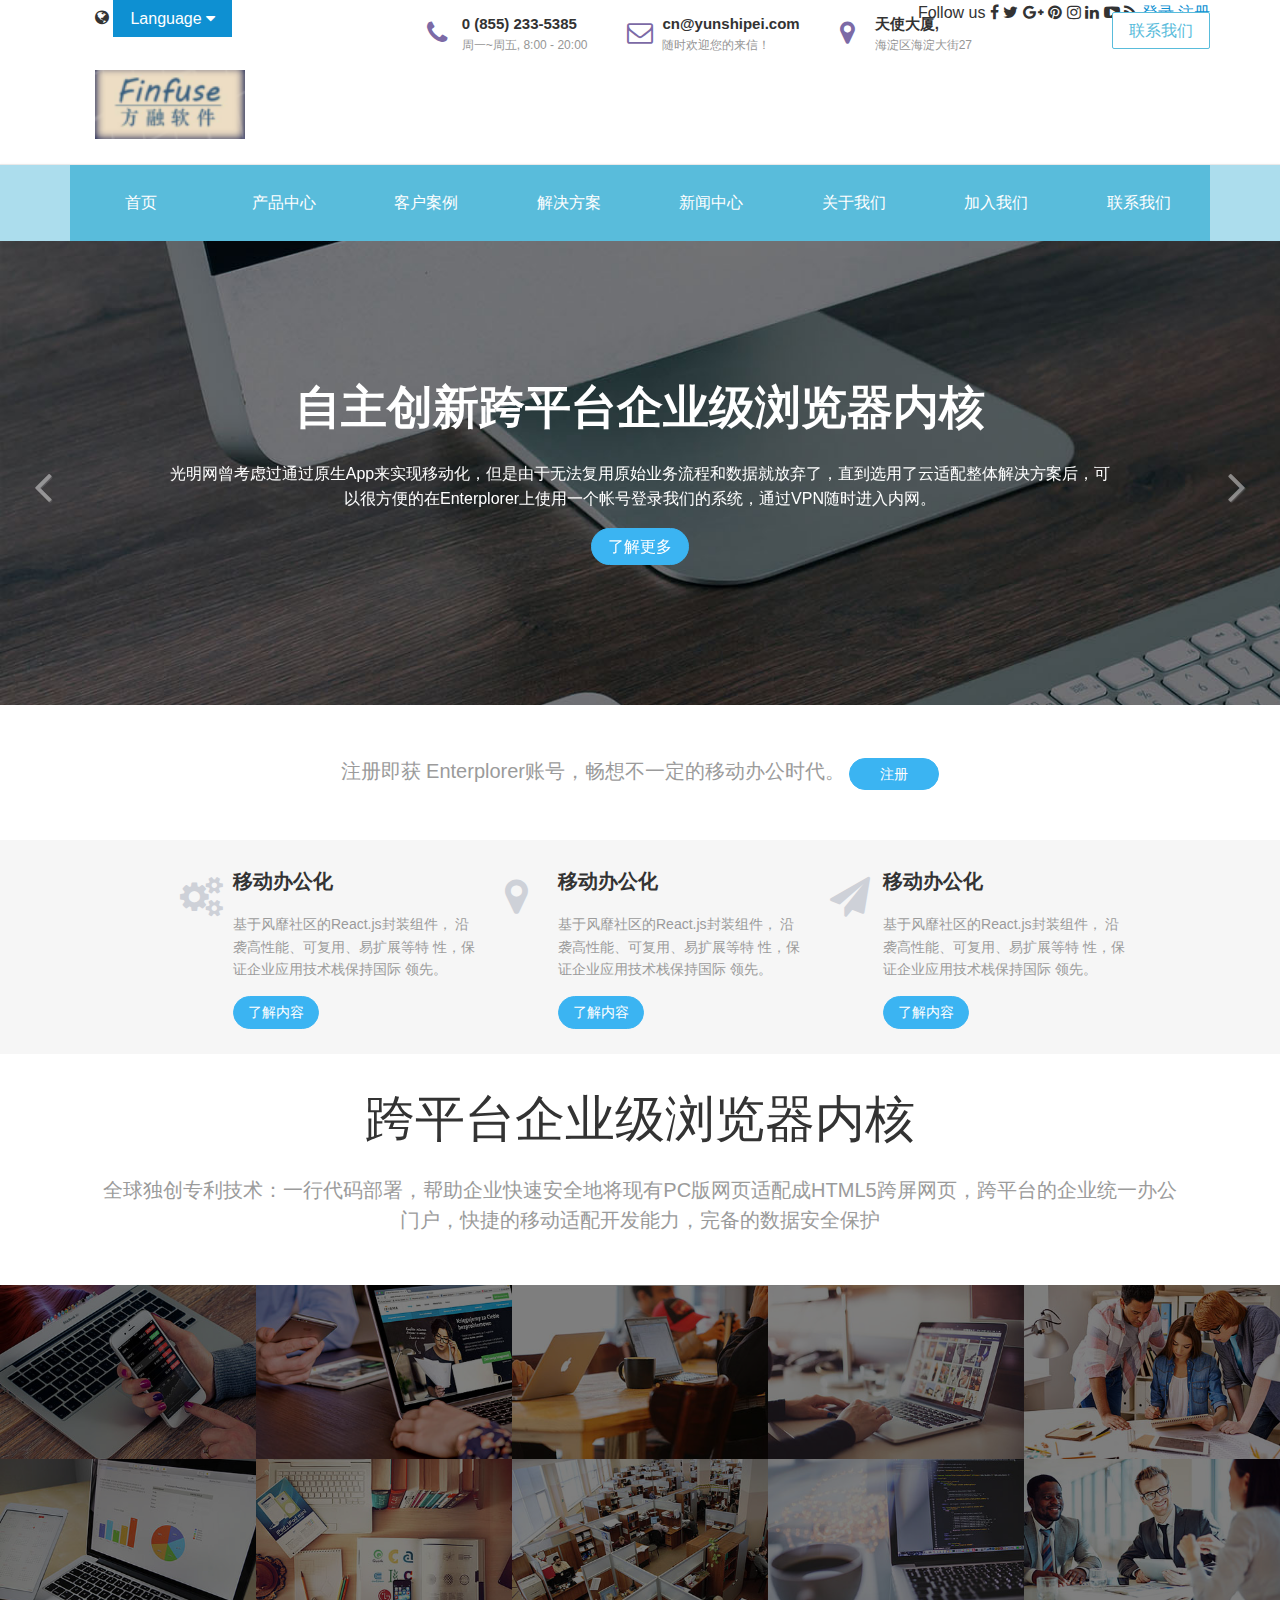
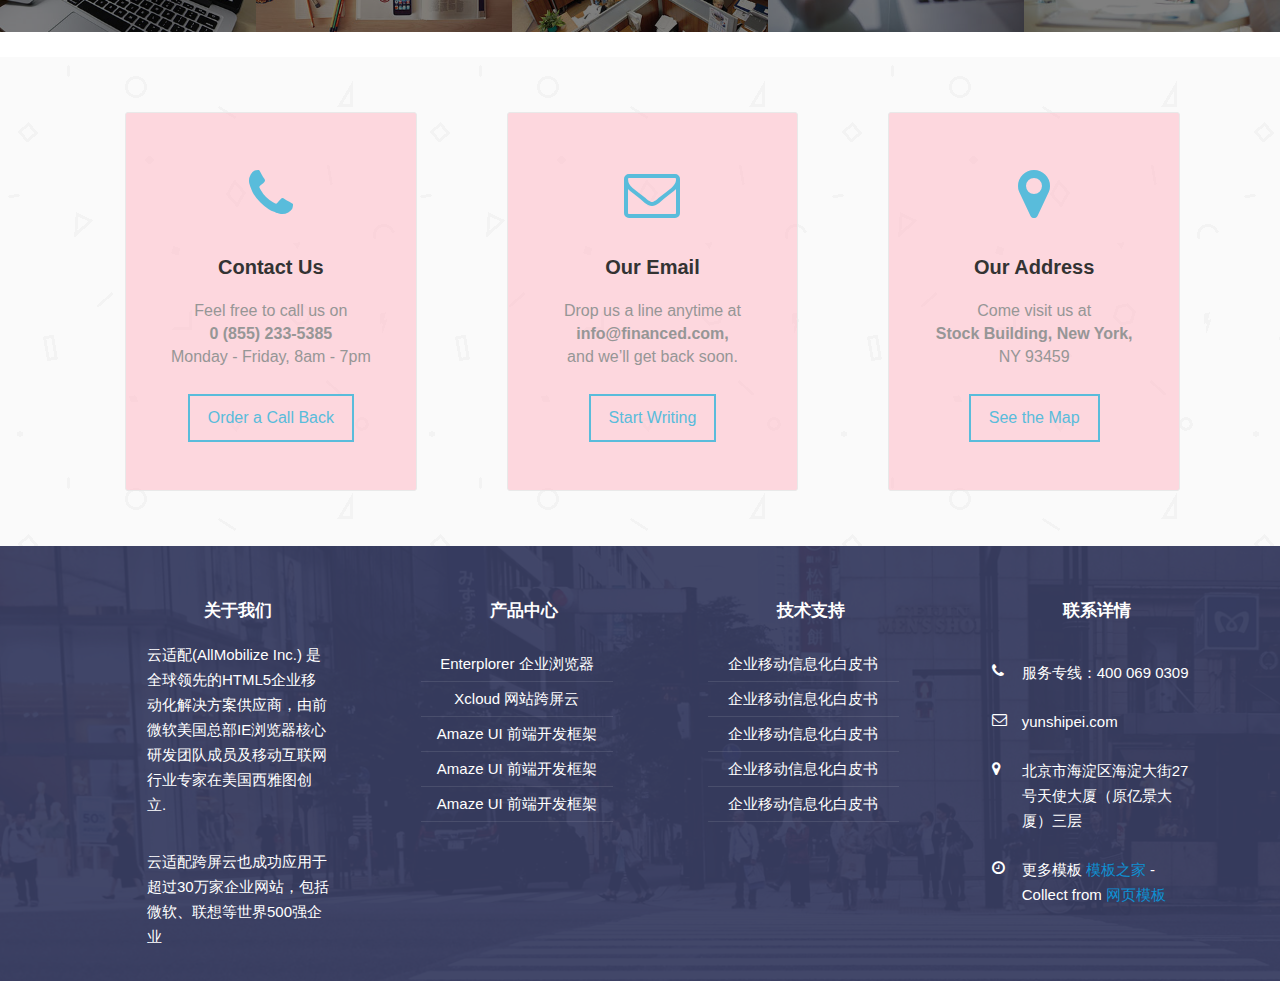
<file: html/product1.html>
<!DOCTYPE html>
<html lang="en">
<head>
  <meta charset="UTF-8">
  <meta name="viewport" content="width=device-width, initial-scale=1.0">
  <meta http-equiv="X-UA-Compatible" content="ie=edge">
  <title>企业网站模板</title>
  <link rel="stylesheet" href="../assets/css/amazeui.css" />
  <link rel="stylesheet" href="../assets/css/common.min.css" />
  <link rel="stylesheet" href="../assets/css/product.min.css" />
</head>
<body>
  <div class="layout">
    <!--===========layout-header================-->
    <div class="layout-header am-hide-sm-only">
      <!--topbar start-->
      <div class="topbar">
        <div class="container">
          <div class="am-g">
            <div class="am-u-md-3">
              <div class="topbar-left">
                <i class="am-icon-globe"></i>
                <div class="am-dropdown" data-am-dropdown>
                  <button class="am-btn am-btn-primary am-dropdown-toggle" data-am-dropdown-toggle>Language <span class="am-icon-caret-down"></span></button>
                  <ul class="am-dropdown-content">
                    <li><a href="#">English</a></li>
                    <li class="am-divider"></li>
                    <li><a href="#">Chinese</a></li>
                  </ul>
                </div>
              </div>
            </div>
            <div class="am-u-md-9">
              <div class="topbar-right am-text-right am-fr">
                Follow us
                <i class="am-icon-facebook"></i>
                <i class="am-icon-twitter"></i>
                <i class="am-icon-google-plus"></i>
                <i class="am-icon-pinterest"></i>
                <i class="am-icon-instagram"></i>
                <i class="am-icon-linkedin"></i>
                <i class="am-icon-youtube-play"></i>
                <i class="am-icon-rss"></i>
                <a href="./login.html">登录</a>
                <a href="./register.html">注册</a>
              </div>
            </div>
          </div>
        </div>
      </div>
      <!--topbar end-->

      <div class="header-box" data-am-sticky>
        <!--header start-->
          <div class="container">
            <div class="header">
              <div class="am-g">
                <div class="am-u-lg-2 am-u-sm-12">
                  <div class="logo">
                    <a href=""><img src="../assets/images/logo.png" alt="" /></a>
                  </div>
                </div>
                <div class="am-u-md-10">
                  <div class="header-right am-fr">
                    <div class="header-contact">
                      <div class="header_contacts--item">
  											<div class="contact_mini">
  												<i style="color:#7c6aa6" class="contact-icon am-icon-phone"></i>
  												<strong>0 (855) 233-5385</strong>
  												<span>周一~周五, 8:00 - 20:00</span>
  											</div>
  										</div>
                      <div class="header_contacts--item">
  											<div class="contact_mini">
  												<i style="color:#7c6aa6" class="contact-icon am-icon-envelope-o"></i>
  												<strong>cn@yunshipei.com</strong>
  												<span>随时欢迎您的来信！</span>
  											</div>
  										</div>
                      <div class="header_contacts--item">
  											<div class="contact_mini">
  												<i style="color:#7c6aa6" class="contact-icon am-icon-map-marker"></i>
  												<strong>天使大厦,</strong>
  												<span>海淀区海淀大街27</span>
  											</div>
  										</div>
                    </div>
                    <a href="html/contact.html" class="contact-btn">
                      <button type="button" class="am-btn am-btn-secondary am-radius">联系我们</button>
                    </a>
                  </div>
                </div>
              </div>
            </div>
          </div>
        <!--header end-->


        <!--nav start-->
        <div class="nav-contain">
          <div class="nav-inner">
            <ul class="am-nav am-nav-pills am-nav-justify">
              <li class=""><a href="../index.html">首页</a></li>
              <li>
                <a href="#">产品中心</a>
                <!-- sub-menu start-->
                <ul class="sub-menu">
									<li class="menu-item"><a href="./product1.html">产品展示1</a></li>
									<li class="menu-item"><a href="./product2.html">产品展示2</a></li>
									<li class="menu-item"><a href="./product3.html">产品展示3</a></li>
								</ul>
                <!-- sub-menu end-->
              </li>
              <li><a href="./example.html">客户案例</a></li>
              <li><a href="./solution.html">解决方案</a></li>
              <li>
                <a href="./news.html">新闻中心</a>
                <!-- sub-menu start-->
                <ul class="sub-menu">
									<li class="menu-item"><a href="news-content.html">公司动态</a></li>
									<li class="menu-item"><a href="404-dark.html">行业动态</a></li>
									<li class="menu-item"><a href="404-light.html">精彩专题</a></li>
								</ul>
                <!-- sub-menu end-->
              </li>
              <li><a href="./about.html">关于我们</a></li>
              <li><a href="./join.html">加入我们</a></li>
              <li><a href="./contact.html">联系我们</a></li>
            </ul>
          </div>
        </div>
        <!--nav end-->
      </div>

    </div>
    <!--mobile header start-->
    <div class="m-header">
      <div class="am-g am-show-sm-only">
        <div class="am-u-sm-2">
          <div class="menu-bars">
            <a href="#doc-oc-demo1" data-am-offcanvas="{effect: 'push'}"><i class="am-menu-toggle-icon am-icon-bars"></i></a>
            <!-- 侧边栏内容 -->
            <nav data-am-widget="menu" class="am-menu  am-menu-offcanvas1" data-am-menu-offcanvas >
              <a href="javascript: void(0)" class="am-menu-toggle"></a>

              <div class="am-offcanvas" >
                <div class="am-offcanvas-bar">
                  <ul class="am-menu-nav am-avg-sm-1">
                    <li><a href="../index.html" class="" >首页</a></li>
                    <li class="am-parent">
                      <a href="#" class="" >产品中心</a>
                      <ul class="am-menu-sub am-collapse ">
                        <li class="">
                          <a href="./product1.html" class="" >产品展示1</a>
                        </li>
                        <li class="">
                          <a href="./product2.html" class="" >产品展示2</a>
                        </li>
                        <li class="">
                          <a href="./product3.html" class="" >产品展示3</a>
                        </li>
                      </ul>
                    </li>
                    <li class=""><a href="./example.html" class="" >客户案例</a></li>
                    <li class=""><a href="./solution.html" class="" >解决方案</a></li>
                    <li class="am-parent">
                      <a href="./news.html" class="" >新闻中心</a>
                      <ul class="am-menu-sub am-collapse  ">
                        <li class="">
                          <a href="./news-content.html" class="" >公司动态</a>
                        </li>
                        <li class="">
                          <a href="./404-dark.html" class="" >行业动态</a>
                        </li>
                        <li class="">
                          <a href="./404-light.html" class="" >精彩专题</a>
                        </li>
                      </ul>
                    </li>
                    <li class=""><a href="./about.html" class="" >关于我们</a></li>
                    <li class=""><a href="./join.html" class="" >加入我们</a></li>
                    <li class=""><a href="./contact.html" class="" >联系我们</a></li>
                    <li class="am-parent">
                      <a href="./news.html" class="nav-icon nav-icon-globe" >Language</a>
                      <ul class="am-menu-sub am-collapse  ">
                        <li>
                          <a href="#" >English</a>
                        </li>
                        <li class="">
                          <a href="#" >Chinese</a>
                        </li>
                      </ul>
                    </li>
                    <li class="nav-share-contain">
                      <div class="nav-share-links">
                        <i class="am-icon-facebook"></i>
                        <i class="am-icon-twitter"></i>
                        <i class="am-icon-google-plus"></i>
                        <i class="am-icon-pinterest"></i>
                        <i class="am-icon-instagram"></i>
                        <i class="am-icon-linkedin"></i>
                        <i class="am-icon-youtube-play"></i>
                        <i class="am-icon-rss"></i>
                      </div>
                    </li>
                    <li class=""><a href="./login.html" class="" >登录</a></li>
                    <li class=""><a href="./register.html" class="" >注册</a></li>
                  </ul>

                </div>
              </div>
            </nav>

          </div>
        </div>
        <div class="am-u-sm-5 am-u-end">
          <div class="m-logo">
            <a href=""><img src="../assets/images/logo.png" alt=""></a>
          </div>
        </div>
      </div>
      <!--mobile header end-->
    </div>




    <!--===========layout-container================-->
    <div class="layout-container">
      <!--product1-page start-->
      <div class="product1-page">
        <div class="container">
          <div data-am-widget="slider" class="am-slider am-slider-b3" data-am-slider='{"animation":"slide","slideshow":true}' >
            <ul class="am-slides">
                <li>
                  <div class="product-banner-box">
                    <h2>自主创新跨平台企业级浏览器内核</h2>
                    <p>光明网曾考虑过通过原生App来实现移动化，但是由于无法复用原始业务流程和数据就放弃了，直到选用了云适配整体解决方案后，可<br/>以很方便的在Enterplorer上使用一个帐号登录我们的系统，通过VPN随时进入内网。</p>
                    <button type="button" class="am-btn am-btn-secondary am-round">了解更多</button>
                  </div>
                </li>
                <li>
                  <div class="product-banner-box">
                    <h2>自主创新跨平台企业级浏览器内核</h2>
                    <p>光明网曾考虑过通过原生App来实现移动化，但是由于无法复用原始业务流程和数据就放弃了，直到选用了云适配整体解决方案后，可<br/>以很方便的在Enterplorer上使用一个帐号登录我们的系统，通过VPN随时进入内网。</p>
                    <button type="button" class="am-btn am-btn-secondary am-round">了解更多</button>
                  </div>
                </li>
                <li>
                  <div class="product-banner-box">
                    <h2>自主创新跨平台企业级浏览器内核</h2>
                    <p>光明网曾考虑过通过原生App来实现移动化，但是由于无法复用原始业务流程和数据就放弃了，直到选用了云适配整体解决方案后，可<br/>以很方便的在Enterplorer上使用一个帐号登录我们的系统，通过VPN随时进入内网。</p>
                    <button type="button" class="am-btn am-btn-secondary am-round">了解更多</button>
                  </div>
                </li>
                <li>
                  <div class="product-banner-box">
                    <h2>自主创新跨平台企业级浏览器内核</h2>
                    <p>光明网曾考虑过通过原生App来实现移动化，但是由于无法复用原始业务流程和数据就放弃了，直到选用了云适配整体解决方案后，可<br/>以很方便的在Enterplorer上使用一个帐号登录我们的系统，通过VPN随时进入内网。</p>
                    <button type="button" class="am-btn am-btn-secondary am-round">了解更多</button>
                  </div>
                </li>
            </ul>
          </div>

        </div>
      </div>
      <!--product1-page end-->

      <!--product-login start-->
      <div class="product1-login">
        <span>注册即获 Enterplorer账号，畅想不一定的移动办公时代。</span>
        <button type="button" class="am-btn am-btn-secondary am-round">注册</button>
      </div>
      <!--product-login end-->
    </div>




    <div class="section product1-main">
      <div class="container">
          <div class="am-g">
            <div class="am-u-md-4">
              <i class="am-icon-gears"></i>
              <div class="product1-info">
                <h3>移动办公化</h3>
                <p>
                  基于风靡社区的React.js封装组件，
                  沿袭高性能、可复用、易扩展等特
                  性，保证企业应用技术栈保持国际
                  领先。
                </p>
                <button type="button" class="am-btn am-btn-secondary am-round">了解内容</button>
              </div>
            </div>
            <div class="am-u-md-4">
              <i class="contact-icon am-icon-map-marker"></i>
              <div class="product1-info">
                <h3>移动办公化</h3>
                <p>
                  基于风靡社区的React.js封装组件，
                  沿袭高性能、可复用、易扩展等特
                  性，保证企业应用技术栈保持国际
                  领先。
                </p>
                <button type="button" class="am-btn am-btn-secondary am-round">了解内容</button>
              </div>
            </div>
            <div class="am-u-md-4">
              <i class="am-icon-paper-plane"></i>
              <div class="product1-info">
                <h3>移动办公化</h3>
                <p>
                  基于风靡社区的React.js封装组件，
                  沿袭高性能、可复用、易扩展等特
                  性，保证企业应用技术栈保持国际
                  领先。
                </p>
                <button type="button" class="am-btn am-btn-secondary am-round">了解内容</button>
              </div>
            </div>

        </div>
      </div>
    </div>


    <div class="section">
      <div class="container">
        <div class="section--header">
          <h2 class="section--title">跨平台企业级浏览器内核</h2>
          <p class="section--description">
            全球独创专利技术：一行代码部署，帮助企业快速安全地将现有PC版网页适配成HTML5跨屏网页，跨平台的企业统一办公
            <br>门户，快捷的移动适配开发能力，完备的数据安全保护
          </p>
        </div>
      </div>

      <div class="product1-show-container">
        <ul class="am-avg-md-5 am-avg-sm-2">
          <li><div class="product-img-box"></div><a href="#"><img src="../assets/images/product/product_show1.jpg" alt=""></a></li>
          <li><div class="product-img-box"></div><a href="#"><img src="../assets/images/product/product_show2.jpg" alt=""></a></li>
          <li><div class="product-img-box"></div><a href="#"><img src="../assets/images/product/product_show3.jpg" alt=""></a></li>
          <li><div class="product-img-box"></div><a href="#"><img src="../assets/images/product/product_show4.jpg" alt=""></a></li>
          <li><div class="product-img-box"></div><a href="#"><img src="../assets/images/product/product_show5.jpg" alt=""></a></li>
          <li><div class="product-img-box"></div><a href="#"><img src="../assets/images/product/product_show6.jpg" alt=""></a></li>
          <li><div class="product-img-box"></div><a href="#"><img src="../assets/images/product/product_show7.jpg" alt=""></a></li>
          <li><div class="product-img-box"></div><a href="#"><img src="../assets/images/product/product_show8.jpg" alt=""></a></li>
          <li><div class="product-img-box"></div><a href="#"><img src="../assets/images/product/product_show9.jpg" alt=""></a></li>
          <li><div class="product-img-box"></div><a href="#"><img src="../assets/images/product/product_show10.jpg" alt=""></a></li>
        </ul>
      </div>
    </div>



    <div class="section" style="margin-top:0px;background-image: url('../assets/images/pattern-light.png');">
      <div class="container">
        <!--index-container start-->
        <div class="index-container">
          <div class="am-g">
            <div class="am-u-md-4">
              <div class="contact_card">
  							<i style="color:#59bcdb" class="contact_card--icon am-icon-phone"></i>
  							<strong class="contact_card--title">Contact Us</strong>
  							<p class="contact_card--text">Feel free to call us on <br> <strong>0 (855) 233-5385</strong> <br> Monday - Friday, 8am - 7pm</p>
                <button type="button" class="am-btn am-btn-secondary">Order a Call Back</button>
  						</div>
            </div>
            <div class="am-u-md-4">
              <div class="contact_card">
  							<i style="color:#59bcdb" class="contact_card--icon am-icon-envelope-o"></i>
  							<strong class="contact_card--title">Our Email</strong>
  							<p class="contact_card--text">Drop us a line anytime at <br> <strong><a href="mailto:info@financed.com">info@financed.com</a>,</strong> <br> and we’ll get back soon.</p>
                <button type="button" class="am-btn am-btn-secondary">Start Writing</button>
  						</div>
            </div>
            <div class="am-u-md-4">
              <div class="contact_card">
  							<i style="color:#59bcdb" class="contact_card--icon am-icon-map-marker"></i>
  							<strong class="contact_card--title">Our Address</strong>
  							<p class="contact_card--text">Come visit us at <br> <strong>Stock Building, New York,</strong> <br> NY 93459</p>
                <button type="button" class="am-btn am-btn-secondary">See the Map</button>
  						</div>
            </div>
          </div>
        </div>
        <!--index-container end-->
      </div>
    </div>



    <!--===========layout-footer================-->
    <div class="layout-footer">
      <div class="footer">
        <div style="background-color:#383d61" class="footer--bg"></div>
        <div class="footer--inner">
          <div class="container">
            <div class="footer_main">
              <div class="am-g">
                <div class="am-u-md-3 ">
                  <div class="footer_main--column">
                    <strong class="footer_main--column_title">关于我们</strong>
                    <div class="footer_about">
												<p class="footer_about--text">
													云适配(AllMobilize Inc.) 是全球领先的HTML5企业移动化解决方案供应商，由前微软美国总部IE浏览器核心研发团队成员及移动互联网行业专家在美国西雅图创立.
												</p>
												<p class="footer_about--text">
                          云适配跨屏云也成功应用于超过30万家企业网站，包括微软、联想等世界500强企业
												</p>
											</div>
                  </div>
                </div>

                <div class="am-u-md-3 ">
                  <div class="footer_main--column">
										<strong class="footer_main--column_title">产品中心</strong>
										<ul class="footer_navigation">
											<li class="footer_navigation--item"><a href="#" class="footer_navigation--link">Enterplorer 企业浏览器</a></li>
											<li class="footer_navigation--item"><a href="#" class="footer_navigation--link">Xcloud 网站跨屏云</a></li>
											<li class="footer_navigation--item"><a href="#" class="footer_navigation--link">Amaze UI 前端开发框架</a></li>
											<li class="footer_navigation--item"><a href="#" class="footer_navigation--link">Amaze UI 前端开发框架</a></li>
											<li class="footer_navigation--item"><a href="#" class="footer_navigation--link">Amaze UI 前端开发框架</a></li>
										</ul>
									</div>
                </div>

                <div class="am-u-md-3 ">
                  <div class="footer_main--column">
										<strong class="footer_main--column_title">技术支持</strong>
										<ul class="footer_navigation">
											<li class="footer_navigation--item"><a href="#" class="footer_navigation--link">企业移动信息化白皮书</a></li>
											<li class="footer_navigation--item"><a href="#" class="footer_navigation--link">企业移动信息化白皮书</a></li>
											<li class="footer_navigation--item"><a href="#" class="footer_navigation--link">企业移动信息化白皮书</a></li>
											<li class="footer_navigation--item"><a href="#" class="footer_navigation--link">企业移动信息化白皮书</a></li>
											<li class="footer_navigation--item"><a href="#" class="footer_navigation--link">企业移动信息化白皮书</a></li>
										</ul>
									</div>
                </div>

                <div class="am-u-md-3 ">
                  <div class="footer_main--column">
										<strong class="footer_main--column_title">联系详情</strong>
										<ul class="footer_contact_info">
											<li class="footer_contact_info--item"><i class="am-icon-phone"></i><span>服务专线：400 069 0309</span></li>
											<li class="footer_contact_info--item"><i class="am-icon-envelope-o"></i><span>yunshipei.com</span></li>
											<li class="footer_contact_info--item"><i class="am-icon-map-marker"></i><span>北京市海淀区海淀大街27号天使大厦（原亿景大厦）三层</span></li>
											<li class="footer_contact_info--item"><i class="am-icon-clock-o"></i><span>更多模板 <a href="http://www.cssmoban.com/" target="_blank" title="模板之家">模板之家</a> - Collect from <a href="http://www.cssmoban.com/" title="网页模板" target="_blank">网页模板</a></span></li>
										</ul>
									</div>
                </div>
              </div>
            </div>
          </div>
        </div>
      </div>
    </div>
  </div>
  <script src="../assets/js/jquery-2.1.0.js" charset="utf-8"></script>
  <script src="../assets/js/amazeui.js" charset="utf-8"></script>
</body>

</html>
</file>
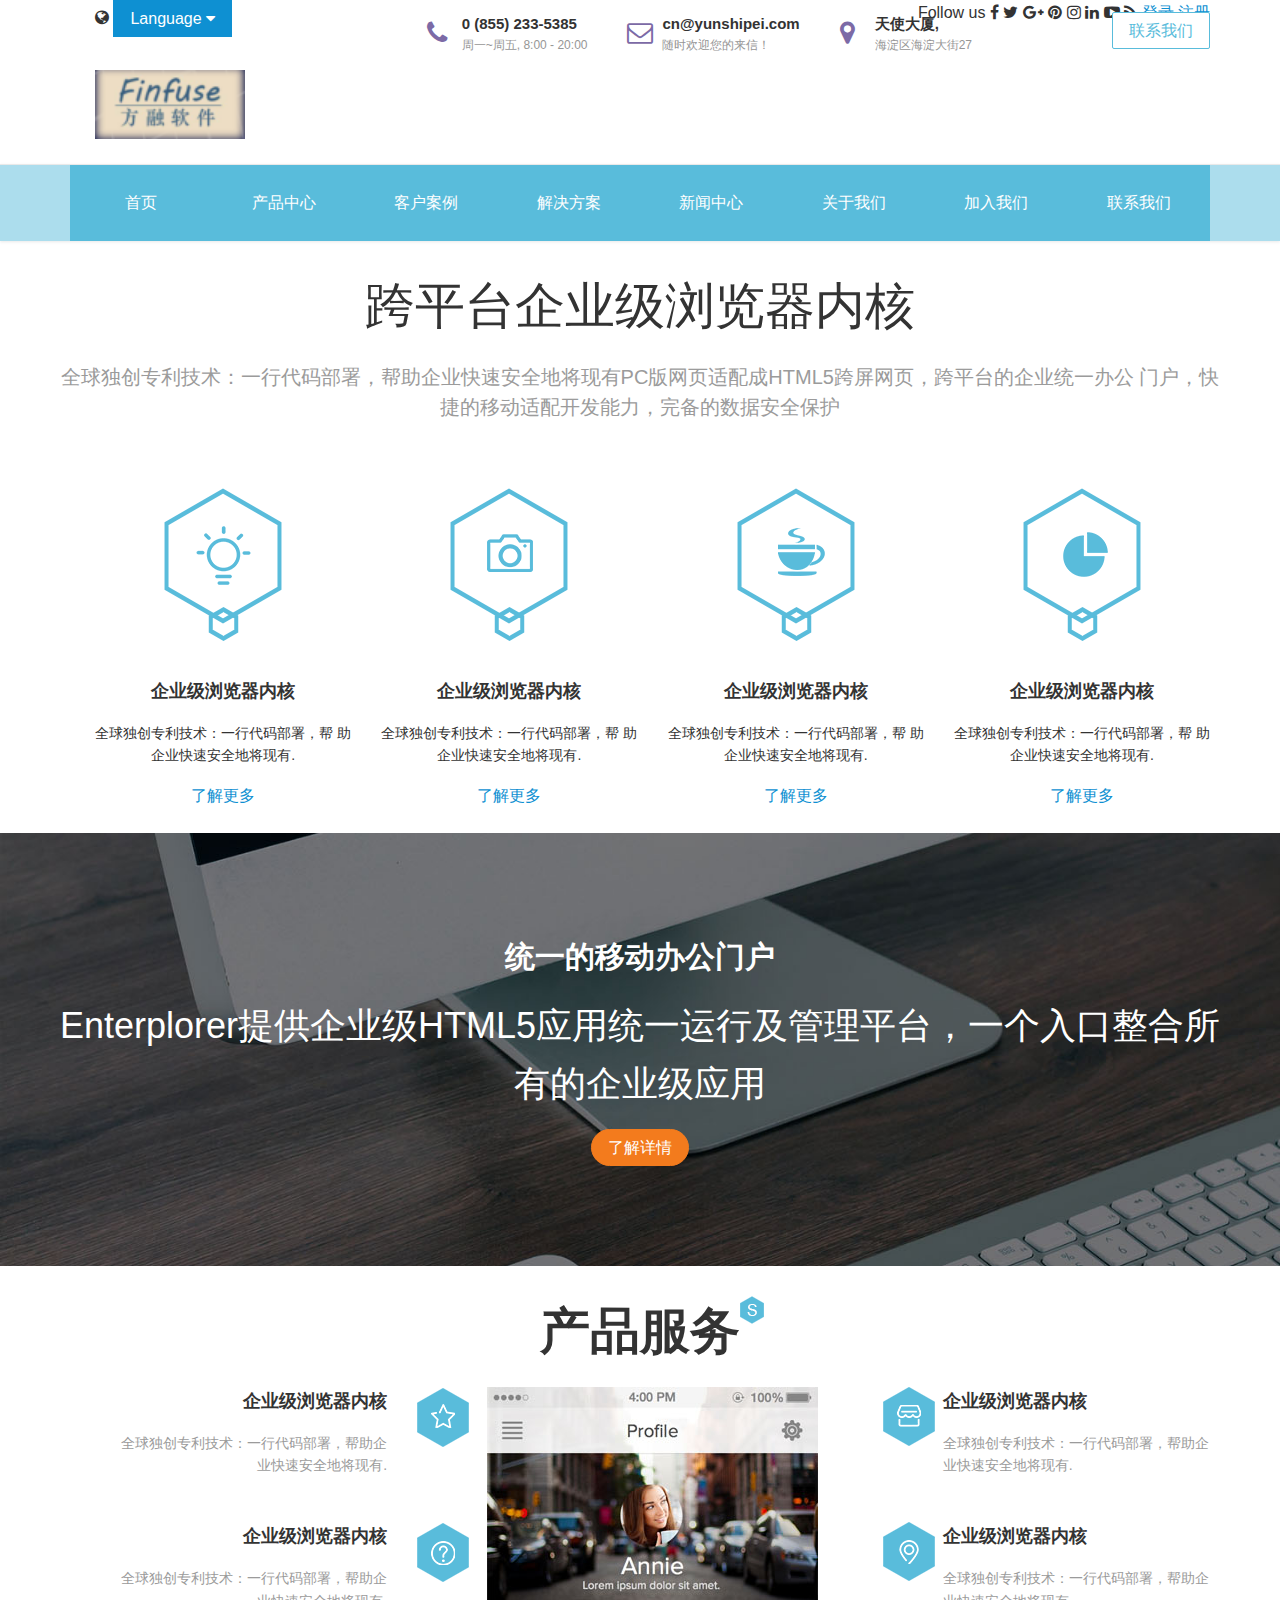
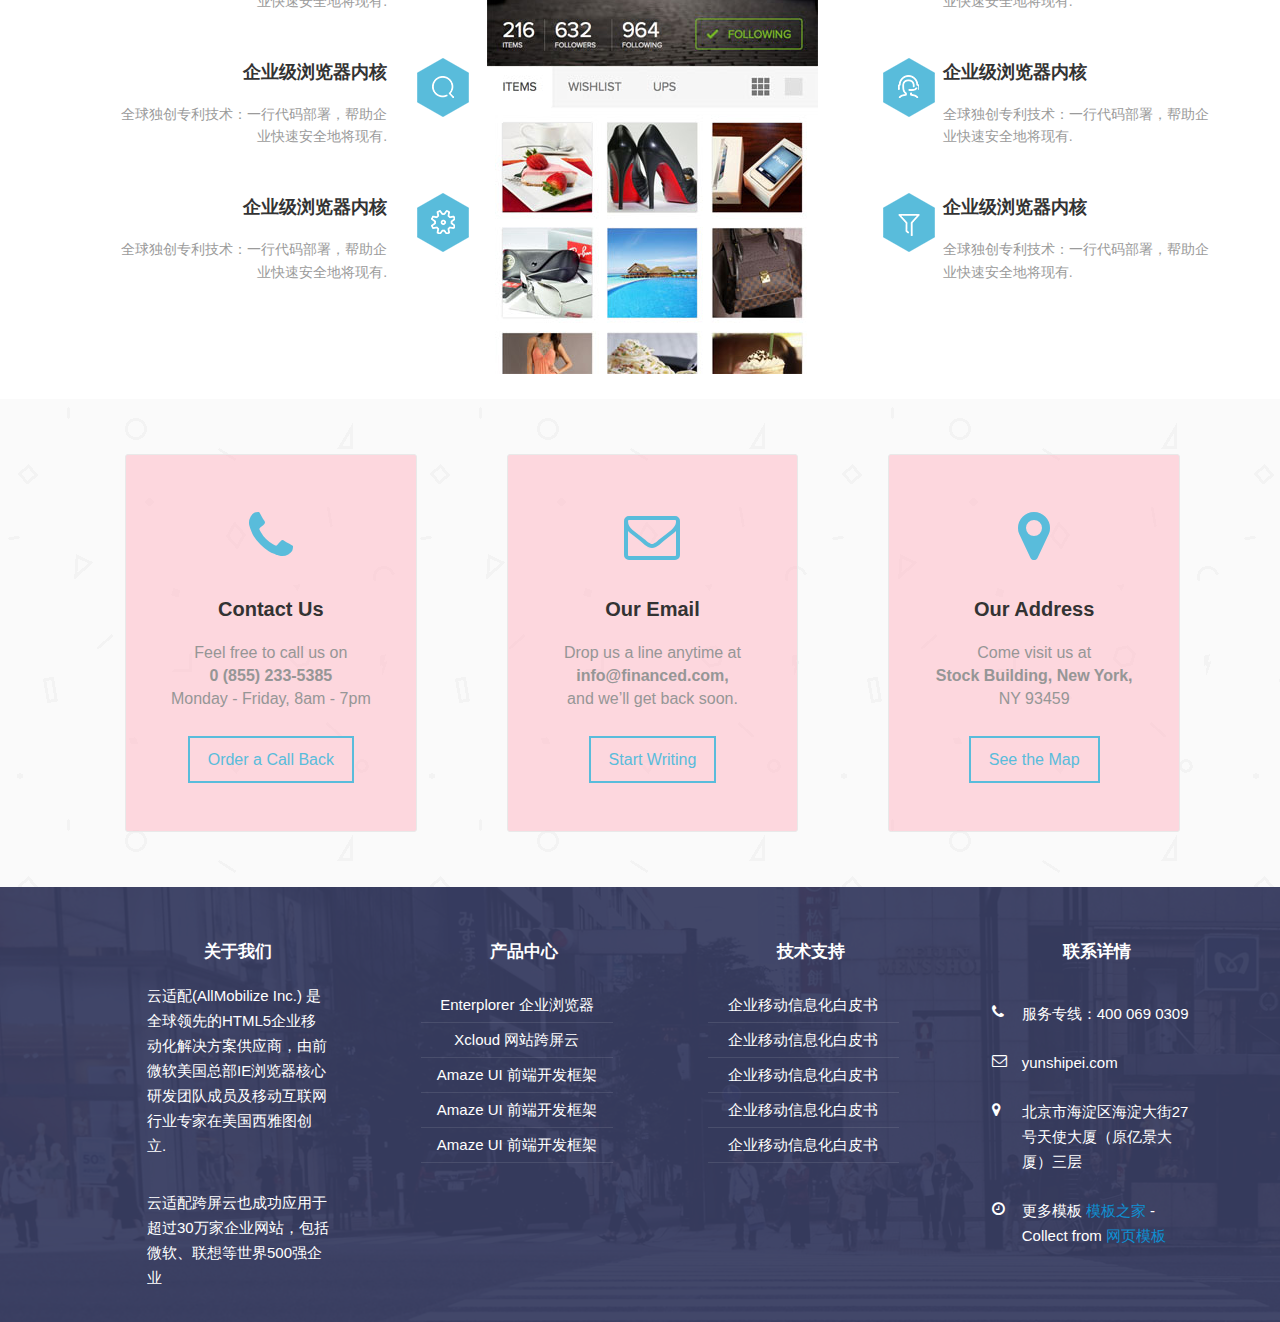
<file: html/product2.html>
<!DOCTYPE html>
<html lang="en">
<head>
  <meta charset="UTF-8">
  <meta name="viewport" content="width=device-width, initial-scale=1.0">
  <meta http-equiv="X-UA-Compatible" content="ie=edge">
  <title>企业网站模板</title>
  <link rel="stylesheet" href="../assets/css/amazeui.css" />
  <link rel="stylesheet" href="../assets/css/common.min.css" />
  <link rel="stylesheet" href="../assets/css/product.min.css" />
</head>
<body>
  <div class="layout">
    <!--===========layout-header================-->
    <div class="layout-header am-hide-sm-only">
      <!--topbar start-->
      <div class="topbar">
        <div class="container">
          <div class="am-g">
            <div class="am-u-md-3">
              <div class="topbar-left">
                <i class="am-icon-globe"></i>
                <div class="am-dropdown" data-am-dropdown>
                  <button class="am-btn am-btn-primary am-dropdown-toggle" data-am-dropdown-toggle>Language <span class="am-icon-caret-down"></span></button>
                  <ul class="am-dropdown-content">
                    <li><a href="#">English</a></li>
                    <li class="am-divider"></li>
                    <li><a href="#">Chinese</a></li>
                  </ul>
                </div>
              </div>
            </div>
            <div class="am-u-md-9">
              <div class="topbar-right am-text-right am-fr">
                Follow us
                <i class="am-icon-facebook"></i>
                <i class="am-icon-twitter"></i>
                <i class="am-icon-google-plus"></i>
                <i class="am-icon-pinterest"></i>
                <i class="am-icon-instagram"></i>
                <i class="am-icon-linkedin"></i>
                <i class="am-icon-youtube-play"></i>
                <i class="am-icon-rss"></i>
                <a href="./login.html">登录</a>
                <a href="./register.html">注册</a>
              </div>
            </div>
          </div>
        </div>
      </div>
      <!--topbar end-->

      <div class="header-box" data-am-sticky>
        <!--header start-->
          <div class="container">
            <div class="header">
              <div class="am-g">
                <div class="am-u-lg-2 am-u-sm-12">
                  <div class="logo">
                    <a href=""><img src="../assets/images/logo.png" alt="" /></a>
                  </div>
                </div>
                <div class="am-u-md-10">
                  <div class="header-right am-fr">
                    <div class="header-contact">
                      <div class="header_contacts--item">
  											<div class="contact_mini">
  												<i style="color:#7c6aa6" class="contact-icon am-icon-phone"></i>
  												<strong>0 (855) 233-5385</strong>
  												<span>周一~周五, 8:00 - 20:00</span>
  											</div>
  										</div>
                      <div class="header_contacts--item">
  											<div class="contact_mini">
  												<i style="color:#7c6aa6" class="contact-icon am-icon-envelope-o"></i>
  												<strong>cn@yunshipei.com</strong>
  												<span>随时欢迎您的来信！</span>
  											</div>
  										</div>
                      <div class="header_contacts--item">
  											<div class="contact_mini">
  												<i style="color:#7c6aa6" class="contact-icon am-icon-map-marker"></i>
  												<strong>天使大厦,</strong>
  												<span>海淀区海淀大街27</span>
  											</div>
  										</div>
                    </div>
                    <a href="html/contact.html" class="contact-btn">
                      <button type="button" class="am-btn am-btn-secondary am-radius">联系我们</button>
                    </a>
                  </div>
                </div>
              </div>
            </div>
          </div>
        <!--header end-->


        <!--nav start-->
        <div class="nav-contain">
          <div class="nav-inner">
            <ul class="am-nav am-nav-pills am-nav-justify">
              <li class=""><a href="../index.html">首页</a></li>
              <li>
                <a href="#">产品中心</a>
                <!-- sub-menu start-->
                <ul class="sub-menu">
									<li class="menu-item"><a href="./product1.html">产品展示1</a></li>
									<li class="menu-item"><a href="./product2.html">产品展示2</a></li>
									<li class="menu-item"><a href="./product3.html">产品展示3</a></li>
								</ul>
                <!-- sub-menu end-->
              </li>
              <li><a href="./example.html">客户案例</a></li>
              <li><a href="./solution.html">解决方案</a></li>
              <li>
                <a href="./news.html">新闻中心</a>
                <!-- sub-menu start-->
                <ul class="sub-menu">
									<li class="menu-item"><a href="./news-content.html">公司动态</a></li>
									<li class="menu-item"><a href="./404-dark.html">行业动态</a></li>
									<li class="menu-item"><a href="./404-light.html">精彩专题</a></li>
								</ul>
                <!-- sub-menu end-->
              </li>
              <li><a href="./about.html">关于我们</a></li>
              <li><a href="./join.html">加入我们</a></li>
              <li><a href="./contact.html">联系我们</a></li>
            </ul>
          </div>
        </div>
        <!--nav end-->
      </div>

    </div>
    <!--mobile header start-->
    <div class="m-header">
      <div class="am-g am-show-sm-only">
        <div class="am-u-sm-2">
          <div class="menu-bars">
            <a href="#doc-oc-demo1" data-am-offcanvas="{effect: 'push'}"><i class="am-menu-toggle-icon am-icon-bars"></i></a>
            <!-- 侧边栏内容 -->
            <nav data-am-widget="menu" class="am-menu  am-menu-offcanvas1" data-am-menu-offcanvas >
              <a href="javascript: void(0)" class="am-menu-toggle"></a>

              <div class="am-offcanvas" >
                <div class="am-offcanvas-bar">
                  <ul class="am-menu-nav am-avg-sm-1">
                    <li><a href="../index.html" class="" >首页</a></li>
                    <li class="am-parent">
                      <a href="#" class="" >产品中心</a>
                      <ul class="am-menu-sub am-collapse ">
                        <li class="">
                          <a href="./product1.html" class="" >产品展示1</a>
                        </li>
                        <li class="">
                          <a href="./product2.html" class="" >产品展示2</a>
                        </li>
                        <li class="">
                          <a href="./product3.html" class="" >产品展示3</a>
                        </li>
                      </ul>
                    </li>
                    <li class=""><a href="./example.html" class="" >客户案例</a></li>
                    <li class=""><a href="./solution.html" class="" >解决方案</a></li>
                    <li class="am-parent">
                      <a href="./news.html" class="" >新闻中心</a>
                      <ul class="am-menu-sub am-collapse  ">
                        <li class="">
                          <a href="./news-content.html" class="" >公司动态</a>
                        </li>
                        <li class="">
                          <a href="./404-dark.html" class="" >行业动态</a>
                        </li>
                        <li class="">
                          <a href="./404-light.html" class="" >精彩专题</a>
                        </li>
                      </ul>
                    </li>
                    <li class=""><a href="./about.html" class="" >关于我们</a></li>
                    <li class=""><a href="./join.html" class="" >加入我们</a></li>
                    <li class=""><a href="./contact.html" class="" >联系我们</a></li>
                    <li class="am-parent">
                      <a href="./news.html" class="nav-icon nav-icon-globe" >Language</a>
                      <ul class="am-menu-sub am-collapse  ">
                        <li>
                          <a href="#" >English</a>
                        </li>
                        <li class="">
                          <a href="#" >Chinese</a>
                        </li>
                      </ul>
                    </li>
                    <li class="nav-share-contain">
                      <div class="nav-share-links">
                        <i class="am-icon-facebook"></i>
                        <i class="am-icon-twitter"></i>
                        <i class="am-icon-google-plus"></i>
                        <i class="am-icon-pinterest"></i>
                        <i class="am-icon-instagram"></i>
                        <i class="am-icon-linkedin"></i>
                        <i class="am-icon-youtube-play"></i>
                        <i class="am-icon-rss"></i>
                      </div>
                    </li>
                    <li class=""><a href="./login.html" class="" >登录</a></li>
                    <li class=""><a href="./register.html" class="" >注册</a></li>
                  </ul>

                </div>
              </div>
            </nav>

          </div>
        </div>
        <div class="am-u-sm-5 am-u-end">
          <div class="m-logo">
            <a href=""><img src="../assets/images/logo.png" alt=""></a>
          </div>
        </div>
      </div>
      <!--mobile header end-->
    </div>




    <div class="section">
      <div class="container">
        <div class="section--header">
          <h2 class="section--title">跨平台企业级浏览器内核</h2>
          <p class="section--description">
            全球独创专利技术：一行代码部署，帮助企业快速安全地将现有PC版网页适配成HTML5跨屏网页，跨平台的企业统一办公
            门户，快捷的移动适配开发能力，完备的数据安全保护
          </p>
        </div>

        <div class="product2-main">
          <div class="am-g">
            <div class="am-u-md-3 am-u-sm-6">
              <img src="../assets/images/product/product2/product2_icon_1.png" alt="" />
              <h3>企业级浏览器内核</h3>
              <p>
                全球独创专利技术：一行代码部署，帮
                助企业快速安全地将现有.
              </p>
              <a>了解更多</a>
            </div>
            <div class="am-u-md-3 am-u-sm-6">
              <img src="../assets/images/product/product2/product2_icon_2.png" alt="" />
              <h3>企业级浏览器内核</h3>
              <p>
                全球独创专利技术：一行代码部署，帮
                助企业快速安全地将现有.
              </p>
              <a>了解更多</a>
            </div>
            <div class="am-u-md-3 am-u-sm-6">
              <img src="../assets/images/product/product2/product2_icon_3.png" alt="" />
              <h3>企业级浏览器内核</h3>
              <p>
                全球独创专利技术：一行代码部署，帮
                助企业快速安全地将现有.
              </p>
              <a>了解更多</a>
            </div>
            <div class="am-u-md-3 am-u-sm-6">
              <img src="../assets/images/product/product2/product2_icon_4.png" alt="" />
              <h3>企业级浏览器内核</h3>
              <p>
                全球独创专利技术：一行代码部署，帮
                助企业快速安全地将现有.
              </p>
              <a>了解更多</a>
            </div>
          </div>
        </div>
      </div>
    </div>



    <!-- product2-banner start-->
    <div class="product2-banner">
      <div class="container">
        <h2>统一的移动办公门户</h2>
        <p>
          Enterplorer提供企业级HTML5应用统一运行及管理平台，一个入口整合所有的企业级应用
        </p>
        <button type="button" class="am-btn am-btn-warning am-round">了解详情</button>
      </div>
    </div>
    <!-- product2-banner end-->


    <div class="section product2-service">
      <div class="container">
        <div class="product2-service-title">
          <h2>产品服务<img src="../assets/images/product/product2/product2_service_icon1.png" alt=""></h2>
        </div>
        <div class="product2-service-content">
          <div class="am-g">
            <!--product2-info-left start-->
            <div class="am-u-md-4 product2-info">
              <div class="product2-info-left">
                <div class="am-g">
                  <div class="am-u-sm-10 am-text-right product2-content-info">
                    <h3>企业级浏览器内核</h3>
                    <p>全球独创专利技术：一行代码部署，帮助企业快速安全地将现有.</p>
                  </div>
                  <div class="am-u-sm-2">
                    <img src="../assets/images/product/product2/product2_service_icon2.png" alt="" />
                  </div>
                </div>

                <div class="am-g">
                  <div class="am-u-sm-10 am-text-right product2-content-info">
                    <h3>企业级浏览器内核</h3>
                    <p>全球独创专利技术：一行代码部署，帮助企业快速安全地将现有.</p>
                  </div>
                  <div class="am-u-sm-2">
                    <img src="../assets/images/product/product2/product2_service_icon3.png" alt="" />
                  </div>
                </div>

                <div class="am-g">
                  <div class="am-u-sm-10 am-text-right product2-content-info">
                    <h3>企业级浏览器内核</h3>
                    <p>全球独创专利技术：一行代码部署，帮助企业快速安全地将现有.</p>
                  </div>
                  <div class="am-u-sm-2">
                    <img src="../assets/images/product/product2/product2_service_icon4.png" alt="" />
                  </div>
                </div>

                <div class="am-g">
                  <div class="am-u-sm-10 am-text-right product2-content-info">
                    <h3>企业级浏览器内核</h3>
                    <p>全球独创专利技术：一行代码部署，帮助企业快速安全地将现有.</p>
                  </div>
                  <div class="am-u-sm-2">
                    <img src="../assets/images/product/product2/product2_service_icon5.png" alt="" />
                  </div>
                </div>
              </div>
              </div>
            <!--product2-info-left end-->

            <!-- product2-content-img start -->
            <div class="am-u-md-4">
              <div class="product2-content-img">
                <img src="../assets/images/product/product2/product2-phone.jpg" alt="" />
              </div>
            </div>
            <!-- product2-content-img end -->

            <!-- product2-info-right start -->
            <div class="am-u-md-4 product2-info">
              <div class="product2-info-right">
                <div class="am-g">
                  <div class="am-u-sm-2">
                    <img src="../assets/images/product/product2/product2_service_icon6.png" alt="" />
                  </div>
                  <div class="am-u-sm-10 am-text-left product2-content-info">
                    <h3>企业级浏览器内核</h3>
                    <p>全球独创专利技术：一行代码部署，帮助企业快速安全地将现有.</p>
                  </div>
                </div>
                <div class="am-g">
                  <div class="am-u-sm-2">
                    <img src="../assets/images/product/product2/product2_service_icon7.png" alt="" />
                  </div>
                  <div class="am-u-sm-10 am-text-left product2-content-info">
                    <h3>企业级浏览器内核</h3>
                    <p>全球独创专利技术：一行代码部署，帮助企业快速安全地将现有.</p>
                  </div>
                </div>

                <div class="am-g">
                  <div class="am-u-sm-2">
                    <img src="../assets/images/product/product2/product2_service_icon8.png" alt="" />
                  </div>
                  <div class="am-u-sm-10 am-text-left product2-content-info">
                    <h3>企业级浏览器内核</h3>
                    <p>全球独创专利技术：一行代码部署，帮助企业快速安全地将现有.</p>
                  </div>
                </div>

                <div class="am-g">
                  <div class="am-u-sm-2">
                    <img src="../assets/images/product/product2/product2_service_icon9.png" alt="" />
                  </div>
                  <div class="am-u-sm-10 am-text-left product2-content-info">
                    <h3>企业级浏览器内核</h3>
                    <p>全球独创专利技术：一行代码部署，帮助企业快速安全地将现有.</p>
              </div>
                </div>
              </div>
            </div>
            <!-- product2-info-right end -->
          </div>
        </div>
      </div>
    </div>


    <div class="section" style="margin-top:0px;background-image: url('../assets/images/pattern-light.png');">
      <div class="container">
        <!--index-container start-->
        <div class="index-container">
          <div class="am-g">
            <div class="am-u-md-4">
              <div class="contact_card">
  							<i style="color:#59bcdb" class="contact_card--icon am-icon-phone"></i>
  							<strong class="contact_card--title">Contact Us</strong>
  							<p class="contact_card--text">Feel free to call us on <br> <strong>0 (855) 233-5385</strong> <br> Monday - Friday, 8am - 7pm</p>
                <button type="button" class="am-btn am-btn-secondary">Order a Call Back</button>
  						</div>
            </div>
            <div class="am-u-md-4">
              <div class="contact_card">
  							<i style="color:#59bcdb" class="contact_card--icon am-icon-envelope-o"></i>
  							<strong class="contact_card--title">Our Email</strong>
  							<p class="contact_card--text">Drop us a line anytime at <br> <strong><a href="mailto:info@financed.com">info@financed.com</a>,</strong> <br> and we’ll get back soon.</p>
                <button type="button" class="am-btn am-btn-secondary">Start Writing</button>
  						</div>
            </div>
            <div class="am-u-md-4">
              <div class="contact_card">
  							<i style="color:#59bcdb" class="contact_card--icon am-icon-map-marker"></i>
  							<strong class="contact_card--title">Our Address</strong>
  							<p class="contact_card--text">Come visit us at <br> <strong>Stock Building, New York,</strong> <br> NY 93459</p>
                <button type="button" class="am-btn am-btn-secondary">See the Map</button>
  						</div>
            </div>
          </div>
        </div>
        <!--index-container end-->
      </div>
    </div>


    <!--===========layout-footer================-->
    <div class="layout-footer">
      <div class="footer">
        <div style="background-color:#383d61" class="footer--bg"></div>
        <div class="footer--inner">
          <div class="container">
            <div class="footer_main">
              <div class="am-g">
                <div class="am-u-md-3 ">
                  <div class="footer_main--column">
                    <strong class="footer_main--column_title">关于我们</strong>
                    <div class="footer_about">
												<p class="footer_about--text">
													云适配(AllMobilize Inc.) 是全球领先的HTML5企业移动化解决方案供应商，由前微软美国总部IE浏览器核心研发团队成员及移动互联网行业专家在美国西雅图创立.
												</p>
												<p class="footer_about--text">
                          云适配跨屏云也成功应用于超过30万家企业网站，包括微软、联想等世界500强企业
												</p>
											</div>
                  </div>
                </div>

                <div class="am-u-md-3 ">
                  <div class="footer_main--column">
										<strong class="footer_main--column_title">产品中心</strong>
										<ul class="footer_navigation">
											<li class="footer_navigation--item"><a href="#" class="footer_navigation--link">Enterplorer 企业浏览器</a></li>
											<li class="footer_navigation--item"><a href="#" class="footer_navigation--link">Xcloud 网站跨屏云</a></li>
											<li class="footer_navigation--item"><a href="#" class="footer_navigation--link">Amaze UI 前端开发框架</a></li>
											<li class="footer_navigation--item"><a href="#" class="footer_navigation--link">Amaze UI 前端开发框架</a></li>
											<li class="footer_navigation--item"><a href="#" class="footer_navigation--link">Amaze UI 前端开发框架</a></li>
										</ul>
									</div>
                </div>

                <div class="am-u-md-3 ">
                  <div class="footer_main--column">
										<strong class="footer_main--column_title">技术支持</strong>
										<ul class="footer_navigation">
											<li class="footer_navigation--item"><a href="#" class="footer_navigation--link">企业移动信息化白皮书</a></li>
											<li class="footer_navigation--item"><a href="#" class="footer_navigation--link">企业移动信息化白皮书</a></li>
											<li class="footer_navigation--item"><a href="#" class="footer_navigation--link">企业移动信息化白皮书</a></li>
											<li class="footer_navigation--item"><a href="#" class="footer_navigation--link">企业移动信息化白皮书</a></li>
											<li class="footer_navigation--item"><a href="#" class="footer_navigation--link">企业移动信息化白皮书</a></li>
										</ul>
									</div>
                </div>

                <div class="am-u-md-3 ">
                  <div class="footer_main--column">
										<strong class="footer_main--column_title">联系详情</strong>
										<ul class="footer_contact_info">
											<li class="footer_contact_info--item"><i class="am-icon-phone"></i><span>服务专线：400 069 0309</span></li>
											<li class="footer_contact_info--item"><i class="am-icon-envelope-o"></i><span>yunshipei.com</span></li>
											<li class="footer_contact_info--item"><i class="am-icon-map-marker"></i><span>北京市海淀区海淀大街27号天使大厦（原亿景大厦）三层</span></li>
											<li class="footer_contact_info--item"><i class="am-icon-clock-o"></i><span>更多模板 <a href="http://www.cssmoban.com/" target="_blank" title="模板之家">模板之家</a> - Collect from <a href="http://www.cssmoban.com/" title="网页模板" target="_blank">网页模板</a></span></li>
										</ul>
									</div>
                </div>
              </div>
            </div>
          </div>
        </div>
      </div>
    </div>
  </div>
  <script src="../assets/js/jquery-2.1.0.js" charset="utf-8"></script>
  <script src="../assets/js/amazeui.js" charset="utf-8"></script>
</body>

</html>
</file>
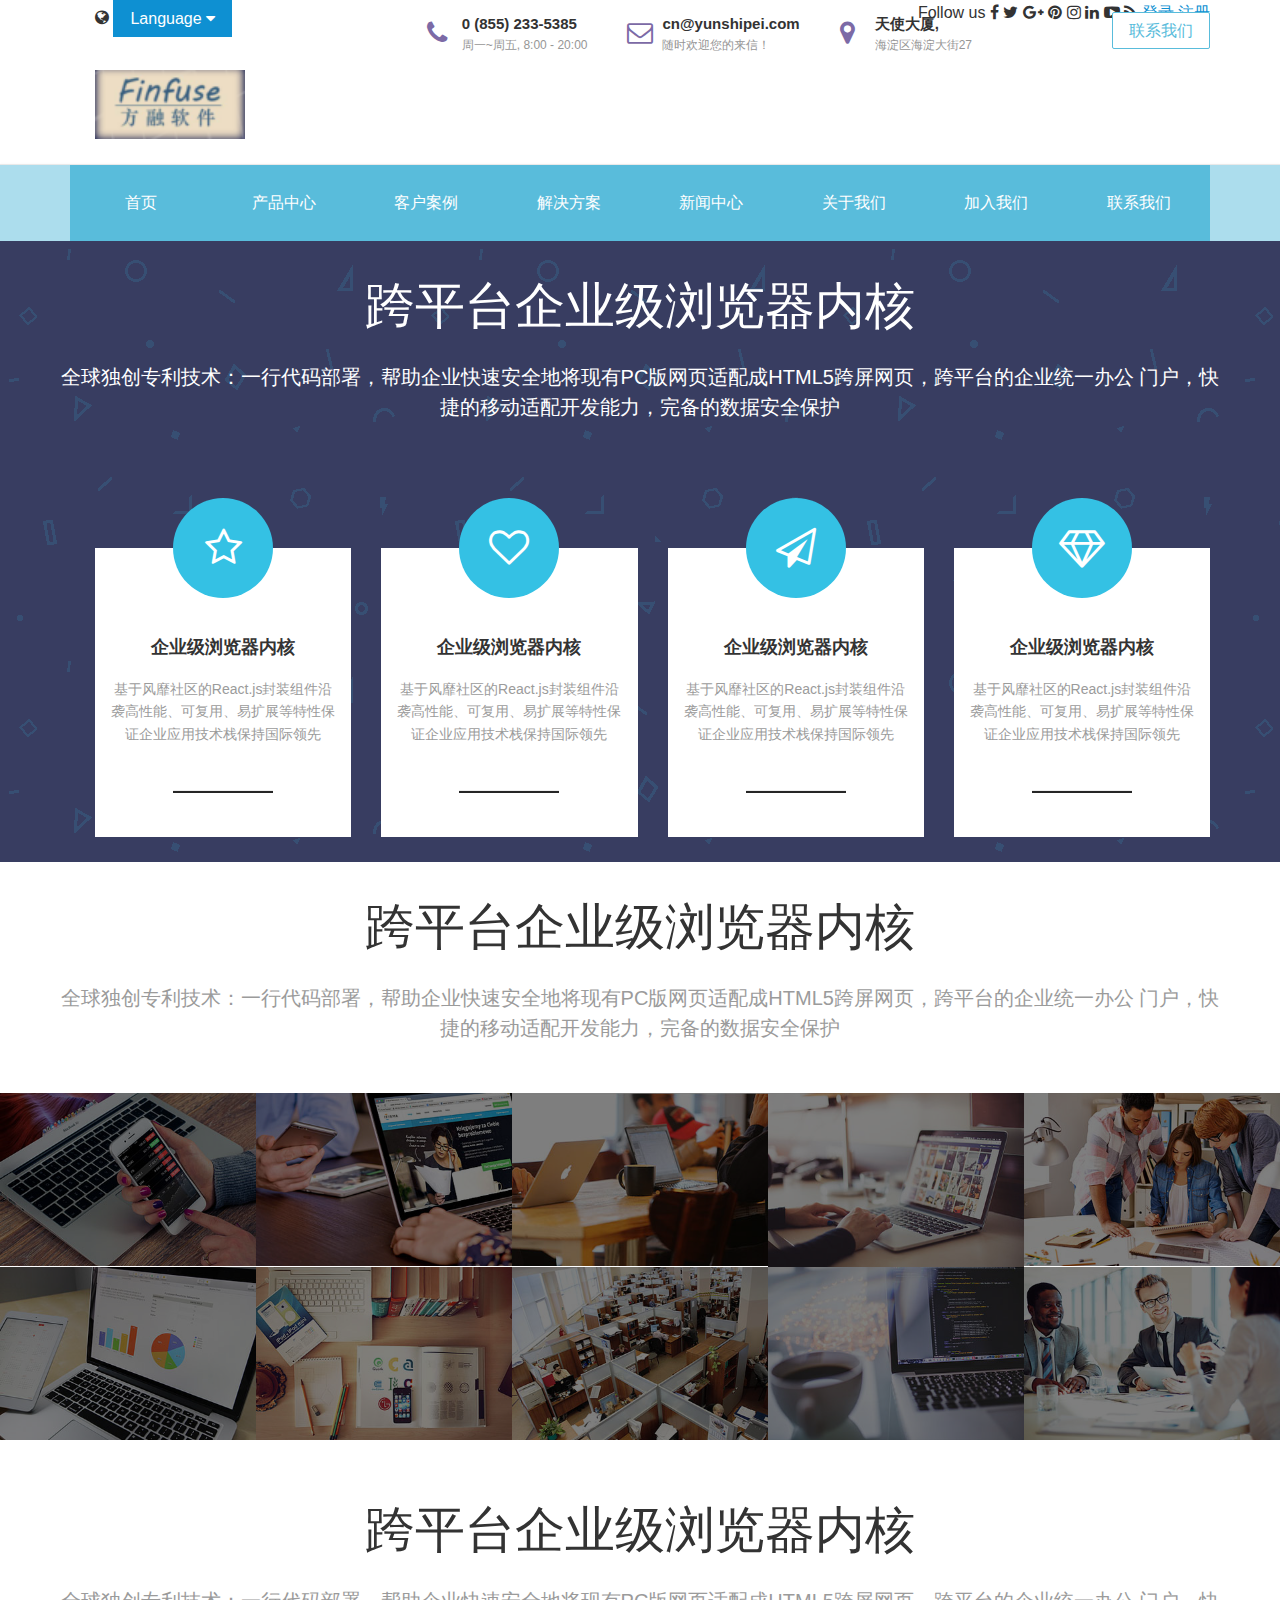
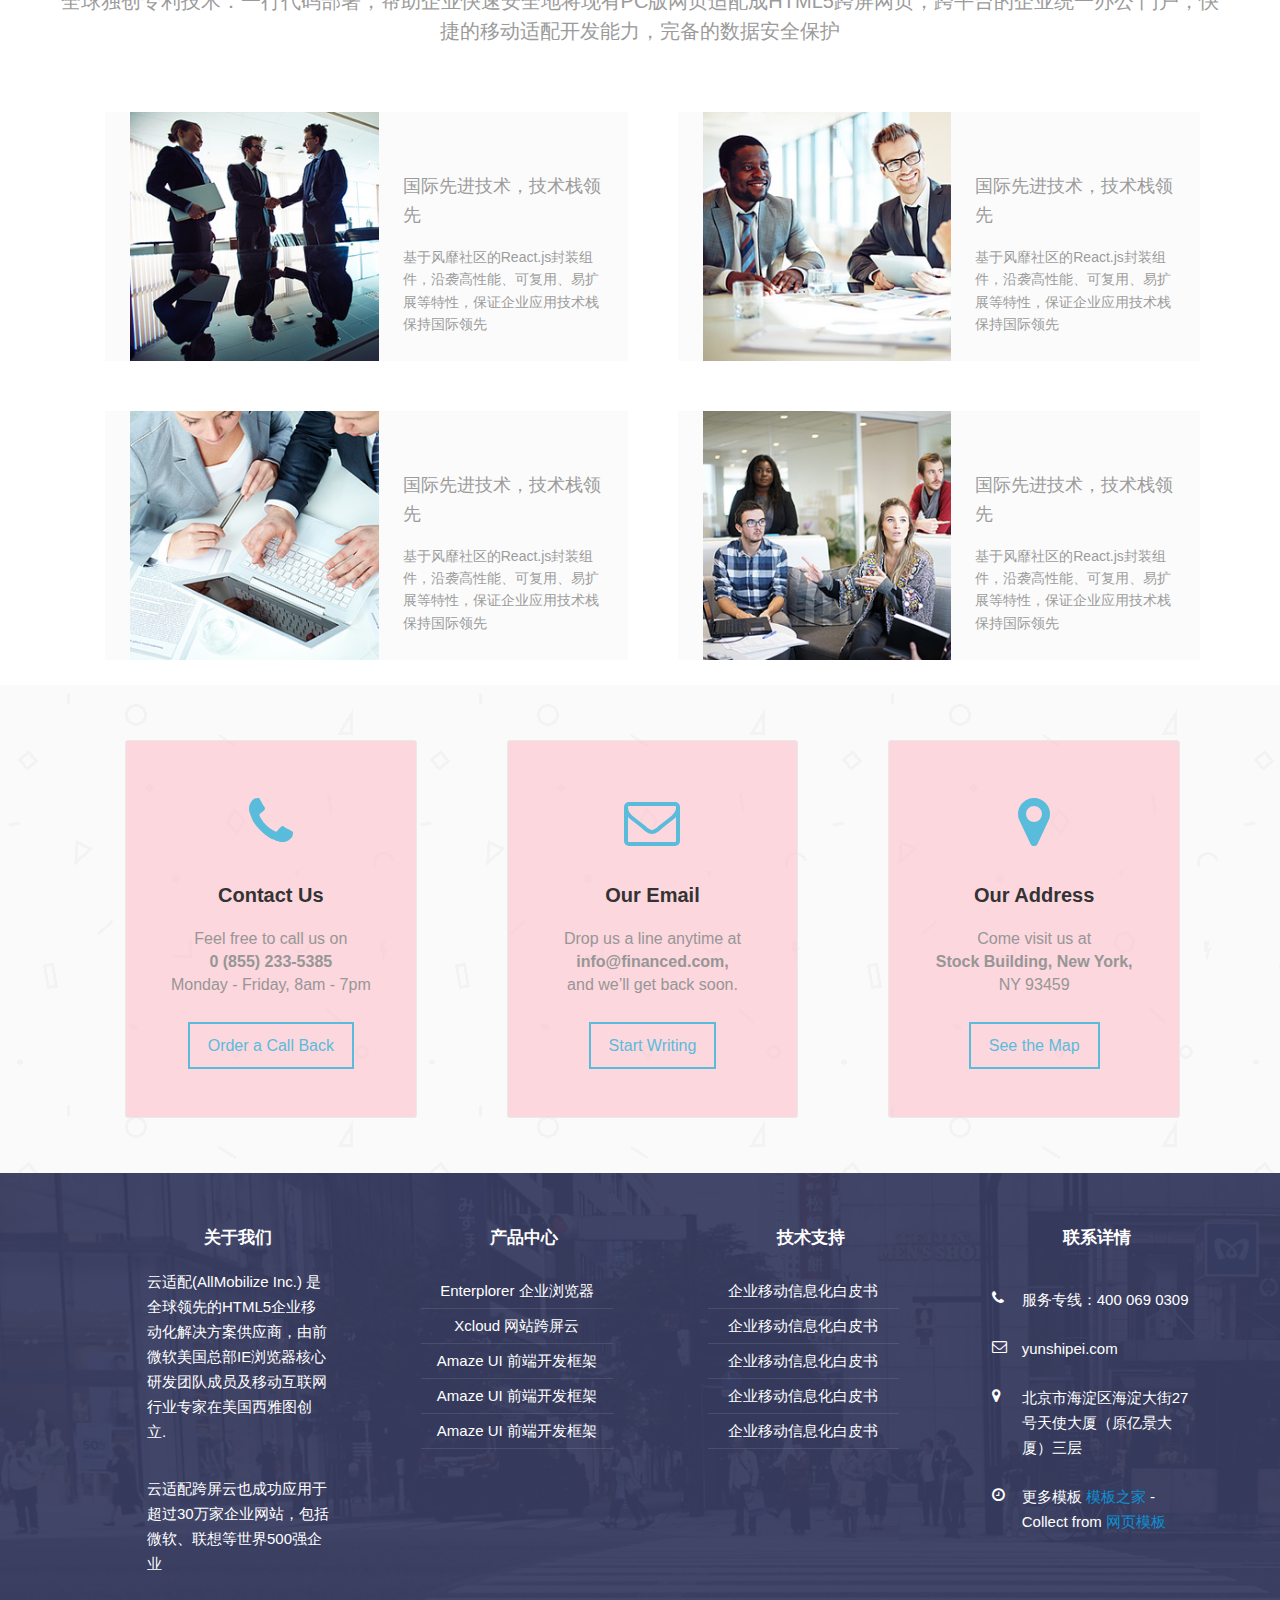
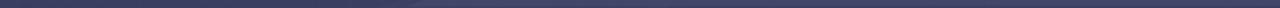
<file: html/product3.html>
<!DOCTYPE html>
<html lang="en">
<head>
  <meta charset="UTF-8">
  <meta name="viewport" content="width=device-width, initial-scale=1.0">
  <meta http-equiv="X-UA-Compatible" content="ie=edge">
  <title>企业网站模板</title>
  <link rel="stylesheet" href="../assets/css/amazeui.css" />
  <link rel="stylesheet" href="../assets/css/common.min.css" />
  <link rel="stylesheet" href="../assets/css/product.min.css" />
</head>
<body>
  <div class="layout">
    <!--===========layout-header================-->
    <div class="layout-header am-hide-sm-only">
      <!--topbar start-->
      <div class="topbar">
        <div class="container">
          <div class="am-g">
            <div class="am-u-md-3">
              <div class="topbar-left">
                <i class="am-icon-globe"></i>
                <div class="am-dropdown" data-am-dropdown>
                  <button class="am-btn am-btn-primary am-dropdown-toggle" data-am-dropdown-toggle>Language <span class="am-icon-caret-down"></span></button>
                  <ul class="am-dropdown-content">
                    <li><a href="#">English</a></li>
                    <li class="am-divider"></li>
                    <li><a href="#">Chinese</a></li>
                  </ul>
                </div>
              </div>
            </div>
            <div class="am-u-md-9">
              <div class="topbar-right am-text-right am-fr">
                Follow us
                <i class="am-icon-facebook"></i>
                <i class="am-icon-twitter"></i>
                <i class="am-icon-google-plus"></i>
                <i class="am-icon-pinterest"></i>
                <i class="am-icon-instagram"></i>
                <i class="am-icon-linkedin"></i>
                <i class="am-icon-youtube-play"></i>
                <i class="am-icon-rss"></i>
                <a href="./login.html">登录</a>
                <a href="./register.html">注册</a>
              </div>
            </div>
          </div>
        </div>
      </div>
      <!--topbar end-->

      <div class="header-box" data-am-sticky>
        <!--header start-->
          <div class="container">
            <div class="header">
              <div class="am-g">
                <div class="am-u-lg-2 am-u-sm-12">
                  <div class="logo">
                    <a href=""><img src="../assets/images/logo.png" alt="" /></a>
                  </div>
                </div>
                <div class="am-u-md-10">
                  <div class="header-right am-fr">
                    <div class="header-contact">
                      <div class="header_contacts--item">
  											<div class="contact_mini">
  												<i style="color:#7c6aa6" class="contact-icon am-icon-phone"></i>
  												<strong>0 (855) 233-5385</strong>
  												<span>周一~周五, 8:00 - 20:00</span>
  											</div>
  										</div>
                      <div class="header_contacts--item">
  											<div class="contact_mini">
  												<i style="color:#7c6aa6" class="contact-icon am-icon-envelope-o"></i>
  												<strong>cn@yunshipei.com</strong>
  												<span>随时欢迎您的来信！</span>
  											</div>
  										</div>
                      <div class="header_contacts--item">
  											<div class="contact_mini">
  												<i style="color:#7c6aa6" class="contact-icon am-icon-map-marker"></i>
  												<strong>天使大厦,</strong>
  												<span>海淀区海淀大街27</span>
  											</div>
  										</div>
                    </div>
                    <a href="html/contact.html" class="contact-btn">
                      <button type="button" class="am-btn am-btn-secondary am-radius">联系我们</button>
                    </a>
                  </div>
                </div>
              </div>
            </div>
          </div>
        <!--header end-->


        <!--nav start-->
        <div class="nav-contain">
          <div class="nav-inner">
            <ul class="am-nav am-nav-pills am-nav-justify">
              <li class=""><a href="../index.html">首页</a></li>
              <li>
                <a href="#">产品中心</a>
                <!-- sub-menu start-->
                <ul class="sub-menu">
									<li class="menu-item"><a href="./product1.html">产品展示1</a></li>
									<li class="menu-item"><a href="./product2.html">产品展示2</a></li>
									<li class="menu-item"><a href="./product3.html">产品展示3</a></li>
								</ul>
                <!-- sub-menu end-->
              </li>
              <li><a href="./example.html">客户案例</a></li>
              <li><a href="./solution.html">解决方案</a></li>
              <li>
                <a href="./news.html">新闻中心</a>
                <!-- sub-menu start-->
                <ul class="sub-menu">
									<li class="menu-item"><a href="./news-content.html">公司动态</a></li>
									<li class="menu-item"><a href="./404-dark.html">行业动态</a></li>
									<li class="menu-item"><a href="./404-light.html">精彩专题</a></li>
								</ul>
                <!-- sub-menu end-->
              </li>
              <li><a href="./about.html">关于我们</a></li>
              <li><a href="./join.html">加入我们</a></li>
              <li><a href="./contact.html">联系我们</a></li>
            </ul>
          </div>
        </div>
        <!--nav end-->
      </div>

    </div>
    <!--mobile header start-->
    <div class="m-header">
      <div class="am-g am-show-sm-only">
        <div class="am-u-sm-2">
          <div class="menu-bars">
            <a href="#doc-oc-demo1" data-am-offcanvas="{effect: 'push'}"><i class="am-menu-toggle-icon am-icon-bars"></i></a>
            <!-- 侧边栏内容 -->
            <nav data-am-widget="menu" class="am-menu  am-menu-offcanvas1" data-am-menu-offcanvas >
              <a href="javascript: void(0)" class="am-menu-toggle"></a>

              <div class="am-offcanvas" >
                <div class="am-offcanvas-bar">
                  <ul class="am-menu-nav am-avg-sm-1">
                    <li><a href="../index.html" class="" >首页</a></li>
                    <li class="am-parent">
                      <a href="#" class="" >产品中心</a>
                      <ul class="am-menu-sub am-collapse ">
                        <li class="">
                          <a href="./product1.html" class="" >产品展示1</a>
                        </li>
                        <li class="">
                          <a href="./product2.html" class="" >产品展示2</a>
                        </li>
                        <li class="">
                          <a href="./product3.html" class="" >产品展示3</a>
                        </li>
                      </ul>
                    </li>
                    <li class=""><a href="./example.html" class="" >客户案例</a></li>
                    <li class=""><a href="./solution.html" class="" >解决方案</a></li>
                    <li class="am-parent">
                      <a href="./news.html" class="" >新闻中心</a>
                      <ul class="am-menu-sub am-collapse  ">
                        <li class="">
                          <a href="./news-content.html" class="" >公司动态</a>
                        </li>
                        <li class="">
                          <a href="./404-dark.html" class="" >行业动态</a>
                        </li>
                        <li class="">
                          <a href="./404-light.html" class="" >精彩专题</a>
                        </li>
                      </ul>
                    </li>
                    <li class=""><a href="./about.html" class="" >关于我们</a></li>
                    <li class=""><a href="./join.html" class="" >加入我们</a></li>
                    <li class=""><a href="./contact.html" class="" >联系我们</a></li>
                    <li class="am-parent">
                      <a href="./news.html" class="nav-icon nav-icon-globe" >Language</a>
                      <ul class="am-menu-sub am-collapse  ">
                        <li>
                          <a href="#" >English</a>
                        </li>
                        <li class="">
                          <a href="#" >Chinese</a>
                        </li>
                      </ul>
                    </li>
                    <li class="nav-share-contain">
                      <div class="nav-share-links">
                        <i class="am-icon-facebook"></i>
                        <i class="am-icon-twitter"></i>
                        <i class="am-icon-google-plus"></i>
                        <i class="am-icon-pinterest"></i>
                        <i class="am-icon-instagram"></i>
                        <i class="am-icon-linkedin"></i>
                        <i class="am-icon-youtube-play"></i>
                        <i class="am-icon-rss"></i>
                      </div>
                    </li>
                    <li class=""><a href="./login.html" class="" >登录</a></li>
                    <li class=""><a href="./register.html" class="" >注册</a></li>
                  </ul>

                </div>
              </div>
            </nav>

          </div>
        </div>
        <div class="am-u-sm-5 am-u-end">
          <div class="m-logo">
            <a href=""><img src="../assets/images/logo.png" alt=""></a>
          </div>
        </div>
      </div>
      <!--mobile header end-->
    </div>




    <div class="section product3-main-container">
      <div class="container">
        <div class="section--header">
          <h2 class="section--title">跨平台企业级浏览器内核</h2>
          <p class="section--description">
            全球独创专利技术：一行代码部署，帮助企业快速安全地将现有PC版网页适配成HTML5跨屏网页，跨平台的企业统一办公
            门户，快捷的移动适配开发能力，完备的数据安全保护
          </p>
        </div>

        <div class="product3-main">
          <div class="am-g">
            <div class="am-u-md-3 am-u-sm-6 product3-main-box">
              <div class="product3-icon">
                <i class="am-icon-star-o"></i>
              </div>
              <div class="product3-content">
                <h3>企业级浏览器内核</h3>
                <p>基于风靡社区的React.js封装组件沿袭高性能、可复用、易扩展等特性保证企业应用技术栈保持国际领先</p>
                <hr class="split-line">
              </div>
            </div>
            <div class="am-u-md-3 am-u-sm-6 product3-main-box">
              <div class="product3-icon">
                <i class="am-icon-heart-o"></i>
              </div>
              <div class="product3-content">
                <h3>企业级浏览器内核</h3>
                <p>基于风靡社区的React.js封装组件沿袭高性能、可复用、易扩展等特性保证企业应用技术栈保持国际领先</p>
                <hr class="split-line">
              </div>
            </div>
            <div class="am-u-md-3 am-u-sm-6 product3-main-box">
              <div class="product3-icon">
                <i class="am-icon-send-o"></i>
              </div>
              <div class="product3-content">
                <h3>企业级浏览器内核</h3>
                <p>基于风靡社区的React.js封装组件沿袭高性能、可复用、易扩展等特性保证企业应用技术栈保持国际领先</p>
                <hr class="split-line">
              </div>
            </div>
            <div class="am-u-md-3 am-u-sm-6 product3-main-box">
              <div class="product3-icon">
                <i class="am-icon-diamond"></i>
              </div>
              <div class="product3-content">
                <h3>企业级浏览器内核</h3>
                <p>基于风靡社区的React.js封装组件沿袭高性能、可复用、易扩展等特性保证企业应用技术栈保持国际领先</p>
                <hr class="split-line">
              </div>
            </div>
          </div>
        </div>
      </div>
    </div>



    <div class="section">
      <div class="container">
        <div class="section--header">
          <h2 class="section--title">跨平台企业级浏览器内核</h2>
          <p class="section--description">
            全球独创专利技术：一行代码部署，帮助企业快速安全地将现有PC版网页适配成HTML5跨屏网页，跨平台的企业统一办公
            门户，快捷的移动适配开发能力，完备的数据安全保护
          </p>
        </div>
      </div>

      <div class="product1-show-container">
        <ul class="am-avg-md-5 am-avg-sm-2">
          <li><div class="product-img-box"></div><a href="#"><img src="../assets/images/product/product_show1.jpg" alt=""></a></li>
          <li><div class="product-img-box"></div><a href="#"><img src="../assets/images/product/product_show2.jpg" alt=""></a></li>
          <li><div class="product-img-box"></div><a href="#"><img src="../assets/images/product/product_show3.jpg" alt=""></a></li>
          <li><div class="product-img-box"></div><a href="#"><img src="../assets/images/product/product_show4.jpg" alt=""></a></li>
          <li><div class="product-img-box"></div><a href="#"><img src="../assets/images/product/product_show5.jpg" alt=""></a></li>
          <li><div class="product-img-box"></div><a href="#"><img src="../assets/images/product/product_show6.jpg" alt=""></a></li>
          <li><div class="product-img-box"></div><a href="#"><img src="../assets/images/product/product_show7.jpg" alt=""></a></li>
          <li><div class="product-img-box"></div><a href="#"><img src="../assets/images/product/product_show8.jpg" alt=""></a></li>
          <li><div class="product-img-box"></div><a href="#"><img src="../assets/images/product/product_show9.jpg" alt=""></a></li>
          <li><div class="product-img-box"></div><a href="#"><img src="../assets/images/product/product_show10.jpg" alt=""></a></li>
        </ul>
      </div>
    </div>



    <div class="section">
      <div class="container">
        <div class="section--header">
          <h2 class="section--title">跨平台企业级浏览器内核</h2>
          <p class="section--description">
            全球独创专利技术：一行代码部署，帮助企业快速安全地将现有PC版网页适配成HTML5跨屏网页，跨平台的企业统一办公
            门户，快捷的移动适配开发能力，完备的数据安全保护
          </p>
        </div>
      </div>

      <div class="product3-show-container">
        <div class="container">
          <div class="am-g">
            <div class="am-u-md-6 product3-show-box">
              <div class="am-g">
                <div class="am-u-md-6">
                  <div class="product3-show-img">
                    <div class="product3-img-mask"><i class="am-icon-search"></i></div>
                    <img src="../assets/images/product/product3/product3_img_1.jpg" alt="" />
                  </div>
                </div>
                <div class="am-u-md-6">
                  <div class="product3-show-content">
                    <h3>国际先进技术，技术栈领先</h3>
                    <p>基于风靡社区的React.js封装组件，沿袭高性能、可复用、易扩展等特性，保证企业应用技术栈保持国际领先</p>
                  </div>
                </div>
              </div>
            </div>

            <div class="am-u-md-6 product3-show-box">
              <div class="am-g">
                <div class="am-u-md-6">
                  <div class="product3-show-img">
                    <div class="product3-img-mask"><i class="am-icon-search"></i></div>
                    <img src="../assets/images/product/product3/product3_img_2.jpg" alt="" />
                  </div>
                </div>
                <div class="am-u-md-6">
                  <div class="product3-show-content">
                    <h3>国际先进技术，技术栈领先</h3>
                    <p>基于风靡社区的React.js封装组件，沿袭高性能、可复用、易扩展等特性，保证企业应用技术栈保持国际领先</p>
                  </div>
                </div>
              </div>
            </div>

            <div class="am-u-md-6 product3-show-box">
              <div class="am-g">
                <div class="am-u-md-6">
                  <div class="product3-show-img">
                    <div class="product3-img-mask"><i class="am-icon-search"></i></div>
                    <img src="../assets/images/product/product3/product3_img_3.jpg" alt="" />
                  </div>
                </div>
                <div class="am-u-md-6">
                  <div class="product3-show-content">
                    <h3>国际先进技术，技术栈领先</h3>
                    <p>基于风靡社区的React.js封装组件，沿袭高性能、可复用、易扩展等特性，保证企业应用技术栈保持国际领先</p>
                  </div>
                </div>
              </div>
            </div>

            <div class="am-u-md-6 product3-show-box">
              <div class="am-g">
                <div class="am-u-md-6">
                  <div class="product3-show-img">
                    <div class="product3-img-mask"><i class="am-icon-search"></i></div>
                    <img src="../assets/images/product/product3/product3_img_4.jpg" alt="" />
                  </div>
                </div>
                <div class="am-u-md-6">
                  <div class="product3-show-content">
                    <h3>国际先进技术，技术栈领先</h3>
                    <p>基于风靡社区的React.js封装组件，沿袭高性能、可复用、易扩展等特性，保证企业应用技术栈保持国际领先</p>
                  </div>
                </div>
              </div>
            </div>

          </div>
        </div>
      </div>
    </div>



    <div class="section" style="margin-top:0px;background-image: url('../assets/images/pattern-light.png');">
      <div class="container">
        <!--index-container start-->
        <div class="index-container">
          <div class="am-g">
            <div class="am-u-md-4">
              <div class="contact_card">
  							<i style="color:#59bcdb" class="contact_card--icon am-icon-phone"></i>
  							<strong class="contact_card--title">Contact Us</strong>
  							<p class="contact_card--text">Feel free to call us on <br> <strong>0 (855) 233-5385</strong> <br> Monday - Friday, 8am - 7pm</p>
                <button type="button" class="am-btn am-btn-secondary">Order a Call Back</button>
  						</div>
            </div>
            <div class="am-u-md-4">
              <div class="contact_card">
  							<i style="color:#59bcdb" class="contact_card--icon am-icon-envelope-o"></i>
  							<strong class="contact_card--title">Our Email</strong>
  							<p class="contact_card--text">Drop us a line anytime at <br> <strong><a href="mailto:info@financed.com">info@financed.com</a>,</strong> <br> and we’ll get back soon.</p>
                <button type="button" class="am-btn am-btn-secondary">Start Writing</button>
  						</div>
            </div>
            <div class="am-u-md-4">
              <div class="contact_card">
  							<i style="color:#59bcdb" class="contact_card--icon am-icon-map-marker"></i>
  							<strong class="contact_card--title">Our Address</strong>
  							<p class="contact_card--text">Come visit us at <br> <strong>Stock Building, New York,</strong> <br> NY 93459</p>
                <button type="button" class="am-btn am-btn-secondary">See the Map</button>
  						</div>
            </div>
          </div>
        </div>
        <!--index-container end-->
      </div>
    </div>


    <!--===========layout-footer================-->
    <div class="layout-footer">
      <div class="footer">
        <div style="background-color:#383d61" class="footer--bg"></div>
        <div class="footer--inner">
          <div class="container">
            <div class="footer_main">
              <div class="am-g">
                <div class="am-u-md-3 ">
                  <div class="footer_main--column">
                    <strong class="footer_main--column_title">关于我们</strong>
                    <div class="footer_about">
												<p class="footer_about--text">
													云适配(AllMobilize Inc.) 是全球领先的HTML5企业移动化解决方案供应商，由前微软美国总部IE浏览器核心研发团队成员及移动互联网行业专家在美国西雅图创立.
												</p>
												<p class="footer_about--text">
                          云适配跨屏云也成功应用于超过30万家企业网站，包括微软、联想等世界500强企业
												</p>
											</div>
                  </div>
                </div>

                <div class="am-u-md-3 ">
                  <div class="footer_main--column">
										<strong class="footer_main--column_title">产品中心</strong>
										<ul class="footer_navigation">
											<li class="footer_navigation--item"><a href="#" class="footer_navigation--link">Enterplorer 企业浏览器</a></li>
											<li class="footer_navigation--item"><a href="#" class="footer_navigation--link">Xcloud 网站跨屏云</a></li>
											<li class="footer_navigation--item"><a href="#" class="footer_navigation--link">Amaze UI 前端开发框架</a></li>
											<li class="footer_navigation--item"><a href="#" class="footer_navigation--link">Amaze UI 前端开发框架</a></li>
											<li class="footer_navigation--item"><a href="#" class="footer_navigation--link">Amaze UI 前端开发框架</a></li>
										</ul>
									</div>
                </div>

                <div class="am-u-md-3 ">
                  <div class="footer_main--column">
										<strong class="footer_main--column_title">技术支持</strong>
										<ul class="footer_navigation">
											<li class="footer_navigation--item"><a href="#" class="footer_navigation--link">企业移动信息化白皮书</a></li>
											<li class="footer_navigation--item"><a href="#" class="footer_navigation--link">企业移动信息化白皮书</a></li>
											<li class="footer_navigation--item"><a href="#" class="footer_navigation--link">企业移动信息化白皮书</a></li>
											<li class="footer_navigation--item"><a href="#" class="footer_navigation--link">企业移动信息化白皮书</a></li>
											<li class="footer_navigation--item"><a href="#" class="footer_navigation--link">企业移动信息化白皮书</a></li>
										</ul>
									</div>
                </div>

                <div class="am-u-md-3 ">
                  <div class="footer_main--column">
										<strong class="footer_main--column_title">联系详情</strong>
										<ul class="footer_contact_info">
											<li class="footer_contact_info--item"><i class="am-icon-phone"></i><span>服务专线：400 069 0309</span></li>
											<li class="footer_contact_info--item"><i class="am-icon-envelope-o"></i><span>yunshipei.com</span></li>
											<li class="footer_contact_info--item"><i class="am-icon-map-marker"></i><span>北京市海淀区海淀大街27号天使大厦（原亿景大厦）三层</span></li>
											<li class="footer_contact_info--item"><i class="am-icon-clock-o"></i><span>更多模板 <a href="http://www.cssmoban.com/" target="_blank" title="模板之家">模板之家</a> - Collect from <a href="http://www.cssmoban.com/" title="网页模板" target="_blank">网页模板</a></span></li>
										</ul>
									</div>
                </div>
              </div>
            </div>
          </div>
        </div>
      </div>
    </div>
  </div>
  <script src="../assets/js/jquery-2.1.0.js" charset="utf-8"></script>
  <script src="../assets/js/amazeui.js" charset="utf-8"></script>
</body>

</html>
</file>
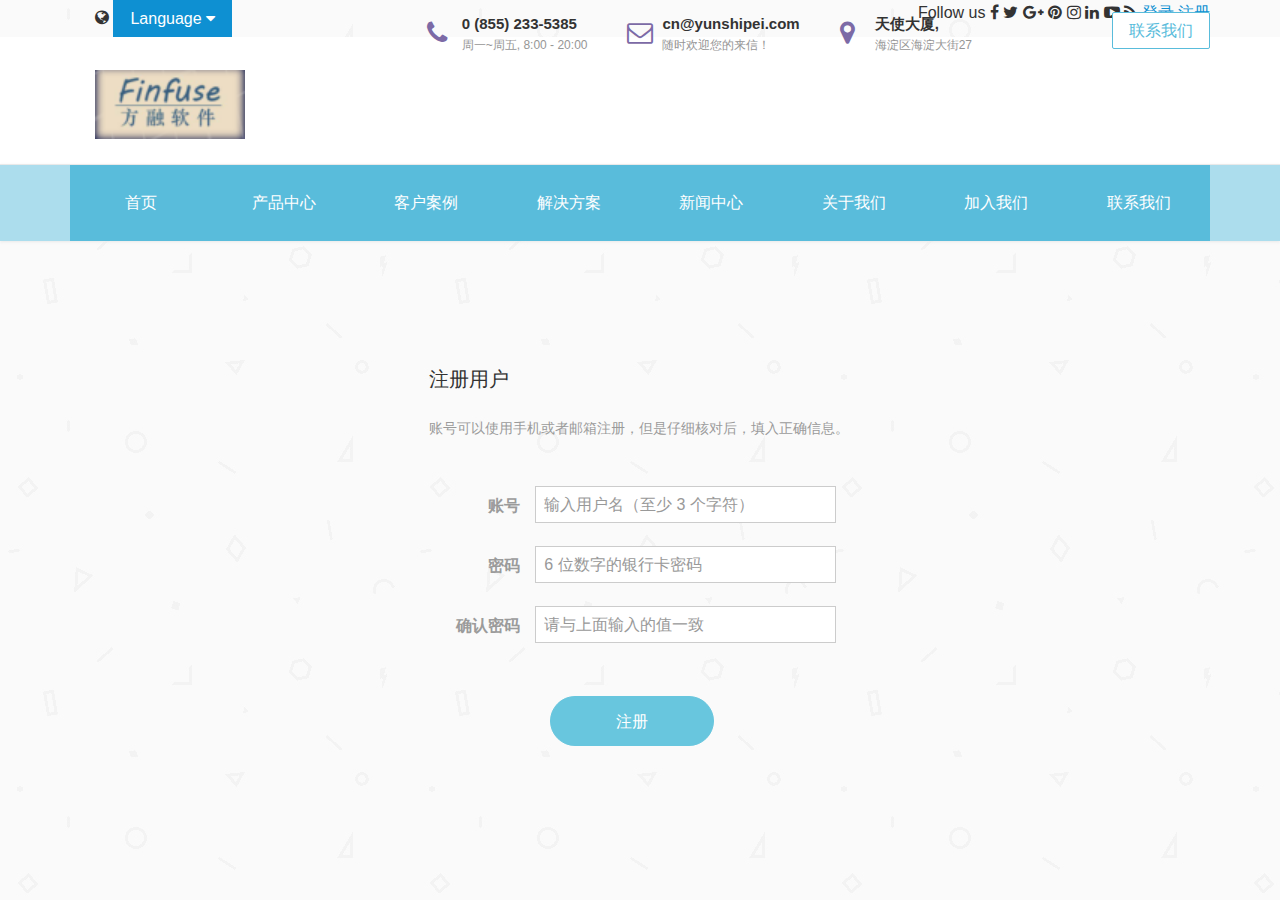
<file: html/register.html>
<!DOCTYPE html>
<html lang="en">
<head>
  <meta charset="UTF-8">
  <meta name="viewport" content="width=device-width, initial-scale=1.0">
  <meta http-equiv="X-UA-Compatible" content="ie=edge">
  <title>企业网站模板</title>
  <link rel="stylesheet" href="../assets/css/amazeui.css" />
  <link rel="stylesheet" href="../assets/css/common.min.css" />
  <link rel="stylesheet" href="../assets/css/other.min.css" />
</head>
<body class="register-container">
  <div class="layout">
    <!--===========layout-header================-->
    <div class="layout-header am-hide-sm-only">
      <!--topbar start-->
      <div class="topbar">
        <div class="container">
          <div class="am-g">
            <div class="am-u-md-3">
              <div class="topbar-left">
                <i class="am-icon-globe"></i>
                <div class="am-dropdown" data-am-dropdown>
                  <button class="am-btn am-btn-primary am-dropdown-toggle" data-am-dropdown-toggle>Language <span class="am-icon-caret-down"></span></button>
                  <ul class="am-dropdown-content">
                    <li><a href="#">English</a></li>
                    <li class="am-divider"></li>
                    <li><a href="#">Chinese</a></li>
                  </ul>
                </div>
              </div>
            </div>
            <div class="am-u-md-9">
              <div class="topbar-right am-text-right am-fr">
                Follow us
                <i class="am-icon-facebook"></i>
                <i class="am-icon-twitter"></i>
                <i class="am-icon-google-plus"></i>
                <i class="am-icon-pinterest"></i>
                <i class="am-icon-instagram"></i>
                <i class="am-icon-linkedin"></i>
                <i class="am-icon-youtube-play"></i>
                <i class="am-icon-rss"></i>
                <a href="./login.html">登录</a>
                <a href="./register.html">注册</a>
              </div>
            </div>
          </div>
        </div>
      </div>
      <!--topbar end-->

      <div class="header-box" data-am-sticky>
        <!--header start-->
          <div class="container">
            <div class="header">
              <div class="am-g">
                <div class="am-u-lg-2 am-u-sm-12">
                  <div class="logo">
                    <a href=""><img src="../assets/images/logo.png" alt="" /></a>
                  </div>
                </div>
                <div class="am-u-md-10">
                  <div class="header-right am-fr">
                    <div class="header-contact">
                      <div class="header_contacts--item">
  											<div class="contact_mini">
  												<i style="color:#7c6aa6" class="contact-icon am-icon-phone"></i>
  												<strong>0 (855) 233-5385</strong>
  												<span>周一~周五, 8:00 - 20:00</span>
  											</div>
  										</div>
                      <div class="header_contacts--item">
  											<div class="contact_mini">
  												<i style="color:#7c6aa6" class="contact-icon am-icon-envelope-o"></i>
  												<strong>cn@yunshipei.com</strong>
  												<span>随时欢迎您的来信！</span>
  											</div>
  										</div>
                      <div class="header_contacts--item">
  											<div class="contact_mini">
  												<i style="color:#7c6aa6" class="contact-icon am-icon-map-marker"></i>
  												<strong>天使大厦,</strong>
  												<span>海淀区海淀大街27</span>
  											</div>
  										</div>
                    </div>
                    <a href="html/contact.html" class="contact-btn">
                      <button type="button" class="am-btn am-btn-secondary am-radius">联系我们</button>
                    </a>
                  </div>
                </div>
              </div>
            </div>
          </div>
        <!--header end-->


        <!--nav start-->
        <div class="nav-contain">
          <div class="nav-inner">
            <ul class="am-nav am-nav-pills am-nav-justify">
              <li class=""><a href="../index.html">首页</a></li>
              <li>
                <a href="#">产品中心</a>
                <!-- sub-menu start-->
                <ul class="sub-menu">
									<li class="menu-item"><a href="./product1.html">产品展示1</a></li>
									<li class="menu-item"><a href="./product2.html">产品展示2</a></li>
									<li class="menu-item"><a href="./product3.html">产品展示3</a></li>
								</ul>
                <!-- sub-menu end-->
              </li>
              <li><a href="./example.html">客户案例</a></li>
              <li><a href="./solution.html">解决方案</a></li>
              <li>
                <a href="./news.html">新闻中心</a>
                <!-- sub-menu start-->
                <ul class="sub-menu">
									<li class="menu-item"><a href="./news-content.html">公司动态</a></li>
									<li class="menu-item"><a href="./404-dark.html">行业动态</a></li>
									<li class="menu-item"><a href="./404-light.html">精彩专题</a></li>
								</ul>
                <!-- sub-menu end-->
              </li>
              <li><a href="./about.html">关于我们</a></li>
              <li><a href="./join.html">加入我们</a></li>
              <li><a href="./contact.html">联系我们</a></li>
            </ul>
          </div>
        </div>
        <!--nav end-->
      </div>

    </div>
    <!--mobile header start-->
    <div class="m-header">
      <div class="am-g am-show-sm-only">
        <div class="am-u-sm-2">
          <div class="menu-bars">
            <a href="#doc-oc-demo1" data-am-offcanvas="{effect: 'push'}"><i class="am-menu-toggle-icon am-icon-bars"></i></a>
            <!-- 侧边栏内容 -->
            <nav data-am-widget="menu" class="am-menu  am-menu-offcanvas1" data-am-menu-offcanvas >
              <a href="javascript: void(0)" class="am-menu-toggle"></a>

              <div class="am-offcanvas" >
                <div class="am-offcanvas-bar">
                  <ul class="am-menu-nav am-avg-sm-1">
                    <li><a href="../index.html" class="" >首页</a></li>
                    <li class="am-parent">
                      <a href="#" class="" >产品中心</a>
                      <ul class="am-menu-sub am-collapse ">
                        <li class="">
                          <a href="./product1.html" class="" >产品展示1</a>
                        </li>
                        <li class="">
                          <a href="./product2.html" class="" >产品展示2</a>
                        </li>
                        <li class="">
                          <a href="./product3.html" class="" >产品展示3</a>
                        </li>
                      </ul>
                    </li>
                    <li class=""><a href="./example.html" class="" >客户案例</a></li>
                    <li class=""><a href="./solution.html" class="" >解决方案</a></li>
                    <li class="am-parent">
                      <a href="./news.html" class="" >新闻中心</a>
                      <ul class="am-menu-sub am-collapse  ">
                        <li class="">
                          <a href="./news-content.html" class="" >公司动态</a>
                        </li>
                        <li class="">
                          <a href="./404-dark.html" class="" >行业动态</a>
                        </li>
                        <li class="">
                          <a href="./404-light.html" class="" >精彩专题</a>
                        </li>
                      </ul>
                    </li>
                    <li class=""><a href="./about.html" class="" >关于我们</a></li>
                    <li class=""><a href="./join.html" class="" >加入我们</a></li>
                    <li class=""><a href="./contact.html" class="" >联系我们</a></li>
                    <li class="am-parent">
                      <a href="./news.html" class="nav-icon nav-icon-globe" >Language</a>
                      <ul class="am-menu-sub am-collapse  ">
                        <li>
                          <a href="#" >English</a>
                        </li>
                        <li class="">
                          <a href="#" >Chinese</a>
                        </li>
                      </ul>
                    </li>
                    <li class="nav-share-contain">
                      <div class="nav-share-links">
                        <i class="am-icon-facebook"></i>
                        <i class="am-icon-twitter"></i>
                        <i class="am-icon-google-plus"></i>
                        <i class="am-icon-pinterest"></i>
                        <i class="am-icon-instagram"></i>
                        <i class="am-icon-linkedin"></i>
                        <i class="am-icon-youtube-play"></i>
                        <i class="am-icon-rss"></i>
                      </div>
                    </li>
                    <li class=""><a href="./login.html" class="" >登录</a></li>
                    <li class=""><a href="./register.html" class="" >注册</a></li>
                  </ul>

                </div>
              </div>
            </nav>

          </div>
        </div>
        <div class="am-u-sm-5 am-u-end">
          <div class="m-logo">
            <a href=""><img src="../assets/images/logo.png" alt=""></a>
          </div>
        </div>
      </div>
      <!--mobile header end-->
    </div>



    <!--===========layout-container================-->
    <div class="register-box">
      <form action="" class="am-form" data-am-validator>
        <fieldset>
          <legend>注册用户<p class="register-info">账号可以使用手机或者邮箱注册，但是仔细核对后，填入正确信息。</p></legend>

          <div class="am-form-group">
            <div class="am-g">
              <div class="am-u-md-2 am-padding-0 am-text-right">
                <label for="doc-vld-name-2" class="register-name">账号</label>
              </div>
              <div class="am-u-md-10">
                <input type="text" id="doc-vld-name-2" minlength="3"
                       placeholder="输入用户名（至少 3 个字符）" required/>
              </div>
            </div>
          </div>

          <div class="am-form-group">
            <div class="am-g">
              <div class="am-u-md-2 am-padding-0 am-text-right">
                <label for="doc-vld-pwd-1" class="register-pwd">密码</label>
              </div>
              <div class="am-u-md-10">
                <input type="password" id="doc-vld-pwd-1" placeholder="6 位数字的银行卡密码" pattern="^\d{6}$" required/>
              </div>
            </div>
          </div>

          <div class="am-form-group">
            <div class="am-g">
              <div class="am-u-md-2 am-padding-0 am-text-right">
                <label for="doc-vld-pwd-2">确认密码</label>
              </div>
              <div class="am-u-md-10">
                <input type="password" id="doc-vld-pwd-2" placeholder="请与上面输入的值一致" data-equal-to="#doc-vld-pwd-1" required/>
              </div>
            </div>
          </div>

          <div class="am-g">
            <div class="am-u-md-10">
              <button class="am-btn am-btn-secondary" type="submit">注册</button>
            </div>
          </div>
        </fieldset>
      </form>
    </div>

  </div>




  <script src="../assets/js/jquery-2.1.0.js" charset="utf-8"></script>
  <script src="../assets/js/amazeui.js" charset="utf-8"></script>
</body>

</html>
</file>
<file: assets/css/common.min.css>
@media (min-width:1200px) {
	.container {
		width: 1170px !important;
		margin: 0 auto
	}
}
.header-box {
	background: #fff
}
@media screen and (max-width:640px) {
	.m-header .m-logo {
		width: 150px;
		margin: 8px auto
	}
	.m-header .m-logo img {
		width: 150px;
		margin: 0 auto
	}
	.m-header .am-offcanvas-bar {
		width: 320px;
		background: #383d61
	}
	.m-header .am-icon-bars {
		font-size: 30px;
		color: #262626
	}
	.m-header {
		padding: 10px 0;
		background: #fFF
	}
	.am-menu-offcanvas1 .am-menu-nav>li>a:focus, .m-header .am-menu-offcanvas1 .am-menu-nav>.am-open>a, .m-header .am-menu-offcanvas1 .am-menu-nav>li>a:hover {
		background-color: #383d61 !important;
		color: #fff;
		outline: 0
	}
	.m-header .am-menu-offcanvas1 .am-menu-sub {
		background-color: #383d61 !important
	}
	.m-header .am-menu-sub {
		padding: 0
	}
	.m-header .am-menu-sub li {
		border-top: 1px solid rgba(0, 0, 0, .3);
		-webkit-box-shadow: inset 0 1px 0 rgba(255, 255, 255, .05);
		box-shadow: inset 0 1px 0 rgba(255, 255, 255, .05);
		text-shadow: 0 1px 0 rgba(0, 0, 0, .5);
		padding-left: 36px
	}
	.m-header .am-menu-offcanvas1 .am-menu-nav>li>a {
		color: #fff
	}
	.m-header .am-menu-sub li a {
		color: rgba(255, 255, 255, .3);
		text-shadow: none !important
	}
	.m-header .nav-icon::before {
		margin-left: -14px;
		margin-right: 5px
	}
	.m-header .nav-icon-globe::before {
		content: "\f0ac"
	}
	.m-header .nav-share-contain {
		height: 44px;
		line-height: 44px;
		text-indent: 9px;
		padding: 0;
		position: relative;
		color: #ccc;
		border-top: 1px solid rgba(0, 0, 0, .3);
		-webkit-box-shadow: inset 0 1px 0 rgba(255, 255, 255, .05);
		box-shadow: inset 0 1px 0 rgba(255, 255, 255, .05);
		text-shadow: 0 1px 0 rgba(0, 0, 0, .5)
	}
}
.header {
	padding: 25px 0
}
.header .logo {
	padding-top: 8px
}
.header .logo img {
	width: 150px
}
.header .header-right {
	text-align: center;
	margin-top: -50px;
}
.header .header-right .header-contact {
	float: left;
	text-align: center;
	padding: 0 100px 0 0
}
.header .header-right .header-contact .header_contacts--item {
	float: left;
	vertical-align: middle
}
.header .header-right .header-contact .header_contacts--item .contact_mini {
	position: relative;
	padding: 0 40px 0 35px
}
.header .header-right .header-contact .header_contacts--item .contact_mini strong {
	display: block;
	font-size: 15px;
	font-weight: 600;
	text-align: left
}
.header .header-right .header-contact .header_contacts--item .contact_mini .contact-icon {
	font-size: 26px;
	position: absolute;
	top: 50%;
	transform: translate(0, -50%);
	left: 0
}
.header .header-right .header-contact .header_contacts--item .contact_mini span {
	font-size: 12px;
	color: #969696;
	display: block;
	text-align: left
}
.header .header-right .contact-btn {
	float: right
}
.header .header-right .contact-btn .am-btn-secondary {
	color: #59bcdb;
	background-color: #fff;
	border-color: #59bcdb
}
.header .header-right .contact-btn .am-btn-secondary:hover {
	background-color: #59bcdb;
	color: #fff
}
.nav-contain {
	width: 100%;
	border-top: 1px solid #e9e9e9;
	box-shadow: 0 1px 3px #e9e9e9;
	background: rgba(89,188,219,.5);
}
.nav-contain .nav-inner {
	max-width: 1140px;
	margin: 0 auto
}
.nav-contain .nav-inner .am-nav li {
	padding: 25px 10px;
	list-style: none;
	position: relative;
	background-color: #59BCDB;
}
.nav-contain .nav-inner .am-nav li:hover .sub-menu {
	display: block
}
.nav-contain .nav-inner .am-nav li .sub-menu {
	display: none; 
	padding-left: 0;
	position: absolute;
	box-shadow: 0 0 7px rgba(0, 0, 0, .15);
	top: 100%;
	left: -50px;
	z-index: 1000 !important;
	background: #fff; 
	border-radius: 0 0 3px 3px;
	margin: 0;
	width: 250px;
}
.nav-contain .nav-inner .am-nav li .sub-menu .menu-item {
	min-width: 160px;
	border-top: 1px solid #eaeaea;
	position: relative;
	padding: 15px 10px;
	text-align: center;
}
.nav-contain .nav-inner .am-nav li .sub-menu .menu-item a {
	display: block;
	padding: 0 20px
}
.nav-contain .nav-inner .am-nav li a {
	color: #333;
	padding: 0;
	color: white; 
}
.nav-contain .nav-inner .am-nav li a:hover {
	color: #6975a6;
	background: none;
	color: black;
}
@font-face {
	font-family: fontawesome;
	src: url(../fonts/fontawesome-webfont.ttf), url(../fonts/fontawesome-webfont.woff)
}
.page-header {
	text-align: center;
	padding: 80px 0 92px;
	font-weight: 300;
	background: url(../images/bg.jpg);
}
.page-header .page-header-title {
	font-size: 60px;
	color: #fff;
	font-weight: 400
}
.breadcrumb-box {
	border-bottom: 1px solid #e9e9e9
}
.breadcrumb-box .am-breadcrumb {
	padding: 16px 0 0;
	margin-bottom: 1rem
}
.breadcrumb-box .am-breadcrumb li a {
	font-size: 14px;
	color: #262626
}
.breadcrumb-box .am-breadcrumb .am-active {
	color: ##6975a6
}
.section {
	padding: 25px 0
}
.section .section--header .section--title {
	font-size: 50px;
	font-weight: 300;
	text-align: center
}
.section .section--header .section--description {
	font-size: 20px;
	line-height: 30px;
	color: #9b9b9b;
	text-align: center;
	margin: 13px 0 0；
}
@media screen and (max-width:640px) {
	.section {
		padding: 50px 0 !important;
	}
	.section .section--header {
		padding: 0 15px
	}
	.section .section--header .section--title {
		font-size: 30px !important
	}
	.section .section--header .section--description {
		font-size: 15px;
		line-height: 32px
	}
	.section--description {
		font-size: 16px
	}
}
.layout-footer .footer {
	width: 100%;
	background: url(../images/footer.jpg);
	background-size: cover;
	position: relative
}
.layout-footer .footer .am-u-md-3 {
	padding-left: 25px;
	padding-right: 25px;
}
.layout-footer .footer .footer--bg {
	position: absolute;
	width: 100%;
	height: 100%;
	opacity: .95;
	top: 0;
	left: 0
}
.layout-footer .footer .footer--inner {
	position: relative;
	z-index: 1
}
.layout-footer .footer .footer--inner .footer_main {
	position: relative
}
.layout-footer .footer .footer_main--column {
	margin: 50px 0 0;
	text-align: left;
	padding-left: 30px;
}
.layout-footer .footer .footer_main--column_title {
	color: #fff;
	font-size: 17px;
	line-height: 29px;
	font-weight: 700;
	display: block;
	text-align: center;
}
.layout-footer .footer .footer_about {
	position: relative;
	padding: 17px 12px 0 12px;
}
.layout-footer .footer .footer_about--text {
	font-size: 15px;
	line-height: 25px;
	color: #fff;
	padding: 0 0 16px
}
.layout-footer .footer .footer_navigation {
	padding: 6px 15px 0 0;
	line-height: .1em;
}
.layout-footer .footer .footer_navigation--item {
	display: block;
	position: relative;
	padding: 6px 0 6px 0;
	text-align: center;
	border-bottom: 1px solid rgba(255, 255, 255, .1);
	text-align: center;
}
.layout-footer .footer .footer_navigation--item::before {
	position: absolute;
	/* content: "\f054"; */
	display: block;
	right: 10px;
	top: 50%;
	transform: translate(0, -50%);
	margin-top: 3px;
	color: #fff;
	font-size: 12px;
	font-family: fontawesome
}
.layout-footer .footer .footer_navigation--link {
	color: #fff;
	font-size: 15px;
	line-height: 22px
}
.layout-footer .footer .footer_navigation--link:hover {
	text-decoration: underline
}
.layout-footer .footer .footer_contact_info {
	padding: 5px 0 0
}
.layout-footer .footer .footer_contact_info--item {
	padding: 10px 0;
	position: relative;
	color: #fff;
	font-size: 15px;
	line-height: 25px;
	list-style: none
}
.layout-footer .footer .footer_contact_info--item i {
	display: block;
	position: absolute;
	left: -2px;
	top: 12px
}
.layout-footer .footer .footer_contact_info--item span {
	display: inline-block;
	vertical-align: text-top;
	padding: 0 0 0 28px
}
.contact_card {
	background-color: rgba(255,192,203,.6);
	border: 1px solid #e9e9e9;
	border-radius: 3px;
	position: relative;
	text-align: center;
	padding: 138px 0 48px;
	margin: 30px
}
.contact_card .contact_card--icon {
	position: absolute;
	font-size: 56px;
	display: block;
	top: 37px;
	left: 50%;
	transform: translate(-50%, 0);
	color: #59bcdb
}
.contact_card .contact_card--title {
	font-size: 20px;
	display: inline-block
}
.contact_card .contact_card--text {
	padding: 0 0 10px;
	color: #969696;
	font-size: 16px;
	line-height: 23px
}
.contact_card .contact_card--text a {
	color: #969696
}
.contact_card .am-btn-secondary {
	background-color: transparent;
	color: #59bcdb;
	border-color: #59bcdb;
	border-width: 2px;
	padding: 12px 18px
}
.contact_card .am-btn-secondary:hover {
	background-color: #59bcdb;
	color: #fff
}
</file>
<file: assets/css/index.min.css>
.index-page {
	width: 100%;
	border-bottom: 1px solid #e9e9e9
}
.index-page div[class^=am-tab-pane] {
	padding: 0
}
.index-page [data-am-widget=tabs] {
	margin: 0
}
.index-page .index-banner {
	width: 100%;
	height: 498px;
	background: url(../images/bg.jpg);
	background-size: cover
}
.index-page .index-banner .index-mask {
	height: 100%;
	background: rgba(0, 0, 0, .5);
	text-align: center;
	color: #fff;
	padding: 140px 0 0
}
.index-tab, .index-tab .am-active a {
	background-color: #fff !important
}
.index-page .index-banner .slide_simple--title {
	font-size: 46px;
	color: #fff;
	font-weight: 400
}
.index-page .index-banner .slide_simple--text {
	font-size: 18px;
	line-height: 36px;
	opacity: .6;
	margin: 28px 0 0
}
.index-page .index-banner .slide_simple--buttons {
	margin-top: 20px
}
.index-page .index-banner .slide_simple--buttons button {
	font-size: 16px;
	letter-spacing: 2px;
	padding: 9px 25px;
	border-radius: 17px
}
.index-tab {
	width: 1170px !important;
	margin: 0 auto !important
}
.index-tab .am-active {
	border-bottom: 4px solid #59bcdb
}
.index-tab a {
	position: relative;
	margin: 10px 0 10px 10px;
	border-right: 1px solid #e9e9e9
}
.index-tab a i {
	margin-top: 20px;
	color: #59bcdb;
	font-size: 38px
}
.index-tab a strong {
	font-size: 16px;
	display: inline-block;
	color: #262626;
	margin-top: 7px
}
.index-tab a p {
	color: #969696;
	font-size: 14px;
	margin-bottom: 0;
	margin-top: -10px
}
@media screen and (max-width:640px) {
	.index-page .index-banner {
		height: auto
	}
	.index-page .index-banner .slide_simple--buttons {
		margin-bottom: 20px
	}
	.index-page .index-tab {
		width: 100% !important
	}
	.index-page .index-tab li {
		display: none !important
	}
	.index-page .index-tab .am-active {
		display: block !important
	}
}
.index-container {
	margin-top: 0;
}
.index-container .features_item--title {
	font-size: 16px;
	color: #262626;
	margin: 20px 0 -10px
}
.index-container .features_item--text {
	font-size: 15px;
	line-height: 23px;
	color: #969696
}
.index-container .index-more {
	text-align: center;
	padding: 70px 0 0
}
.index-container .index-more .am-btn-secondary {
	padding: 10px 26px;
	border-radius: 23px;
	background-color: #59bcdb;
	border-color: #59bcdb
}
.promo_detailed {
	position: relative;
	min-height: 500px;
	background: #fafafa
}
.promo_detailed .promo_detailed-container {
	position: relative;
	z-index: 10;
	height: 100%
}
.promo_detailed .am-g {
	margin-left: -15px;
	margin-right: -15px
}
.promo_detailed .am-g .promo_detailed--list {
	padding: 0 0 1px
}
.promo_detailed .am-g .promo_detailed--list .promo_detailed--list_item {
	position: relative;
	padding: 0 100px 0 80px;
	margin-top: 41px;
	list-style: none
}
.promo_detailed .am-g .promo_detailed--list .promo_detailed--list_item .promo_detailed--list_item_icon {
	display: block;
	top: 9px;
	left: 0;
	border: 2px solid #ed5151;
	border-radius: 3px;
	width: 56px;
	height: 56px;
	box-sizing: border-box;
	position: absolute
}
.promo_detailed .am-g .promo_detailed--list .promo_detailed--list_item .promo_detailed--list_item_icon i {
	color: #ed5151;
	font-size: 32px;
	top: 50%;
	left: 50%;
	margin-top: -2px;
	margin-left: 8px
}
.promo_detailed .am-g .promo_detailed--list .promo_detailed--list_item dl, .promo_detailed .am-g .promo_detailed--list .promo_detailed--list_item dl dt {
	font-size: 20px;
	color: #262626
}
.promo_detailed .am-g .promo_detailed--list .promo_detailed--list_item dl dd {
	font-size: 16px;
	line-height: 23px;
	color: #969696
}
.promo_detailed .promo_detailed--cta {
	padding: 0 25px;
	position: relative;
	height: 514px
}
.promo_detailed .promo_detailed--cta .promo_detailed--cta_wrap {
	position: absolute;
	top: 50%;
	transform: translate(0, -50%);
	text-align: center
}
.promo_detailed .promo_detailed--cta .promo_detailed--cta_wrap .promo_detailed--cta_text {
	background: rgba(27, 31, 32, .7);
	border-radius: 3px;
	padding: 38px 20px 38px 28px;
	max-width: 495px;
	color: #fff;
	font-size: 20px;
	line-height: 36px;
	font-weight: 300;
	text-align: left
}
.promo_detailed .promo_detailed--cta .promo_detailed--cta_wrap .promo_detailed--cta_footer {
	padding-top: 50px
}
.promo_detailed .promo_detailed-img {
	background-size: cover;
	width: 50%;
	height: 100%;
	background-color: #7d7e75;
	position: absolute;
	top: 0;
	right: 0
}
@media screen and (max-width:640px) {
	.promo_detailed .promo_detailed--list {
		padding-left: 15px !important
	}
	.promo_detailed .promo_detailed--list .promo_detailed--list_item {
		padding: 0 0 0 80px !important
	}
	.promo_detailed .am-g {
		margin: 0
	}
	.promo_detailed .am-g .am-u-md-6:nth-of-type(2) {
		padding-right: 0;
		padding-left: 0
	}
	.index-container .index-more {
		padding: 35px 0 0
	}
	.index-page .index-banner .index-mask {
		padding: 70px 0 0
	}
	.index-page .index-banner .slide_simple--title {
		font-size: 40px
	}
	.promo_detailed-img {
		width: 100% !important;
		z-index: -1
	}
	.promo_detailed--cta_wrap {
		position: relative !important
	}
	.promo_detailed .promo_detailed--cta {
		height: 420px
	}
}
.index-container .service_item {
	position: relative;
	height: 290px;
	margin-top: 15px;
	padding: 82px 15px 48px;
	border: 1px solid #e9e9e9;
	border-radius: 3px;
	background-color: aliceblue;
    opacity: .8;
}
.index-container .service_item .service_item--icon {
	font-size: 58px;
	display: block;
	color: #59bcdb;
	position: absolute;
	top: 9px;
	left: 50%;
	transform: translate(-50%, 0)
}
.index-container .service_item .service_item--title {
	font-size: 20px;
	text-align: center;
	color: #262626
}
.index-container .service_item .service_item--text {
	posit
	font-size: 16px;
	text-align: center;
	color: #969696;
	line-height: 23px
}
.index-container .service_item .service_item--footer {
	position: absolute;
    top: 200px;
    left: 30px;
	padding-top: 14px;
	text-align: center;
}
.pricing_compare {
	position: relative;
	margin: 48px 0 0;
	overflow: auto
}
.pricing_compare .pricing_compare--options {
	float: left;
	width: 45%;
	margin: 155px 0 0;
	border-top: 1px solid #e9e9e9;
	padding-left: 0
}
.pricing_compare .pricing_compare--options .pricing_compare--option {
	border-bottom: 1px solid #e9e9e9;
	font-size: 16px;
	line-height: 70px;
	padding: 0 0 0 65px;
	position: relative;
	background: #fff;
	list-style: none
}
.pricing_compare .pricing_compare--options .pricing_compare--option .pricing_compare--option_icon {
	position: absolute;
	top: 50%;
	margin-top: -2px;
	left: 33px;
	transform: translate(0, -50%);
	font-size: 19px;
	color: #a8a8a8;
	line-height: 1
}
.pricing_compare .pricing_compare--plans {
	float: left;
	width: 55%;
	margin-top: 48px
}
.pricing_compare .pricing_compare--plans .pricing_plan {
	float: left;
	width: 33.3%;
	border: 1px solid #e9e9e9;
	background: #fafafa;
	border-radius: 3px
}
.pricing_compare .pricing_compare--plans .pricing_plan:first-child {
	border-bottom-right-radius: 0;
	border-top-right-radius: 0
}
.pricing_compare .pricing_compare--plans .pricing_plan .pricing_plan--header {
	text-align: center;
	padding: 36px 0;
	height: 154px
}
.pricing_compare .pricing_compare--plans .pricing_plan .pricing_plan--header .pricing_plan--title {
	display: block;
	font-size: 18px;
	font-weight: 300;
	text-transform: uppercase
}
.pricing_compare .pricing_compare--plans .pricing_plan .pricing_plan--header .pricing_plan--title b {
	font-weight: 400
}
.pricing_compare .pricing_compare--plans .pricing_plan .pricing_plan--header .pricing_plan--label {
	background: #ed5151;
	isplay: inline-block;
	line-height: 1;
	margin: -11px 0 25px;
	text-transform: uppercase;
	font-size: 12px;
	font-weight: 500;
	border-radius: 100px;
	padding: 5px 10px 4px
}
.pricing_compare .pricing_compare--plans .pricing_plan .pricing_plan--header .pricing_plan--price {
	display: block;
	font-size: 40px;
	font-weight: 300;
	color: rgba(38, 38, 38, .6);
	margin: 24px 0 0
}
.pricing_compare .pricing_compare--plans .pricing_plan .pricing_plan--options {
	border-top: 1px solid #e9e9e9;
	padding-left: 0
}
.pricing_compare .pricing_compare--plans .pricing_plan .pricing_plan--options .pricing_plan--option {
	border-bottom: 1px solid #e9e9e9;
	font-size: 16px;
	color: #939393;
	text-align: center;
	line-height: 68px;
	list-style: none
}
.pricing_compare .pricing_compare--plans .pricing_plan .pricing_plan--options .pricing_plan--option b {
	color: #262626
}
.pricing_compare .pricing_compare--plans .popular {
	margin: -46px -1px 0;
	border-bottom-left-radius: 0;
	border-bottom-right-radius: 0;
	background: #fff
}
.pricing_compare .pricing_compare--plans .popular .pricing_plan--header {
	height: 200px
}
.pricing_compare .pricing_plan--footer {
	text-align: center;
	padding: 40px 45px
}
.pricing_compare .pricing_plan--footer .am-btn-danger, .pricing_compare .pricing_plan--footer .am-btn-secondary {
	background-color: transparent;
	color: #59bcdb;
	border: 2px solid #59bcdb;
	border-radius: 3px
}
@media screen and (max-width:769px) {
	.pricing_compare--options {
		margin-top: 99px
	}
}
@media screen and (max-width:992px) {
	.pricing_compare .pricing_compare--options {
		width: 100%;
		position: absolute
	}
	.pricing_compare--option {
		border-bottom: 1px solid #e9e9e9;
		font-size: 16px;
		padding: 0 0 0 65px;
		position: relative;
		background: #fff;
		line-height: 56px;
		margin-bottom: 67px
	}
	.pricing_compare--plans {
		float: none;
		width: 100% !important
	}
	.pricing_plan--header {
		padding: 18px 0 !important
	}
	.pricing_plan--price {
		font-size: 26px !important;
		margin: -15px 0 0 !important
	}
	.pricing_plan--option b {
		font-size: 14px
	}
	.pricing_compare .pricing_plan--footer {
		padding: 20px 10px
	}
	.pricing_plan--footer .am-btn-secondary {
		padding: 10px 12px
	}
	.pricing_compare .pricing_plan--option {
		padding-top: 10px;
		margin-top: 64px;
		height: 74px;
		line-height: 27px !important
	}
	.pricing_compare .pricing_plan--option b, .pricing_compare .pricing_plan--option strong {
		display: block
	}
	.pricing_compare .pricing_plan--options {
		margin-top: -47px
	}
}
@media (max-width:500px) {
	.pricing_plan--title {
		font-size: 14px
	}
}
.promo_banner-container {
	position: relative;
	background: url(../images/index/promo_banner_bg.jpg) 50% 0 no-repeat;
	background-size: cover;
	padding: 0
}
.promo_banner-box {
	height: 100%;
	background: rgba(0, 0, 0, .5);
	padding: 83px 0 100px;
	color: #fff;
	text-align: center
}
.promo_banner-box .promo_banner--title {
	font-size: 50px;
	font-weight: 300
}
.promo_banner-box .promo_banner--text {
	font-size: 18px;
	line-height: 30px;
	opacity: .6;
	padding: 32px 0 43px;
	font-weight: 300
}
.promo_banner-box .promo_banner--footer .am-btn-secondary {
	border-radius: 4px
}
@media screen and (max-width:640px) {
	.section.promo_banner-container {
		padding: 0 !important
	}
	.promo_banner-box .promo_banner--title {
		font-size: 34px !important
	}
	.promo_banner-box .promo_banner--text {
		font-size: 16px
	}
	.promo_banner-box {
		padding: 40px 0
	}
	.promo_banner-box .container {
		padding: 0 20px
	}
}
.customer-logo {
	padding: 7px 0
}
.customer-logo .am-g .am-u-md-2 {
	text-align: center;
	display: inline-block
}
.customer-logo .am-g .am-u-md-2 a {
	width: 100%;
	height: 100px;
	display: block;
	display: table-cell;
	vertical-align: middle
}
.customer-logo .am-g .am-u-md-2 a img {
	width: 100%;
	vertical-align: middle
}
.customer-logo .am-g .am-u-md-2 a img:nth-of-type(2) {
	display: none
}
@media screen and (max-width:640px) {
	.customer-logo .normal-logo {
		display: none
	}
	.customer-logo .am-active {
		display: block !important
	}
}
</file>
<file: assets/css/other.min.css>
.login-container{width:100%;height:100%;margin-top:150px;background:url(../images/login-bg.jpg);position:relative}.login-container .login-box{width:326px;margin:0 auto}.login-container .login-box .logo-img{width:159px;margin:0 auto}.login-container .login-box .am-form{margin-top:68px}.login-container .login-box .am-form .am-form-group{overflow:auto;border-bottom:2px #68c6de solid;margin-bottom:30px}.login-container .login-box .am-form .am-form-group label{float:left}.login-container .login-box .am-form .am-form-group label i{font-size:24px;color:#68c6de}.login-container .login-box .am-form .am-form-group input{width:265px;float:left;margin-left:10px;border:0;background:0 0}.login-container .login-box .am-form .am-btn-secondary{width:164px;height:50px;background:#68c6de;border-color:#68c6de;border-radius:27px;display:block;margin:50px auto 0}@media screen and (max-width:640px){.login-container{padding:0 15px;margin-top:80px}.login-container .login-box{width:100%}.login-container .login-box .am-form{margin-top:50px}.login-container .login-box .am-form .am-form-group input{width:88%}}.register-container{width:100%;height:100%;background:url(../images/login-bg.jpg)}.register-container .register-box{width:442px;height:auto;margin:122px auto 0}.register-container .register-box .am-form legend{border-bottom:0}.register-container .register-box .am-form .register-info{font-size:14px;color:#9b9b9b;margin-top:22px}.register-container .register-box .am-form .am-form-group{overflow:auto}.register-container .register-box .am-form .am-form-group label{font-size:16px;color:#9b9b9b;line-height:40px}.register-container .register-box .am-form .am-btn-secondary{width:164px;height:50px;border-radius:27px;background-color:#68c6de;border-color:#68c6de;margin-left:81px;margin-top:30px}@media screen and (max-width:640px){.register-container .register-box{padding:0 15px;width:100%!important;margin-top:50px}.register-container .register-box .am-u-md-2{text-align:left!important}.register-container .register-box .am-u-md-10{padding:0!important;text-align:left}.register-container .register-box .am-btn-secondary{margin:0 auto}}.error{text-align:center;color:#fff;padding-bottom:80px}.error.error-dark{background:url(../images/pattern-dark.png)}.error.error-light{background:url(../images/pattern-light.png);color:#adadad}.error.error-light .am-btn-secondary{border:2px solid #adadad;color:#adadad}.error h2{font-size:190px}.error p:nth-of-type(1){font-size:30px;margin-top:-20px;margin-bottom:0}.error p:nth-of-type(2){font-size:20px;margin-top:0!important}.error .am-btn-secondary{background:0 0;border:2px solid #fff;font-size:18px;border-radius:4px;padding:10px 30px;margin-top:25px}@media screen and (max-width:640px){.error-container.error-dark-box{height:100%;background:url(../images/pattern-dark.png)}.error-container.error-light-box{height:100%;background:url(../images/pattern-light.png)}.error-container .error{padding:0 20px}.error-container .error h2{font-size:120px}.error-container .error p:nth-of-type(1){font-size:25px}.error-container .error p:nth-of-type(2){font-size:15px}}
</file>
<file: assets/css/about.min.css>
.about-container {
	margin-top: 50px
}
.about-container .our-company-text {
	padding: 4px 45px 0 0
}
.about-container .our-company-text h3 {
	font-size: 20px;
	margin: 0 0 13px
}
.about-container .our-company-text p {
	font-size: 15px;
	color: #969696;
	line-height: 23px;
	margin: 15px 0 0
}
.about-container .our-company-text p:first-of-type {
	margin-top: 0
}
.about-container .our-company-quote .our-company-img img {
	width: 100%
}
.about-container .our-company-quote .our-company-brief {
	font-size: 15px;
	color: #969696;
	line-height: 23px;
	padding: 45px 0 0;
	position: relative
}
.about-container .our-company-quote .our-company-brief:before {
	content: "\f10d";
	font-size: 20px;
	color: #59bcdb;
	display: block;
	position: absolute;
	top: -5px;
	left: -3px
}
.about-container .our-company-quote .our-company-quote_author strong {
	display: block;
	padding: 15px 0 0
}
.about-container .our-company-quote .our-company-quote_author span {
	display: block;
	font-size: 14px;
	color: #969696
}
.section_divider {
	height: 1px;
	background: #e9e9e9;
	border: 0;
	display: block;
	padding: 0;
	margin: 0 auto;
	width: 1170px
}
.our-mission .our_mission--item {
	position: relative;
	margin-top: 30px
}
.our-mission .our_mission--item .our_mission--item_media {
	border-radius: 3px;
	overflow: hidden
}
.our-mission .our_mission--item .our_mission--item_media img {
	width: 100%;
	vertical-align: top
}
.our-mission .our_mission--item .our_mission--item_title {
	font-size: 18px;
	font-weight: 400;
	color: #262626;
	margin: 24px 0 9px
}
.our-mission .our_mission--item .our_mission--item_body p {
	font-size: 15px;
	line-height: 23px;
	color: #969696;
	margin: 0
}
.our-mission .our_mission--item .our_mission--item_body ul {
	list-style: none;
	margin: 10px 0 0;
	padding-left: 0
}
.our-mission .our_mission--item .our_mission--item_body ul:first-child {
	margin-top: 0
}
.our-mission .our_mission--item .our_mission--item_body ul li {
	position: relative;
	color: #969696;
	margin-top: 5px;
	font-size: 15px;
	font-style: italic
}
.our-mission .our_mission--item .our_mission--item_body ul li:before {
	content: "\f178";
	color: #59bcdb;
	margin-left: 8px
}
.our-team .team-box {
	position: relative;
	border: 1px solid #e9e9e9;
	background: #fff;
	margin: 30px 0 0;
	text-align: center;
	border-radius: 3px;
	overflow: hidden
}
.our-team .team-box .our-team-img img {
	width: 100%;
	vertical-align: top;
	overflow: hidden
}
.our-team .team-box .team_member--body {
	padding: 25px
}
.our-team .team-box .team_member--body .team_member--name {
	font-size: 18px;
	font-weight: 600
}
.our-team .team-box .team_member--body .team_member--position {
	display: block;
	color: #969696;
	font-size: 16px;
	line-height: 23px;
	margin: 10px 0 0
}
.our-team .team-box .team_member--body .team_member--email {
	display: block;
	margin: 8px 0 0
}
.our-team .team-box .team_member--body .team_member--email a {
	color: #59bcdb
}
.our-team .team-box .team_member--body .team_member--links {
	margin: 22px 0 0;
	padding-left: 0
}
.our-team .team-box .team_member--body .team_member--links li {
	display: inline-block
}
.our-team .team-box .team_member--body .team_member--links li a {
	color: #bdbdbd;
	display: block;
	padding: 5px
}
.our-customer-say .our-customer-say-box {
	border: 1px solid #e9e9e9;
	border-radius: 3px;
	padding: 27px 30px 46px
}
.our-customer-say .our-customer-say-content {
	font-size: 14px;
	line-height: 21px;
	color: #969696;
	padding: 0
}
.our-customer-say .our-customer-say-title figure {
	position: relative;
	float: left;
	display: block;
	overflow: hidden;
	border-radius: 50%;
	margin: 0 16px 0 0;
	width: 70px;
	height: 70px
}
.our-customer-say .our-customer-say-title strong {
	font-size: 16px;
	display: block;
	padding: 16px 0 0
}
.our-customer-say .our-customer-say-title span {
	font-size: 14px;
	color: #969696
}
</file>
<file: assets/css/example.min.css>
.example-container .am-nav-tabs>li.am-active>a,.example-container .am-nav-tabs>li.am-active>a:focus,.example-container .am-nav-tabs>li.am-active>a:hover{color:#59bcdb;background-color:#fff;border:0 solid #ddd;border-bottom-color:transparent;cursor:default}.example-container{margin-top:50px}.example-container .am-nav-tabs{border-bottom:0;border-top:1px solid #e9e9e9}.example-container .am-nav-tabs li.am-active{border-top:3px solid #59bcdb}.example-container .am-nav-tabs li a{padding:24px 0 10px;text-align:center;color:#262626}.example-container .am-nav-tabs li a i{margin-right:10px}.example-container .am-tabs-bd{margin:33px 0 0;color:#262626;border:0}.example-container .am-tabs-bd div[class^=am-tab-pane]{padding:0}.example-container .am-tabs-bd .example-item-bg{background-size:cover;position:relative;display:block;height:200px;margin-top:30px;border-radius:3px;overflow:hidden}.example-container .am-tabs-bd img{position:absolute;top:50%;left:50%;transform:translate(-50%,-50%);display:block}.example-container .am-tabs-bd span{display:none;color:#fff;font-size:14px;position:absolute;top:50%;left:50%;transform:translate(-50%,-50%)}.example-container .am-g .am-u-md-3:nth-of-type(1){padding-left:0}.example-container .am-g .am-u-md-3:nth-of-type(4){padding-right:0}
</file>
<file: assets/css/join.min.css>
.join-container{margin-top:50px}.join-container .careers--articles .careers--subtitle{font-size:24px}.join-container .careers--articles .careers_article{border:1px solid #e9e9e9;border-radius:3px;position:relative;text-align:center;padding:147px 5px 48px;border-top:1px solid #e9e9e9}.join-container .careers--articles .careers_article .careers_article--icon{color:#59bcdb;font-size:74px;position:absolute;left:50%;transform:translate(-50%,0);top:42px}.join-container .careers--articles .careers_article .careers_article--title{font-size:20px}.join-container .careers--articles .careers_article .careers_article--text{font-size:14px;line-height:23px;color:#969696}.join-container .careers--articles .careers_article .careers_article--footer .link:after{content:"\f178";margin-left:4px}.join-container .careers--subtitle{font-size:24px}.join-container .careers--vacancies .am-panel-title{color:#34c1e4;font-size:16px;cursor:pointer;padding:13px 15px;position:relative}.join-container .careers--vacancies .am-panel-title:before{content:'';display:block;position:absolute;width:3px;height:36px;background:#34c1e4;left:0;top:50%;transform:translate(0,-50%)}.join-container .careers--vacancies .am-panel-title:nth-of-type(2):before{background:#ffbf57}
</file>
<file: assets/css/news.min.css>
.blog{margin-top:50px}.blog .article{margin:0 0 100px}.blog .article .article-img{overflow:hidden;border-radius:3px;margin:0 0 26px}.blog .article .article-img img{width:100%}.blog .article .article-header{verflow:hidden;border-radius:3px;margin:0 0 13px}.blog .article .article-header h2{font-size:20px;line-height:8px;font-weight:400}.blog .article .article-header h2 a{color:#262626}.blog .article .article-header .article--meta{padding:0}.blog .article .article-header .article--meta_item{display:inline-block;position:relative;font-size:14px;color:#969696;margin:10px 10px 0 0}.blog .article .article--content{font-size:16px;line-height:23px;color:#969696}.blog .article .article--content p{font-size:14px}.blog .article .article--footer .link{font-size:16px;color:#59bcdb}.blog .article .article--footer .link:after{content:"\f178";color:#59bcdb;margin-left:8px}.blog .am-pagination{margin:0 auto;width:365px}@media screen and (max-width:640px){.blog .article{margin:0 0 50px!important}}.news-section .container{overflow:auto}.news-section .container .article{padding:0 35px 50px 0;border-bottom:1px solid #e9e9e9}.news-section .container .article .article--title a{color:#262626;font-size:38px;line-height:60px;font-weight:300}.news-section .container .article .article--meta{padding:14px 0 0}.news-section .container .article .article--meta .article--meta_item{display:inline-block;position:relative;font-size:14px;color:#969696;margin:10px 20px 0 0}.news-section .container .article .article--meta .article--meta_item i{color:#59bcdb;margin-right:5px}.news-section .container .article .article--content{margin:23px 0 0;font-size:16px;line-height:23px;color:#969696}.news-section .container .article .article--content img{width:100%}.news-section .container .article .split-line{margin:50px}.news-section .container .comments{margin:0 35px 0 0;padding:36px 0 0;position:relative}.news-section .container .comments .comments--title{font-size:20px;padding:0 0 21px}.news-section .container .comments .comment{position:relative;padding:0 0 0 80px;list-style:none}.news-section .container .comments .comment .comment--userpic{position:absolute;left:-13px;top:-8px;overflow:hidden;width:60px;height:60px;border-radius:60px}.news-section .container .comments .comment .comment--username a{display:block;font-size:16px;font-weight:600;padding:0 0 6px;color:#262626}.news-section .container .comments .comment .comment--date{font-size:14px;color:#969696}.news-section .container .comments .comment--content{margin:10px 0 46px;padding:18px 20px;position:relative;background:#f5f5f5;color:#969696;font-size:14px;line-height:23px;border-radius:3px}.news-section .container .comments .comment--reply:before{content:"\f064";margin-right:5px}.comment_form textarea{width:100%;background:#fcfcfc;border:2px solid #e9e9e9;font-size:16px;line-height:20px;padding:15px 20px;border-radius:3px;vertical-align:top;color:#262626}.comment_form input{width:100%!important;background:#fcfcfc!important;border:2px solid #e9e9e9!important;font-size:16px!important;line-height:20px!important;padding:15px 20px!important;border-radius:3px!important;color:#262626!important;margin-bottom:20px}.comment_form .am-u-md-4{padding-left:0}.comment_form .am-u-md-4:nth-of-type(3){padding-right:0}.comment_form .comment-form-footer{text-align:right;margin-top:20px}.comment_form .comment-form-footer .am-btn-secondary{background-color:transparent;color:#34c1e4;border-color:#34c1e4;border-width:2px;border-radius:4px}.comment_form .comment-form-footer .am-btn-secondary:hover{background:#34c1e4;color:#fff}.blog_sidebar .widget{border:1px solid #e5e5e5;border-radius:3px;overflow:hidden;margin-top:30px}.blog_sidebar .widget:first-child{margin-top:20px}.blog_sidebar .widget .widget--title{background:#fafafa;position:relative;font-size:18px;padding:20px 10px 20px 24px;margin:0;font-weight:400}.blog_sidebar .widget .widget--title i{margin-right:5px;color:#59bcdb}.blog_sidebar .widget ul{font-size:15px;line-height:24px;padding:0;margin:0!important}.blog_sidebar .widget ul li{border-top:1px solid #e5e5e5;padding:17px 20px;color:#9b9b9b;list-style:none}.blog_sidebar .widget ul li a{color:#9b9b9b!important;padding:5px 0}.blog_sidebar .widget ul li .rss-date{display:block;color:#262626;padding:4px 0 2px;font-size:15px}@media (max-width:769px){.comment--content{font-size:14px;line-height:21px;margin:10px 0 30px}.news-section .container .article{padding:0 0 50px}.news-section .container .article .article--title a{font-size:26px;line-height:50px}.news-section .container .article .article--content{font-size:14px}.comment--userpic{position:relative!important}.news-section .container .comments{margin:0}.news-section .container .comments .comment{padding:0}}
</file>
<file: assets/css/product.min.css>
.product1-page .am-slider-b3 .am-direction-nav .am-next,.product1-page .am-slider-b3 .am-direction-nav .am-prev{height:39px}.product1-page{background:url(../images/product/product1-banner.jpg);background-size:cover}.product1-page .am-slider-b3{background:0 0;box-shadow:none;margin:0}.product1-page .am-slider-b3 .am-direction-nav .am-prev::before{content:"\f104";color:#fff;font-size:50px!important}.product1-page .am-slider-b3 .am-direction-nav .am-next::before{content:"\f105";color:#fff;font-size:50px!important}.product1-page .am-slider-b3 .am-slides li .product-banner-box{color:#fff;text-align:center;margin-top:130px;margin-bottom:140px}.product1-page .am-slider-b3 .am-slides li .product-banner-box h2{font-size:46px}.product1-page .am-slider-b3 .am-slides li .product-banner-box p{font-size:16px}@media screen and (max-width:640px){.product1-page .product-banner-box h2{font-size:30px!important}.product1-page .product-banner-box p{font-size:14px!important}.product1-page .am-slides li{margin-top:0!important;margin-bottom:0!important}}.product1-login{text-align:center;padding:50px 0;background:#fff}.product1-login span{font-size:20px;color:#9b9b9b}.product1-login .am-btn-secondary{font-size:14px;padding:7px 30px}.product1-main{background:#f6f6f6}.product1-main .container{width:1000px!important}.product1-main .am-u-md-4{position:relative}.product1-main .am-u-md-4 i{position:absolute;font-size:40px;color:#ced1d8}.product1-main .product1-info{margin-left:53px}.product1-main .product1-info h3{font-size:20px}.product1-main .product1-info p{font-size:14px;color:#9b9b9b}.product1-main .product1-info .am-btn-secondary{font-size:14px}@media screen and (max-width:640px){.product1-main .container{width:100%!important}.product1-main .container .am-g .am-u-md-4:not(:nth-of-type(1)){margin-top:50px}.product1-show-container .product-img-box{display:none}}.product1-show-container{margin-top:50px}.product1-show-container ul li{position:relative}.product1-show-container ul li:hover .product-img-box{display:none}.product1-show-container ul li .product-img-box{background:#000;opacity:.5;position:absolute;top:0;left:0;width:100%;height:100%}.product1-show-container ul li a img{width:100%}.product2-main .am-g .am-u-md-3{text-align:center;margin-top:50px}.product2-main .am-g .am-u-md-3 h3{font-size:18px}.product2-main .am-g .am-u-md-3 p{font-size:14px}.product2-banner{background:url(../images/product/product1-banner.jpg);background-size:cover;padding:100px 0}.product2-banner .container{text-align:center;color:#fff}.product2-banner .container h2{font-size:30px}.product2-banner .container p{font-size:36px}@media screen and (max-width:640px){.product2-banner{margin:50px 0}.product2-banner .container h2{font-size:20px}.product2-banner .container p{font-size:18px}}.product2-service .product2-service-title{text-align:center;font-size:40px}.product2-service .product2-service-title h2{position:relative}.product2-service .product2-service-title h2 img{position:absolute;top:5px}.product2-service .product2-service-content .product2-info .am-g{margin-top:30px}.product2-service .product2-service-content .product2-info .am-g:nth-child(1){margin-top:0}.product2-service .product2-service-content .product2-info h3{font-size:18px;margin-bottom:0}.product2-service .product2-service-content .product2-info p{font-size:14px;color:#9b9b9b}.product2-service .product2-content-img{text-align:center}@media screen and (max-width:640px){.product2-service .product2-content-img img,.product2-service .product2-info img{width:100%}.product2-service .product2-service-title{font-size:30px}.product2-service .product2-content-img{margin:30px 0}}.product3-main-container{background:url(../images/pattern-dark.png)}.product3-main-container .section--header{color:#fff}.product3-main-container .section--description{color:#fff!important}.product3-main .product3-main-box{text-align:center;position:relative;margin-top:60px}.product3-main .product3-main-box .product3-icon{width:100px;height:100px;background:#34c1e4;border-radius:50%;text-align:center;display:table;position:absolute;left:50%;margin-left:-50px}.product3-main .product3-main-box .product3-icon i{display:table-cell;vertical-align:middle;font-size:40px;color:#fff}.product3-main .product3-main-box .product3-content{margin-top:50px;background:#fff;padding:85px 16px 44px}.product3-main .product3-main-box .product3-content h3{font-size:18px}.product3-main .product3-main-box .product3-content p{font-size:14px;color:#9b9b9b}.product3-main .product3-main-box .split-line{width:100px;margin:45px auto 0;height:2px;background:#262626}.product3-show-container .product3-show-box{padding:0 40px;margin-top:50px}.product3-show-container .product3-show-box .am-g{background:#fbfbfb;padding-right:0}.product3-show-container .product3-show-box .am-g .am-u-md-6{padding:0}.product3-show-container .product3-show-box .product3-show-img{position:relative}.product3-show-container .product3-show-box .product3-show-img:hover .product3-img-mask{display:block}.product3-show-container .product3-show-box .product3-show-img .product3-img-mask{width:100%;height:100%;position:absolute;background:rgba(0,0,0,.5);text-align:center;display:none}.product3-show-container .product3-show-box .product3-show-img .product3-img-mask i{color:#fff;background:#34c1e4;padding:12px 16px;border-radius:50%;position:relative!important;margin-top:100px}.product3-show-container .product3-show-box .product3-show-img img{width:100%}.product3-show-container .product3-show-box .product3-show-content{color:#9b9b9b;padding:60px 24px 0}.product3-show-container .product3-show-box .product3-show-content h3{font-size:18px;font-weight:400}.product3-show-container .product3-show-box .product3-show-content p{font-size:14px}@media screen and (max-width:640px){.product3-show-container .product3-show-content{padding:60px 20px 0!important}}
</file>
